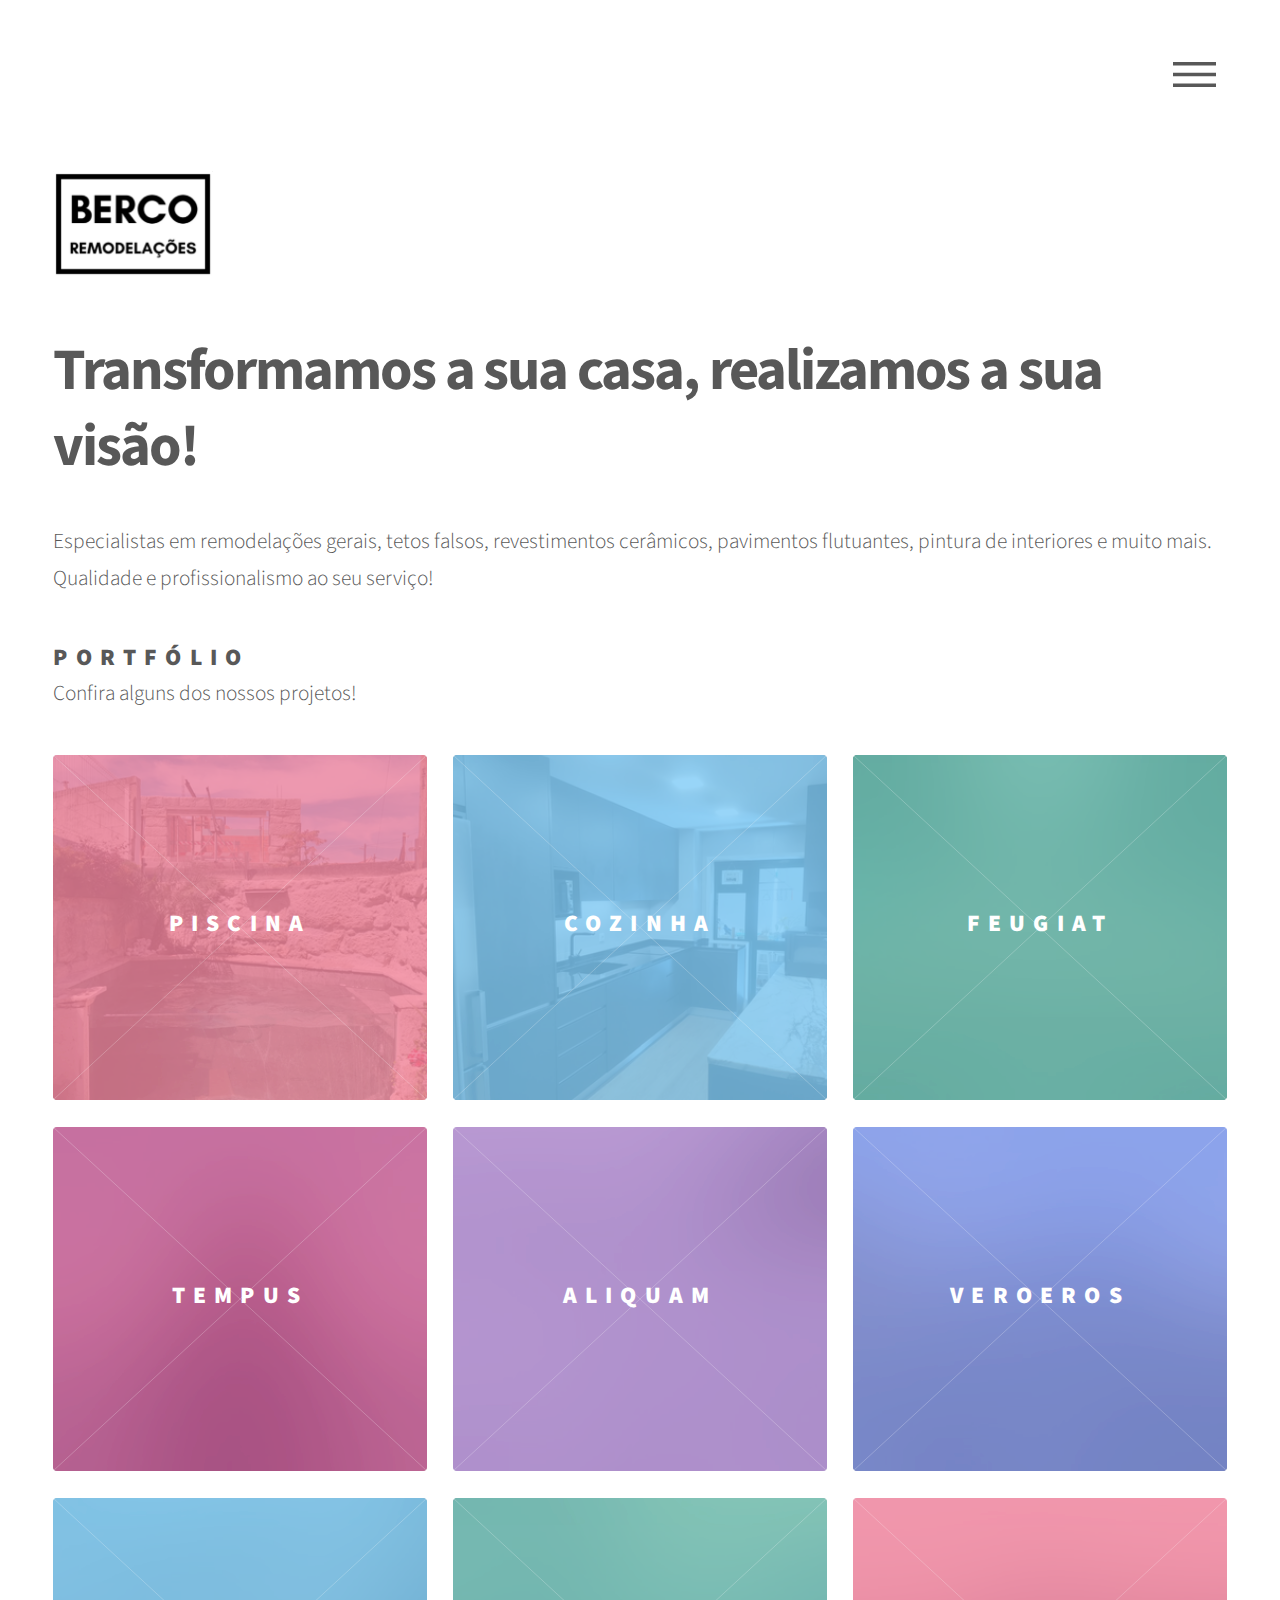
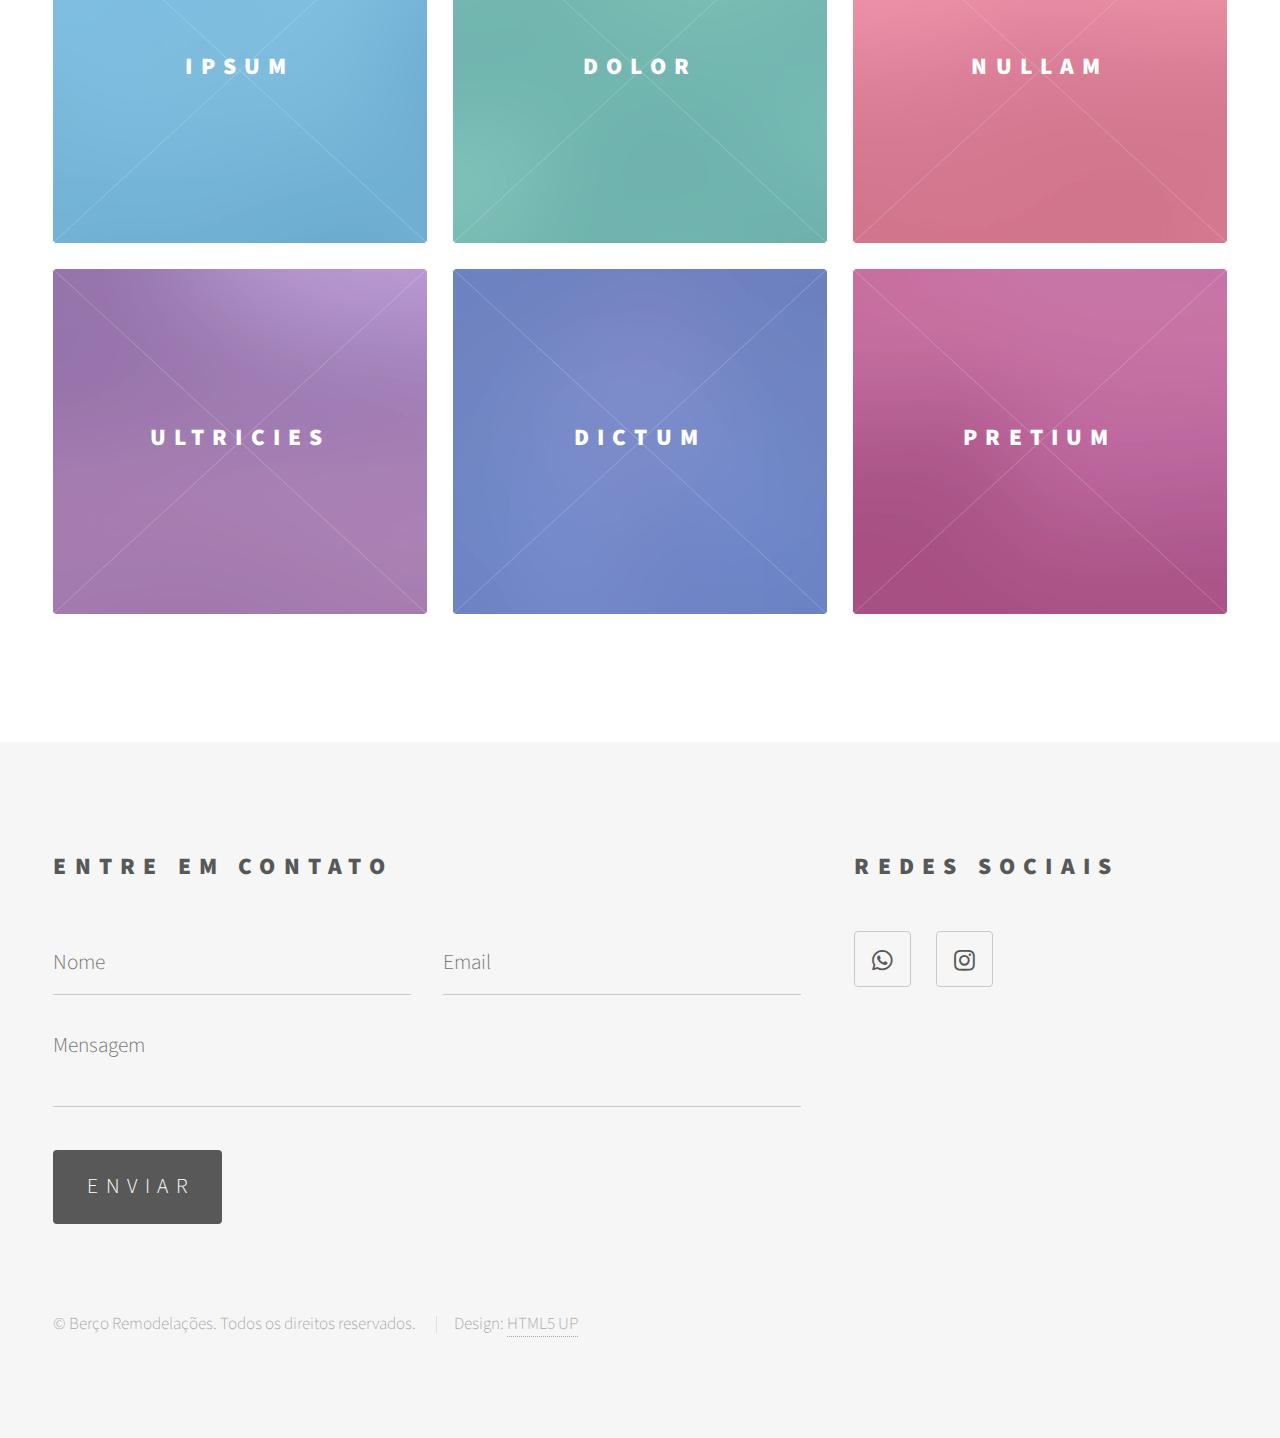
<file: index.html>
<!DOCTYPE HTML>
<!--
	Phantom by HTML5 UP
	html5up.net | @ajlkn
	Free for personal and commercial use under the CCA 3.0 license (html5up.net/license)
-->
<html>

<head>
	<title>Phantom by HTML5 UP</title>
	<meta charset="utf-8" />
	<meta name="viewport" content="width=device-width, initial-scale=1, user-scalable=no" />
	<link rel="stylesheet" href="assets/css/main.css" />
	<noscript>
		<link rel="stylesheet" href="assets/css/noscript.css" />
	</noscript>
</head>

<body class="is-preload">
	<!-- Wrapper -->
	<div id="wrapper">

		<!-- Header -->
		<header id="header">
			<div class="inner">

				<!-- Logo -->
				<a href="index.html" class="logo">
					<span class="symbol"><img src="images/logo-berco.png" alt="logo" />
				</a>

				<!-- Nav -->
				<nav>
					<ul>
						<li><a href="#menu">Menu</a></li>
					</ul>
				</nav>

			</div>
		</header>

		<!-- Menu -->
		<nav id="menu">
			<h2>Menu</h2>
			<ul>
				<li><a href="index.html">Home</a></li>
				<li><a href="sobre.html">Sobre nós</a></li>
				<li><a href="generic.html">Contactos</a></li>
				<li><a href="servicos.html">Servicos</a></li>
			</ul>
		</nav>

		<!-- Main -->
		<div id="main">
			<div class="inner">
				<header>
					<h1>Transformamos a sua casa, realizamos a sua visão!</h1>
					<p>Especialistas em remodelações gerais, tetos falsos, revestimentos cerâmicos, pavimentos
						flutuantes, pintura de interiores e muito mais. Qualidade e profissionalismo ao seu serviço!</p>
				</header>
				<h2 style=" margin-bottom: 0px !important;">Portfólio</h2>
							<p>Confira alguns dos nossos projetos!</p>

				<section class=" tiles">
					<article class="style1">
						<span class="image">
							<img src="redimensionadas/pool-after.png" alt="" />
						</span>
						<a href="piscina.html">
							<h2>Piscina</h2>
							<div class="content">
								<p>Instalação de cascata e pontos de luz</p>
							</div>
						</a>
					</article>
					<article class="style2">
						<span class="image">
							<img src="redimensionadas/cozinha-after.png" alt="" />
						</span>
						<a href="cozinha.html">
							<h2>Cozinha</h2>
							<div class="content">
								<p>Remodelações de cozinha após incêndio</p>
							</div>
						</a>
					</article>
					<article class="style3">
						<span class="image">
							<img src="images/pic03.jpg" alt="" />
						</span>
						<a href="generic.html">
							<h2>Feugiat</h2>
							<div class="content">
								<p>Sed nisl arcu euismod sit amet nisi lorem etiam dolor veroeros et feugiat.</p>
							</div>
						</a>
					</article>
					<article class="style4">
						<span class="image">
							<img src="images/pic04.jpg" alt="" />
						</span>
						<a href="generic.html">
							<h2>Tempus</h2>
							<div class="content">
								<p>Sed nisl arcu euismod sit amet nisi lorem etiam dolor veroeros et feugiat.</p>
							</div>
						</a>
					</article>
					<article class="style5">
						<span class="image">
							<img src="images/pic05.jpg" alt="" />
						</span>
						<a href="generic.html">
							<h2>Aliquam</h2>
							<div class="content">
								<p>Sed nisl arcu euismod sit amet nisi lorem etiam dolor veroeros et feugiat.</p>
							</div>
						</a>
					</article>
					<article class="style6">
						<span class="image">
							<img src="images/pic06.jpg" alt="" />
						</span>
						<a href="generic.html">
							<h2>Veroeros</h2>
							<div class="content">
								<p>Sed nisl arcu euismod sit amet nisi lorem etiam dolor veroeros et feugiat.</p>
							</div>
						</a>
					</article>
					<article class="style2">
						<span class="image">
							<img src="images/pic07.jpg" alt="" />
						</span>
						<a href="generic.html">
							<h2>Ipsum</h2>
							<div class="content">
								<p>Sed nisl arcu euismod sit amet nisi lorem etiam dolor veroeros et feugiat.</p>
							</div>
						</a>
					</article>
					<article class="style3">
						<span class="image">
							<img src="images/pic08.jpg" alt="" />
						</span>
						<a href="generic.html">
							<h2>Dolor</h2>
							<div class="content">
								<p>Sed nisl arcu euismod sit amet nisi lorem etiam dolor veroeros et feugiat.</p>
							</div>
						</a>
					</article>
					<article class="style1">
						<span class="image">
							<img src="images/pic09.jpg" alt="" />
						</span>
						<a href="generic.html">
							<h2>Nullam</h2>
							<div class="content">
								<p>Sed nisl arcu euismod sit amet nisi lorem etiam dolor veroeros et feugiat.</p>
							</div>
						</a>
					</article>
					<article class="style5">
						<span class="image">
							<img src="images/pic10.jpg" alt="" />
						</span>
						<a href="generic.html">
							<h2>Ultricies</h2>
							<div class="content">
								<p>Sed nisl arcu euismod sit amet nisi lorem etiam dolor veroeros et feugiat.</p>
							</div>
						</a>
					</article>
					<article class="style6">
						<span class="image">
							<img src="images/pic11.jpg" alt="" />
						</span>
						<a href="generic.html">
							<h2>Dictum</h2>
							<div class="content">
								<p>Sed nisl arcu euismod sit amet nisi lorem etiam dolor veroeros et feugiat.</p>
							</div>
						</a>
					</article>
					<article class="style4">
						<span class="image">
							<img src="images/pic12.jpg" alt="" />
						</span>
						<a href="generic.html">
							<h2>Pretium</h2>
							<div class="content">
								<p>Sed nisl arcu euismod sit amet nisi lorem etiam dolor veroeros et feugiat.</p>
							</div>
						</a>
					</article>
					</section>
			</div>
		</div>

		<!-- Footer -->
		<footer id="footer">
			<div class="inner">
				<section>
					<h2>Entre em contato</h2>
					<form method="post" action="#">
						<div class="fields">
							<div class="field half">
								<input type="text" name="name" id="name" placeholder="Nome" />
							</div>
							<div class="field half">
								<input type="email" name="email" id="email" placeholder="Email" />
							</div>
							<div class="field">
								<textarea name="message" id="message" placeholder="Mensagem"></textarea>
							</div>
						</div>
						<ul class="actions">
							<li><input type="submit" value="Enviar" class="primary" /></li>
						</ul>
					</form>
				</section>
				<section>
					<h2>Redes Sociais</h2>
					<ul class="icons">
						<li><a href="https://wa.me/351913347109" class="icon brands style2 fa-whatsapp"><span class="label">Whatsapp</span></a></li>
						<li><a href="https://www.instagram.com/berco_remodelacoes/" class="icon brands style2 fa-instagram"><span class="label">Instagram</span></a></li>
					</ul>
				</section>
				<ul class="copyright">
					<li>&copy; Berço Remodelações. Todos os direitos reservados.</li>
					<li>Design: <a href="http://html5up.net">HTML5 UP</a></li>
				</ul>
			</div>
		</footer>
		
	</div>

	<!-- Scripts -->
	<script src="assets/js/jquery.min.js"></script>
	<script src="assets/js/browser.min.js"></script>
	<script src="assets/js/breakpoints.min.js"></script>
	<script src="assets/js/util.js"></script>
	<script src="assets/js/main.js"></script>

</body>

</html>
</file>
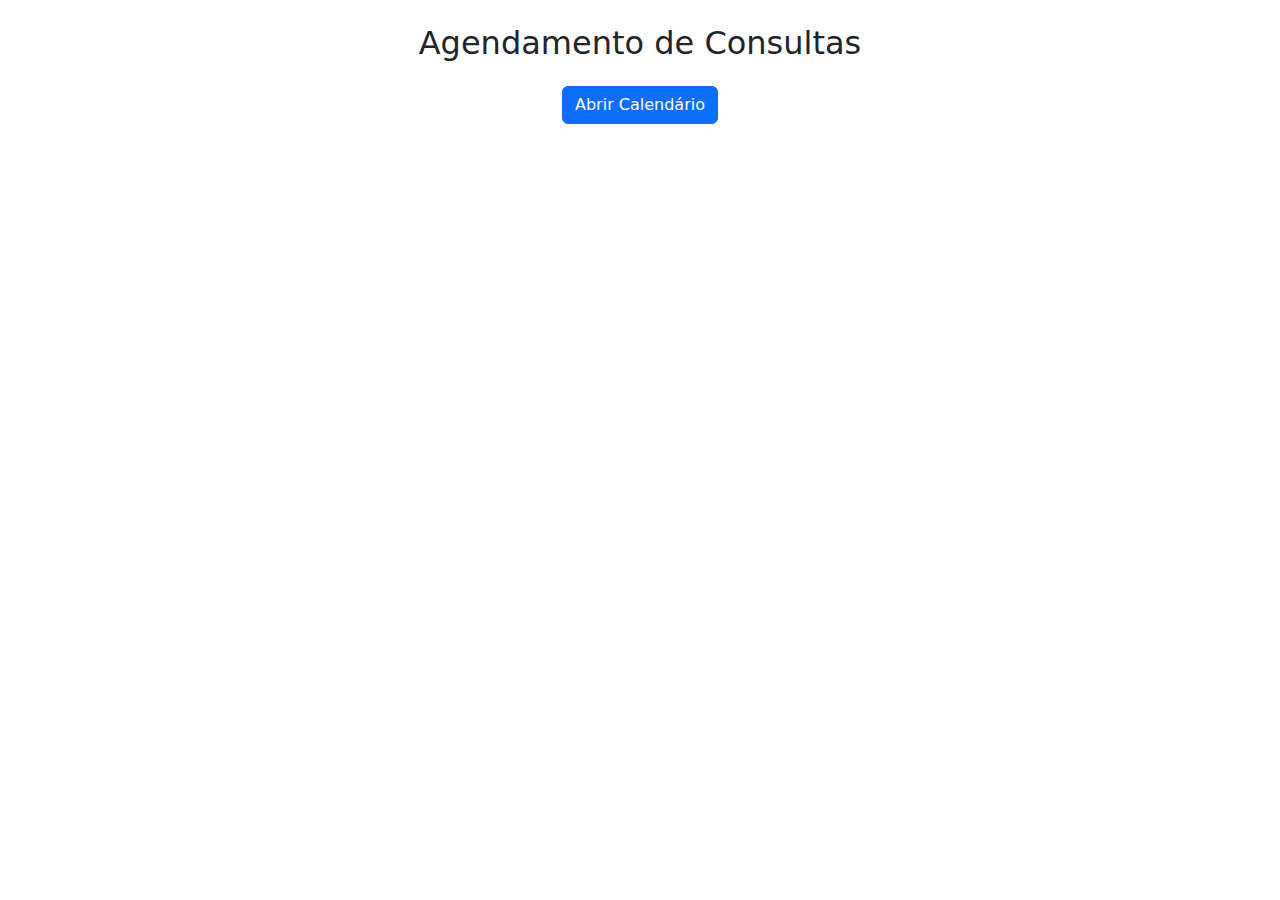
<file: agendar.html>
<!DOCTYPE html>
<html lang="pt">
<head>
    <meta charset="UTF-8">
    <meta name="viewport" content="width=device-width, initial-scale=1.0">
    <title>Agendamento</title>
    <link href="https://cdn.jsdelivr.net/npm/bootstrap@5.3.0/dist/css/bootstrap.min.css" rel="stylesheet">
</head>
<body>
    <div class="container mt-4 text-center">
        <h2>Agendamento de Consultas</h2>
        <button class="btn btn-primary mt-3" onclick="window.location.href='agendamento.html'">
            Abrir Calendário
        </button>
    </div>
</body>
</html>
</file>
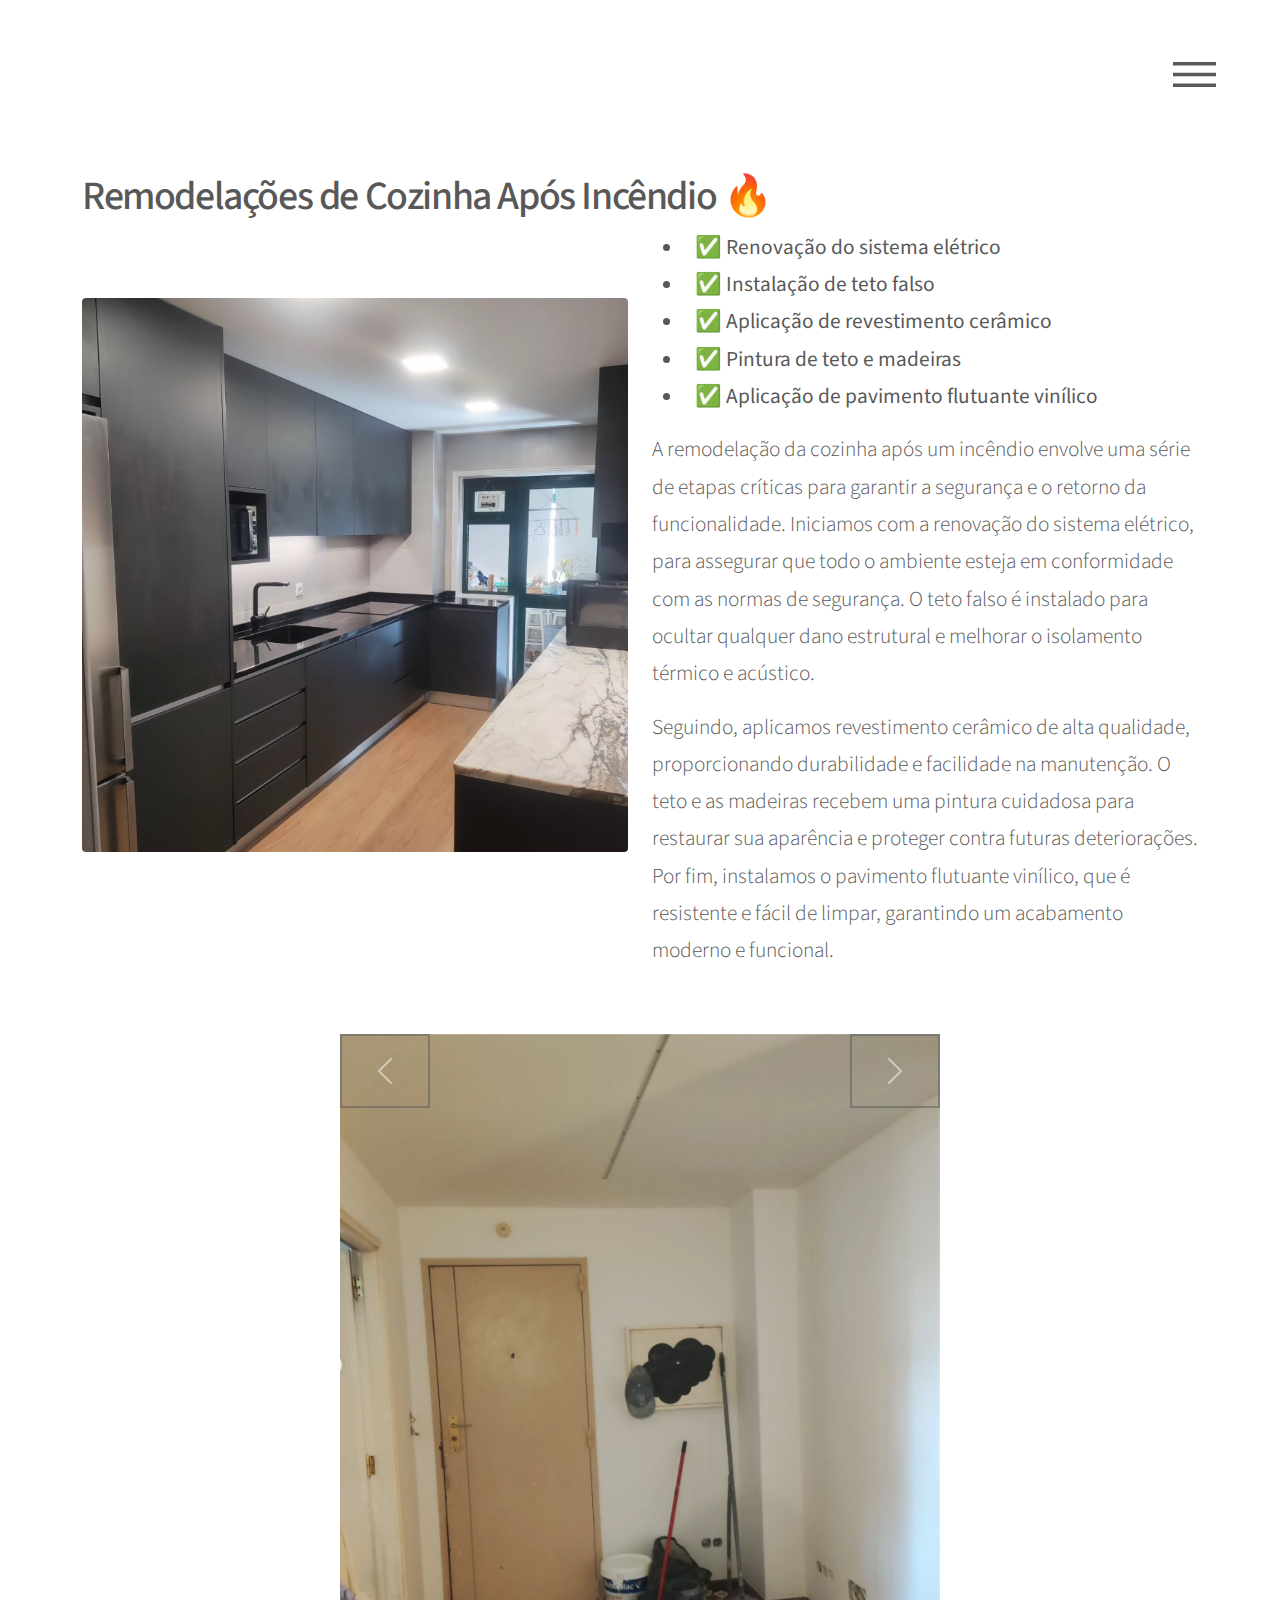
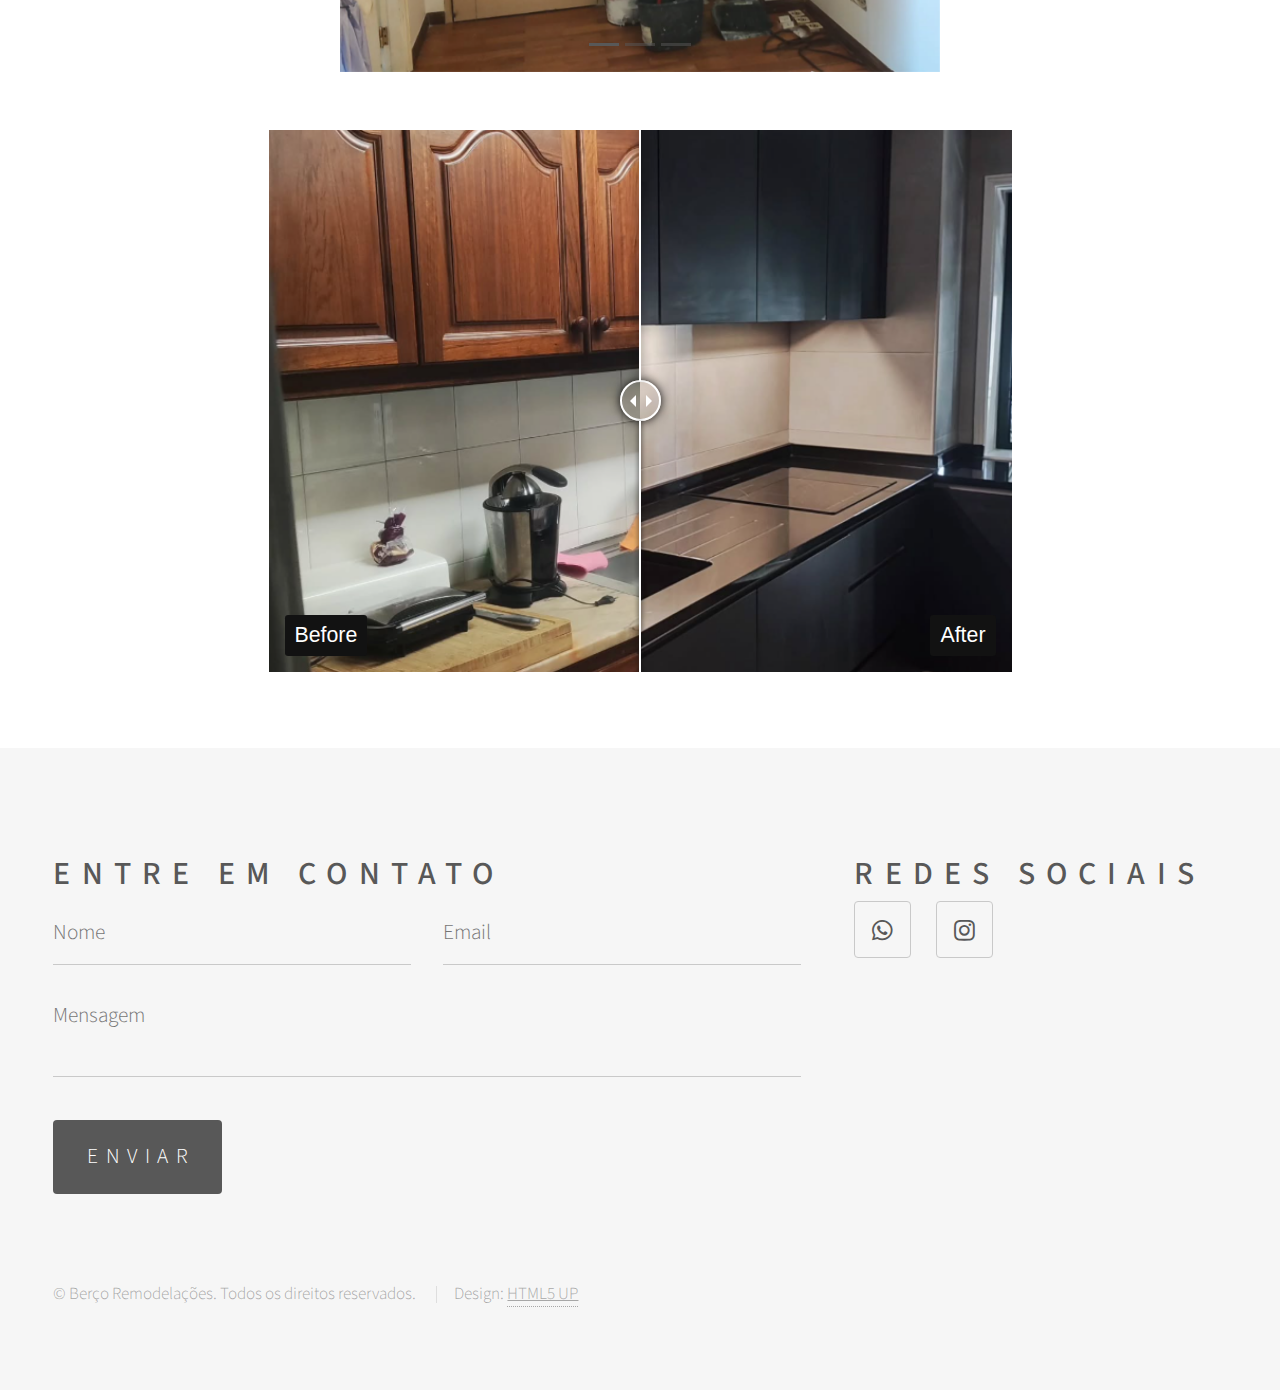
<file: cozinha.html>
<!DOCTYPE HTML>
<!--
	Phantom by HTML5 UP
	html5up.net | @ajlkn
	Free for personal and commercial use under the CCA 3.0 license (html5up.net/license)
-->
<html>
	<head>
		<title>Generic - Phantom by HTML5 UP</title>
		<meta charset="utf-8" />
		<meta name="viewport" content="width=device-width, initial-scale=1, user-scalable=no" />
		<link rel="stylesheet" href="assets/css/main.css" />
        <link rel="stylesheet" href="assets/css/before_after.css" />
		<link rel="stylesheet" href="assets/css/carousel.css" />
        <link href="https://cdn.jsdelivr.net/npm/bootstrap@5.3.0-alpha1/dist/css/bootstrap.min.css" rel="stylesheet">
		<noscript><link rel="stylesheet" href="assets/css/noscript.css" /></noscript>
	</head>
	<body class="is-preload">
		<!-- Wrapper -->
			<div id="wrapper">

				<!-- Header -->
					<header id="header">
						<div class="inner">
							<!-- Nav -->
								<nav>
									<ul>
										<li><a href="#menu">Menu</a></li>
									</ul>
								</nav>

						</div>
					</header>

				<!-- Menu -->
					<nav id="menu">
						<h2>Menu</h2>
						<ul>
							<li><a href="index.html">Início</a></li>
							<li><a href="sobre.html">Sobre Nós</a></li>
							<li><a href="servicos.html">Serviços</a></li>
							<li><a href="contactos.html">Contactos</a></li>
						</ul>
					</nav>

				<!-- Main -->
					<div id="main">
                        <div class="container">
                            <div class="row align-items-center">
                                <h1>Remodelações de Cozinha Após Incêndio 🔥</h1>
                                <div class="col-md-6">
                                    <span class="image main">
                                        <img src="images/cozinha-after.png" alt="Remodelação de cozinha após incêndio" class="img-fluid" />
                                    </span>
                                </div>
                                <div class="col-md-6">
                                    <ul>
                                        <li><strong>✅ Renovação do sistema elétrico</strong></li>
                                        <li><strong>✅ Instalação de teto falso</strong></li>
                                        <li><strong>✅ Aplicação de revestimento cerâmico</strong></li>
                                        <li><strong>✅ Pintura de teto e madeiras</strong></li>
                                        <li><strong>✅ Aplicação de pavimento flutuante vinílico</strong></li>
                                    </ul>
                                    <p>A remodelação da cozinha após um incêndio envolve uma série de etapas críticas para garantir a segurança e o retorno da funcionalidade. Iniciamos com a renovação do sistema elétrico, para assegurar que todo o ambiente esteja em conformidade com as normas de segurança. O teto falso é instalado para ocultar qualquer dano estrutural e melhorar o isolamento térmico e acústico.</p>
                                    <p>Seguindo, aplicamos revestimento cerâmico de alta qualidade, proporcionando durabilidade e facilidade na manutenção. O teto e as madeiras recebem uma pintura cuidadosa para restaurar sua aparência e proteger contra futuras deteriorações. Por fim, instalamos o pavimento flutuante vinílico, que é resistente e fácil de limpar, garantindo um acabamento moderno e funcional.</p>
                                </div>
                            </div>
                        </div>
						
						
						<!DOCTYPE html>
						<html lang="pt">
						<head>
							<meta charset="UTF-8">
							<meta name="viewport" content="width=device-width, initial-scale=1">
							<title>Carrossel Bootstrap</title>
							<link href="https://cdn.jsdelivr.net/npm/bootstrap@5.3.0/dist/css/bootstrap.min.css" rel="stylesheet">
						</head>
						<body>
						
						<div class="d-flex justify-content-center mt-5 mb-5">
							<div id="carouselExample" class="carousel slide" data-bs-ride="carousel">
							<!-- Indicadores (pontos abaixo das imagens) -->
							<div class="carousel-indicators">
								<button type="button" data-bs-target="#carouselExample" data-bs-slide-to="0" class="active"></button>
								<button type="button" data-bs-target="#carouselExample" data-bs-slide-to="1"></button>
								<button type="button" data-bs-target="#carouselExample" data-bs-slide-to="2"></button>
							</div>
						
							<!-- Slides -->
							<div class="carousel-inner">
								<div class="carousel-item active">
									<img src="images/hall-before.png" class="d-block w-100" alt="Natureza">
								</div>
								<div class="carousel-item">
									<img src="images/cozinha-after.png" class="d-block w-100" alt="Cidade">
								</div>
								<div class="carousel-item">
									<img src="images/cozinha-before.png" class="d-block w-100" alt="Tecnologia">
								</div>
							</div>
						
							<!-- Controles de navegação -->
							<button class="carousel-control-prev" type="button" data-bs-target="#carouselExample" data-bs-slide="prev">
								<span class="carousel-control-prev-icon"></span>
							</button>
							<button class="carousel-control-next" type="button" data-bs-target="#carouselExample" data-bs-slide="next">
								<span class="carousel-control-next-icon"></span>
							</button>
							</div>
						</div>


                        <div class="mainSection">
                            <div id="one" class="bal-container">
                                <div class="bal-after">
                                    <img src="images/cozinha-after2.png">
                                    <div class="bal-afterPosition afterLabel">
                                        After
                                    </div>
                                </div>
                        
                                <div class="bal-before">
                                    <div class="bal-before-inset">
                                        <img src="images/cozinha-before.png">
                                        <div class="bal-beforePosition beforeLabel">
                                            Before
                                        </div>
                                    </div>
                                </div>
                        
                                <div class="bal-handle">
                                    <span class=" handle-left-arrow"></span>
                                    <span class="handle-right-arrow"></span>
                                </div>
                            </div>
                        </div>
					</div>

				<!-- Footer -->
				<footer id="footer">
					<div class="inner">
						<section>
							<h2>Entre em contato</h2>
							<form method="post" action="#">
								<div class="fields">
									<div class="field half">
										<input type="text" name="name" id="name" placeholder="Nome" />
									</div>
									<div class="field half">
										<input type="email" name="email" id="email" placeholder="Email" />
									</div>
									<div class="field">
										<textarea name="message" id="message" placeholder="Mensagem"></textarea>
									</div>
								</div>
								<ul class="actions">
									<li><input type="submit" value="Enviar" class="primary" /></li>
								</ul>
							</form>
						</section>
						<section>
							<h2>Redes Sociais</h2>
							<ul class="icons">
								<li><a href="https://wa.me/351913347109" class="icon brands style2 fa-whatsapp"><span class="label">Whatsapp</span></a></li>
								<li><a href="https://www.instagram.com/berco_remodelacoes/" class="icon brands style2 fa-instagram"><span class="label">Instagram</span></a></li>
							</ul>
						</section>
						<ul class="copyright">
							<li>&copy; Berço Remodelações. Todos os direitos reservados.</li>
							<li>Design: <a href="http://html5up.net">HTML5 UP</a></li>
						</ul>
					</div>
				</footer>
				
			</div>

		<!-- Scripts -->

            <script src="https://cdn.jsdelivr.net/npm/bootstrap@5.3.0-alpha1/dist/js/bootstrap.bundle.min.js"></script>
			<script src="assets/js/jquery.min.js"></script>
			<script src="assets/js/browser.min.js"></script>
			<script src="assets/js/breakpoints.min.js"></script>
			<script src="assets/js/util.js"></script>
			<script src="assets/js/main.js"></script>
            <script src="assets/js/before_after.js"></script>
            <script>
                new BeforeAfter({
                    id: '#one'
                });
            </script>

	</body>
</html>
</file>
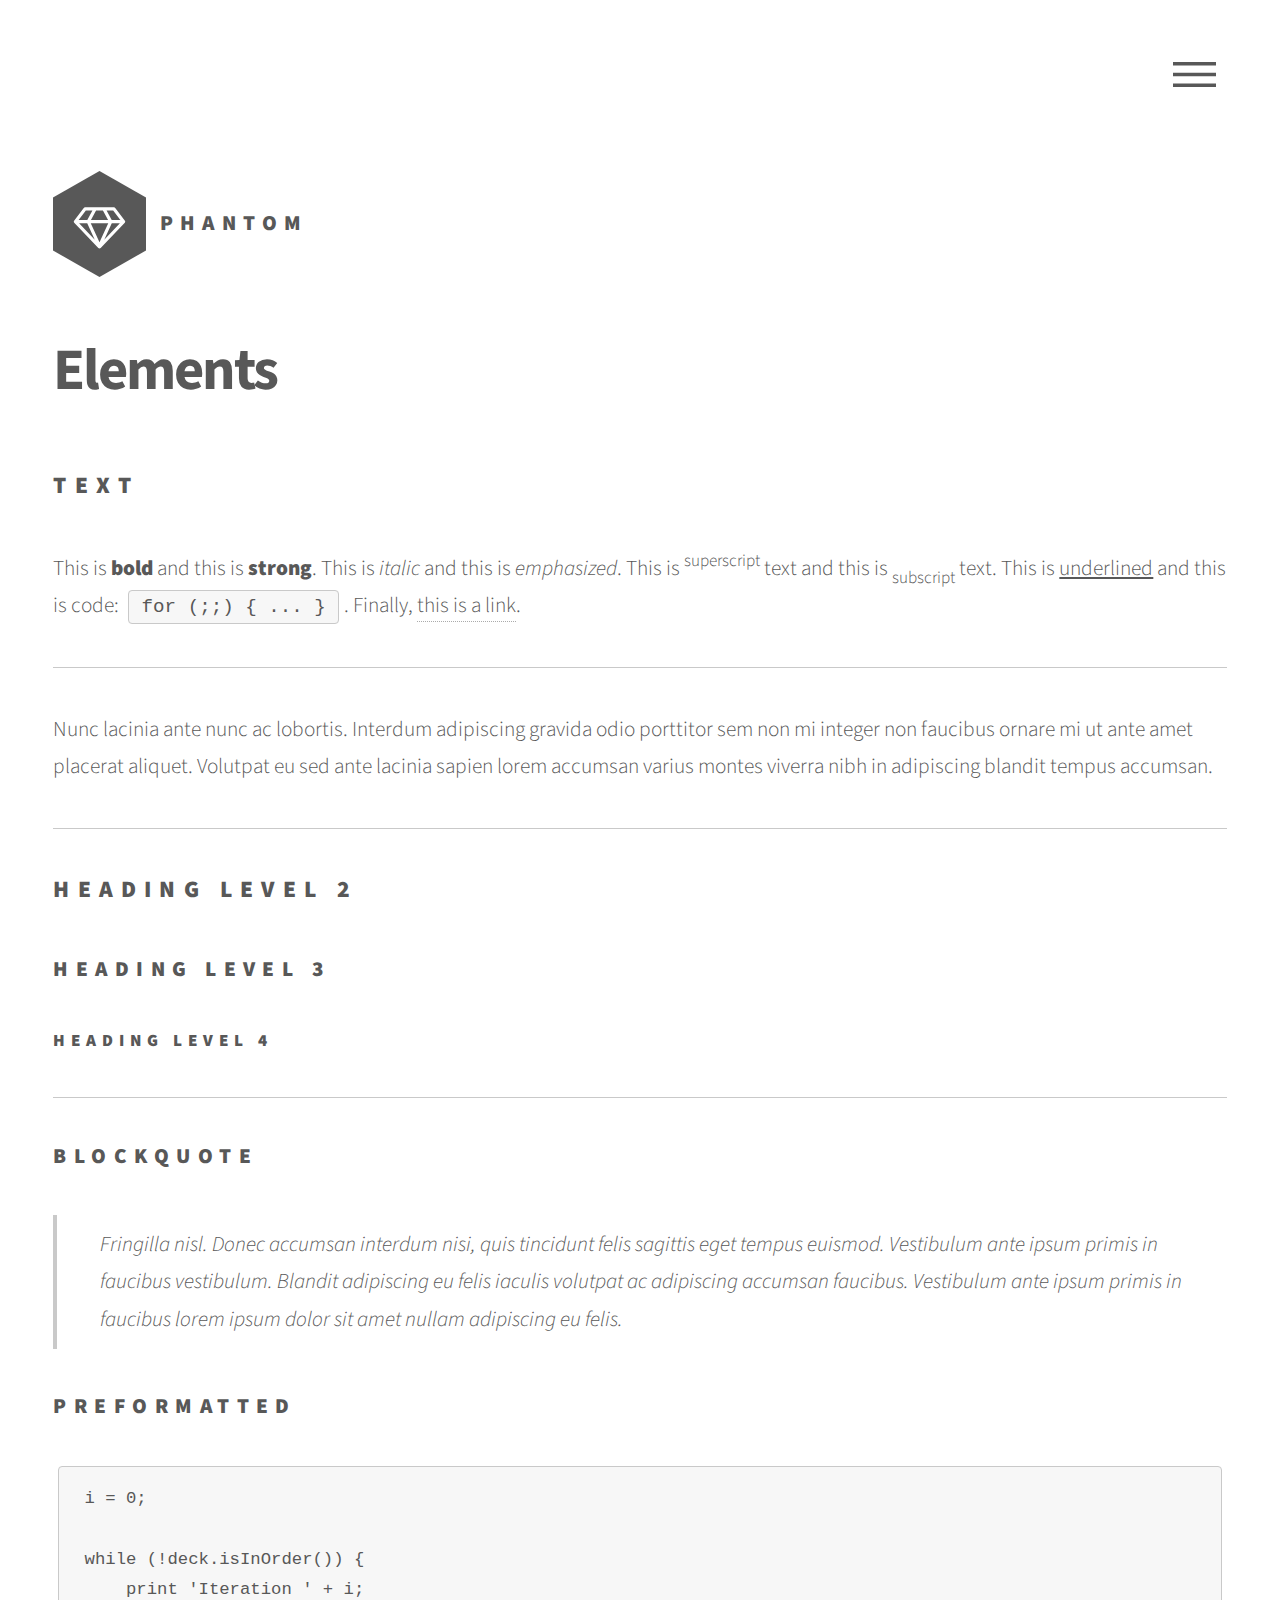
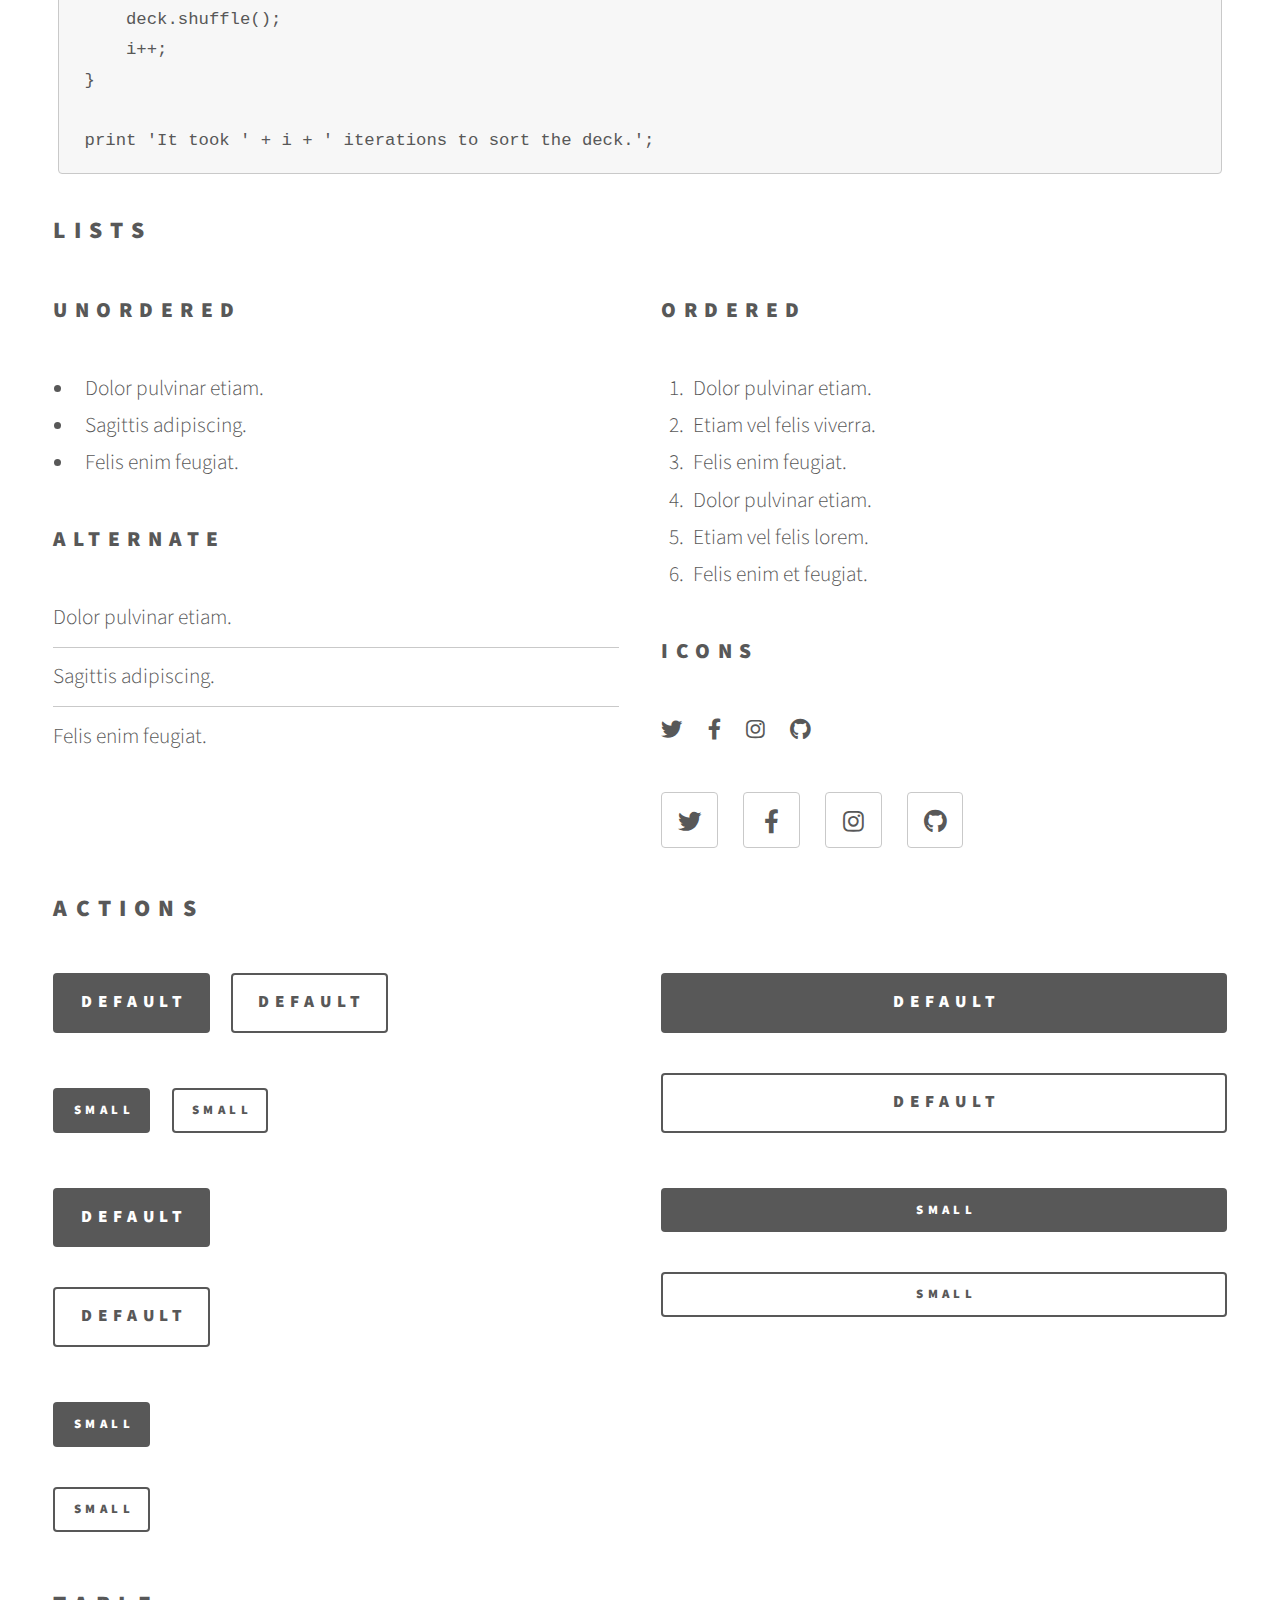
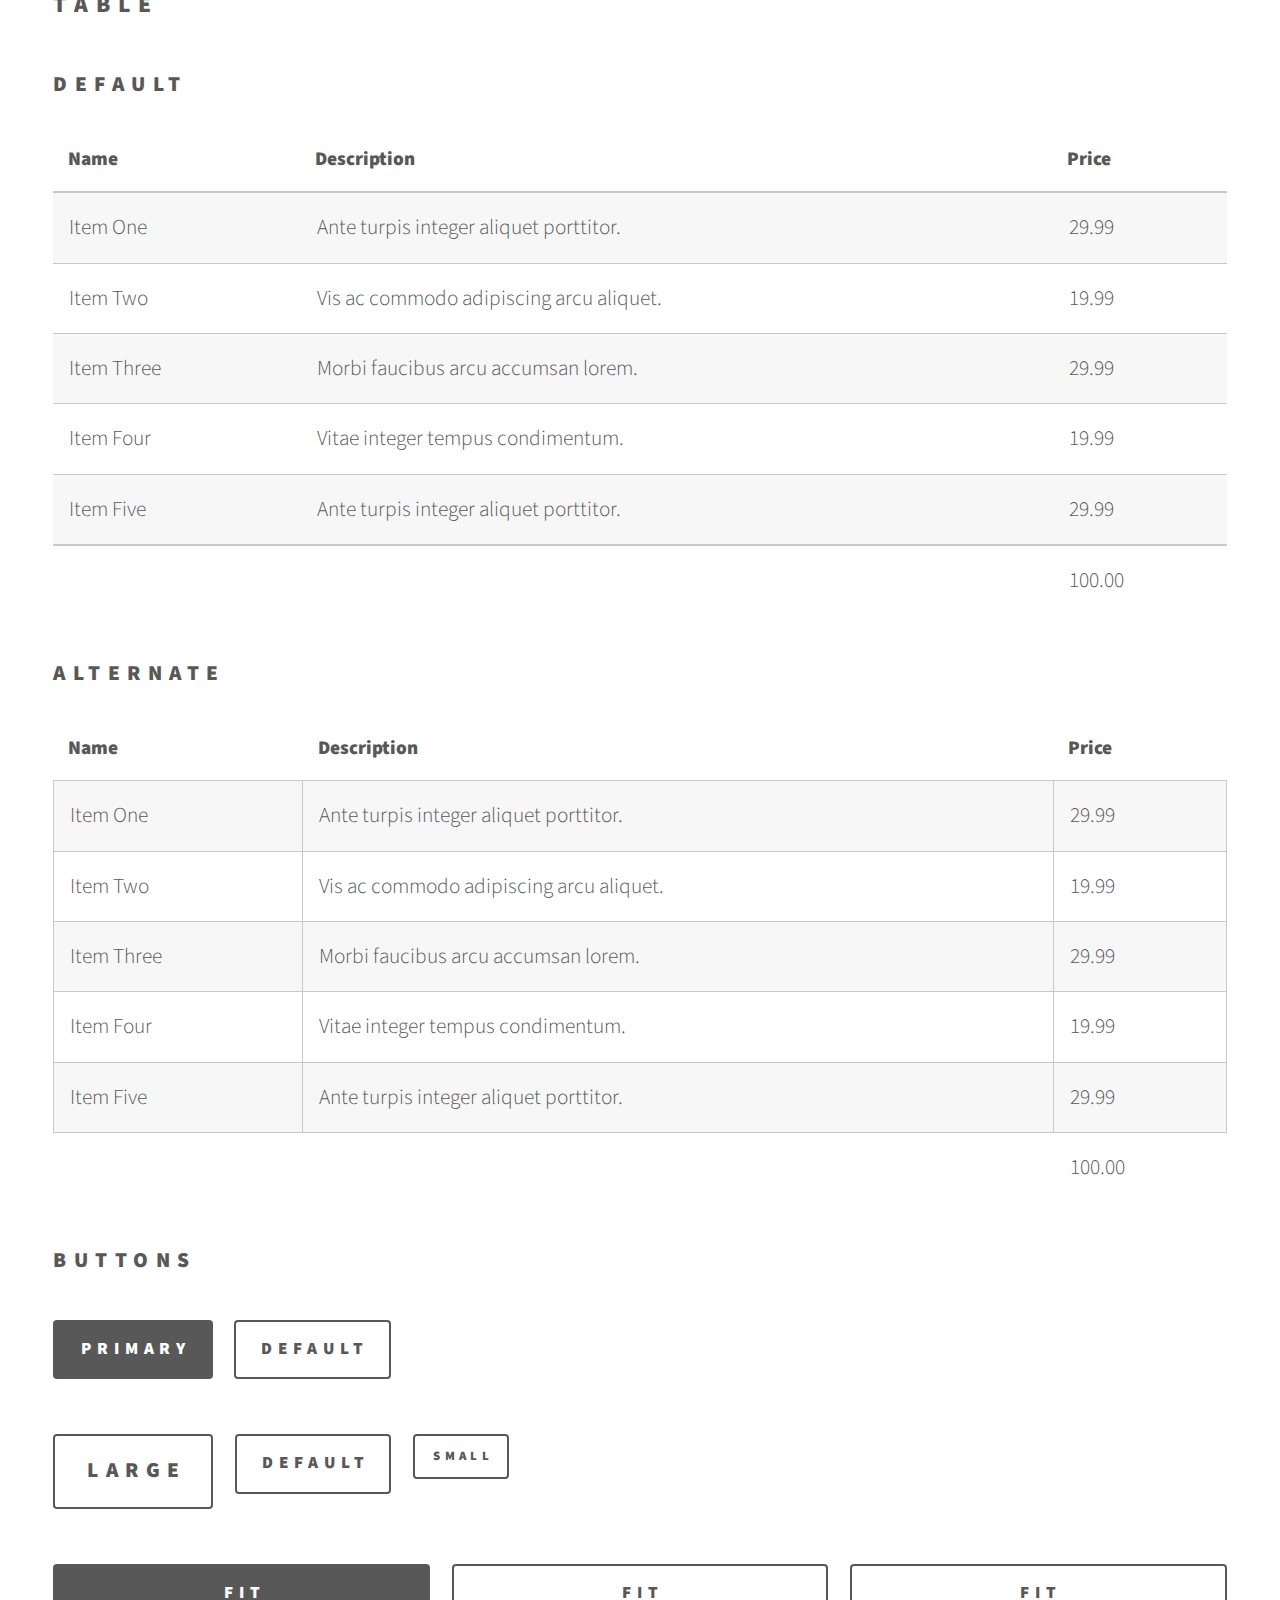
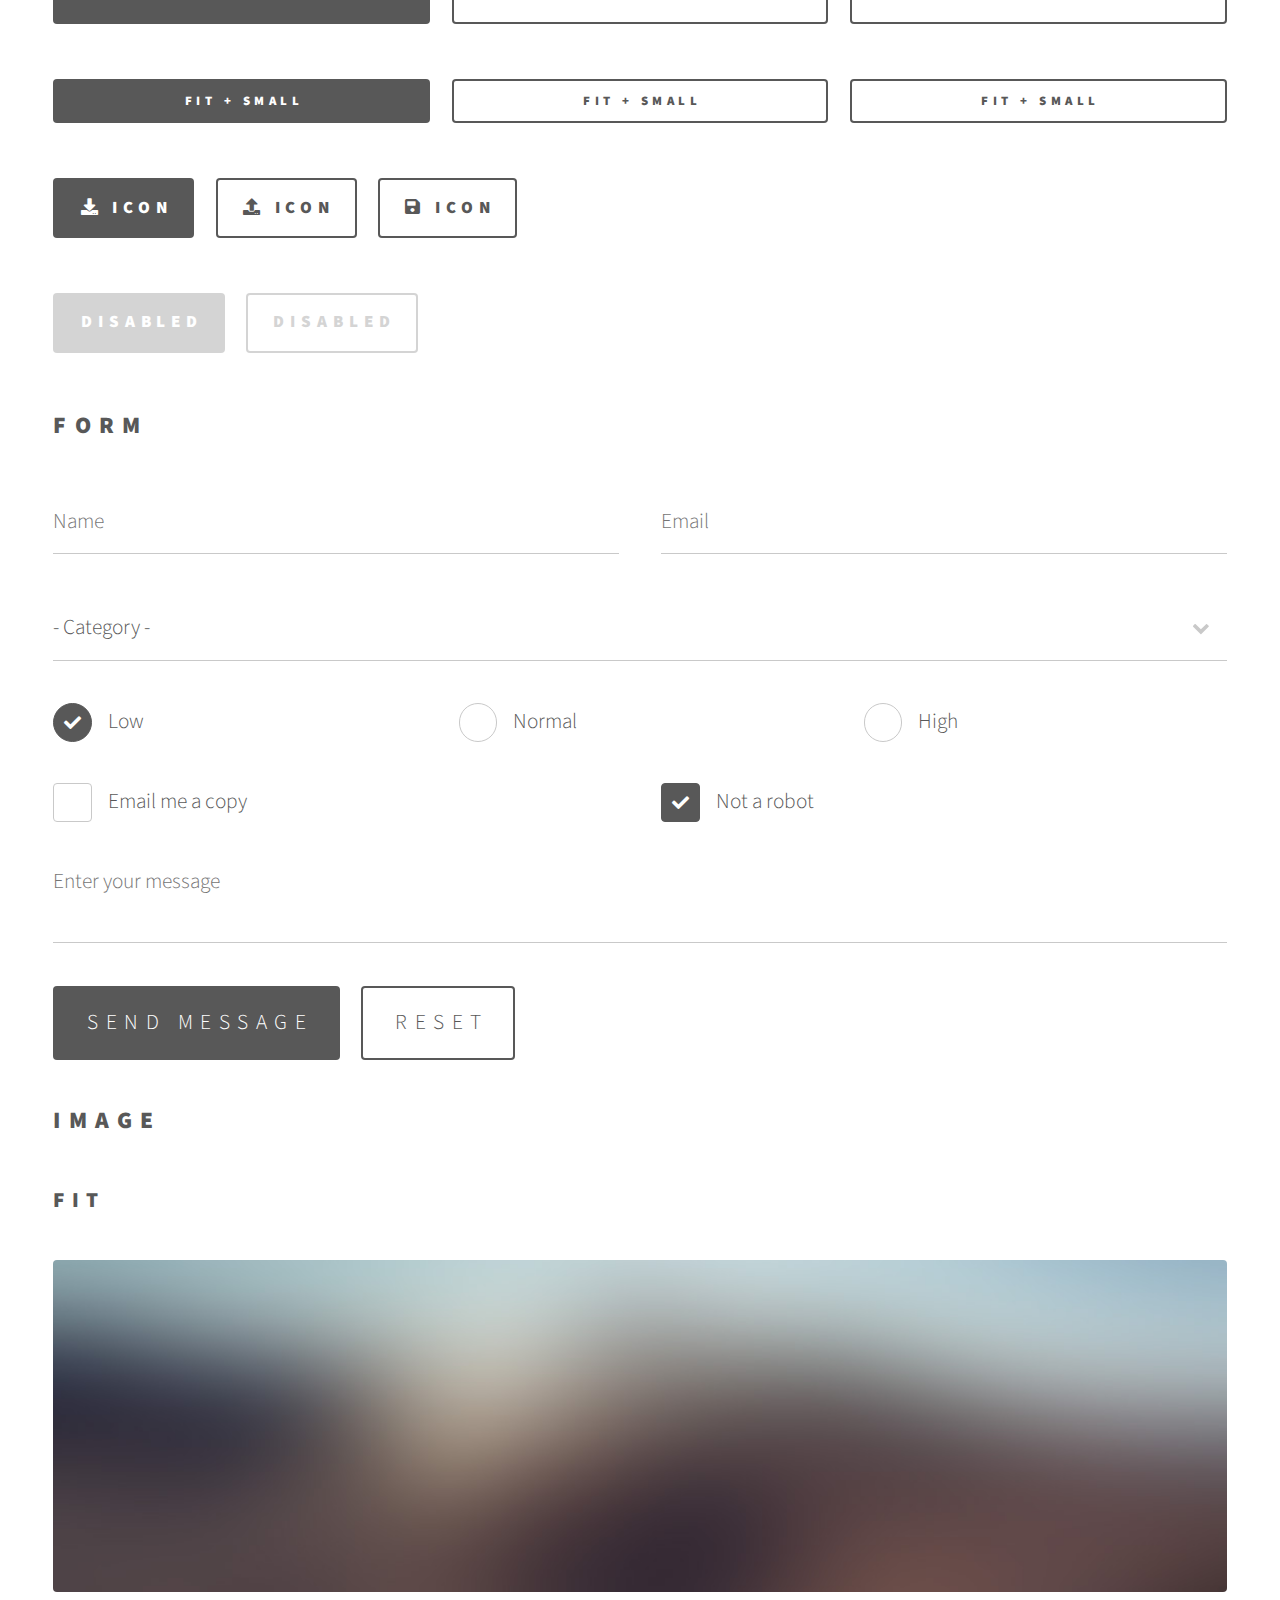
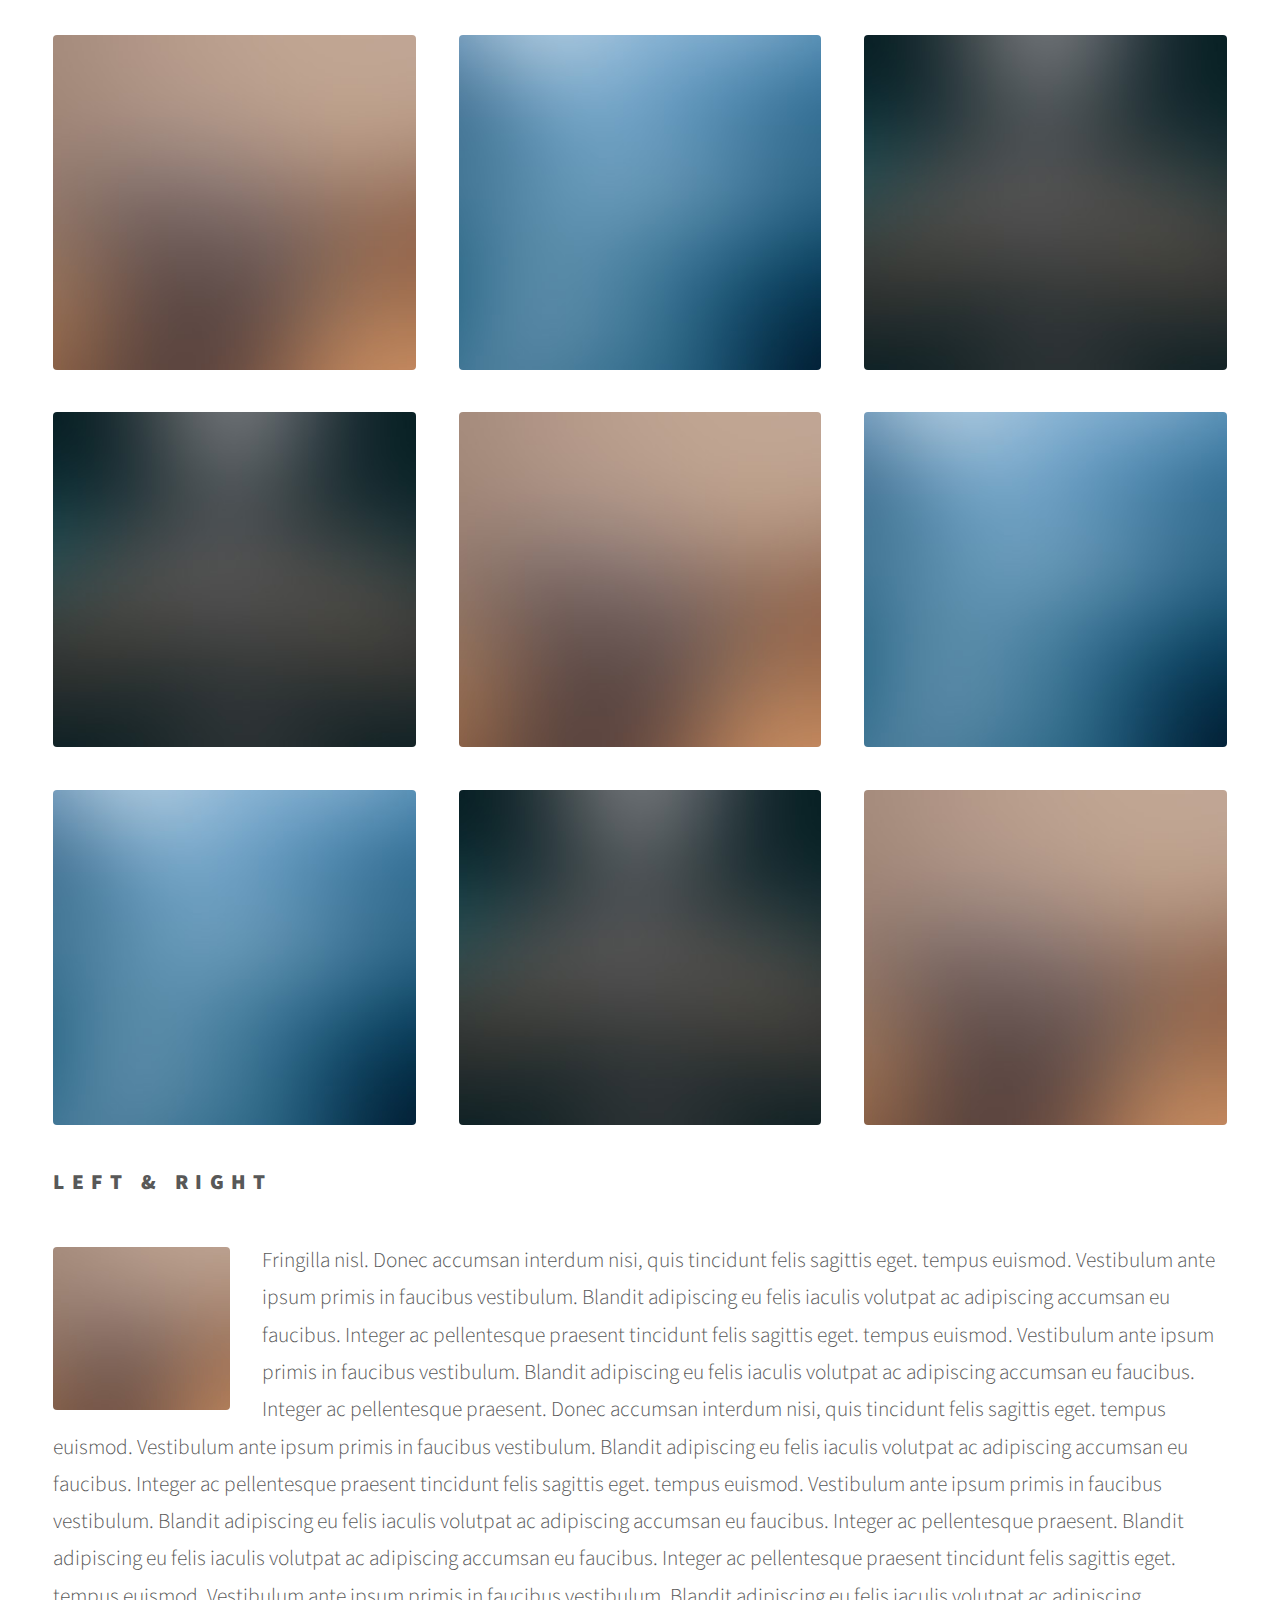
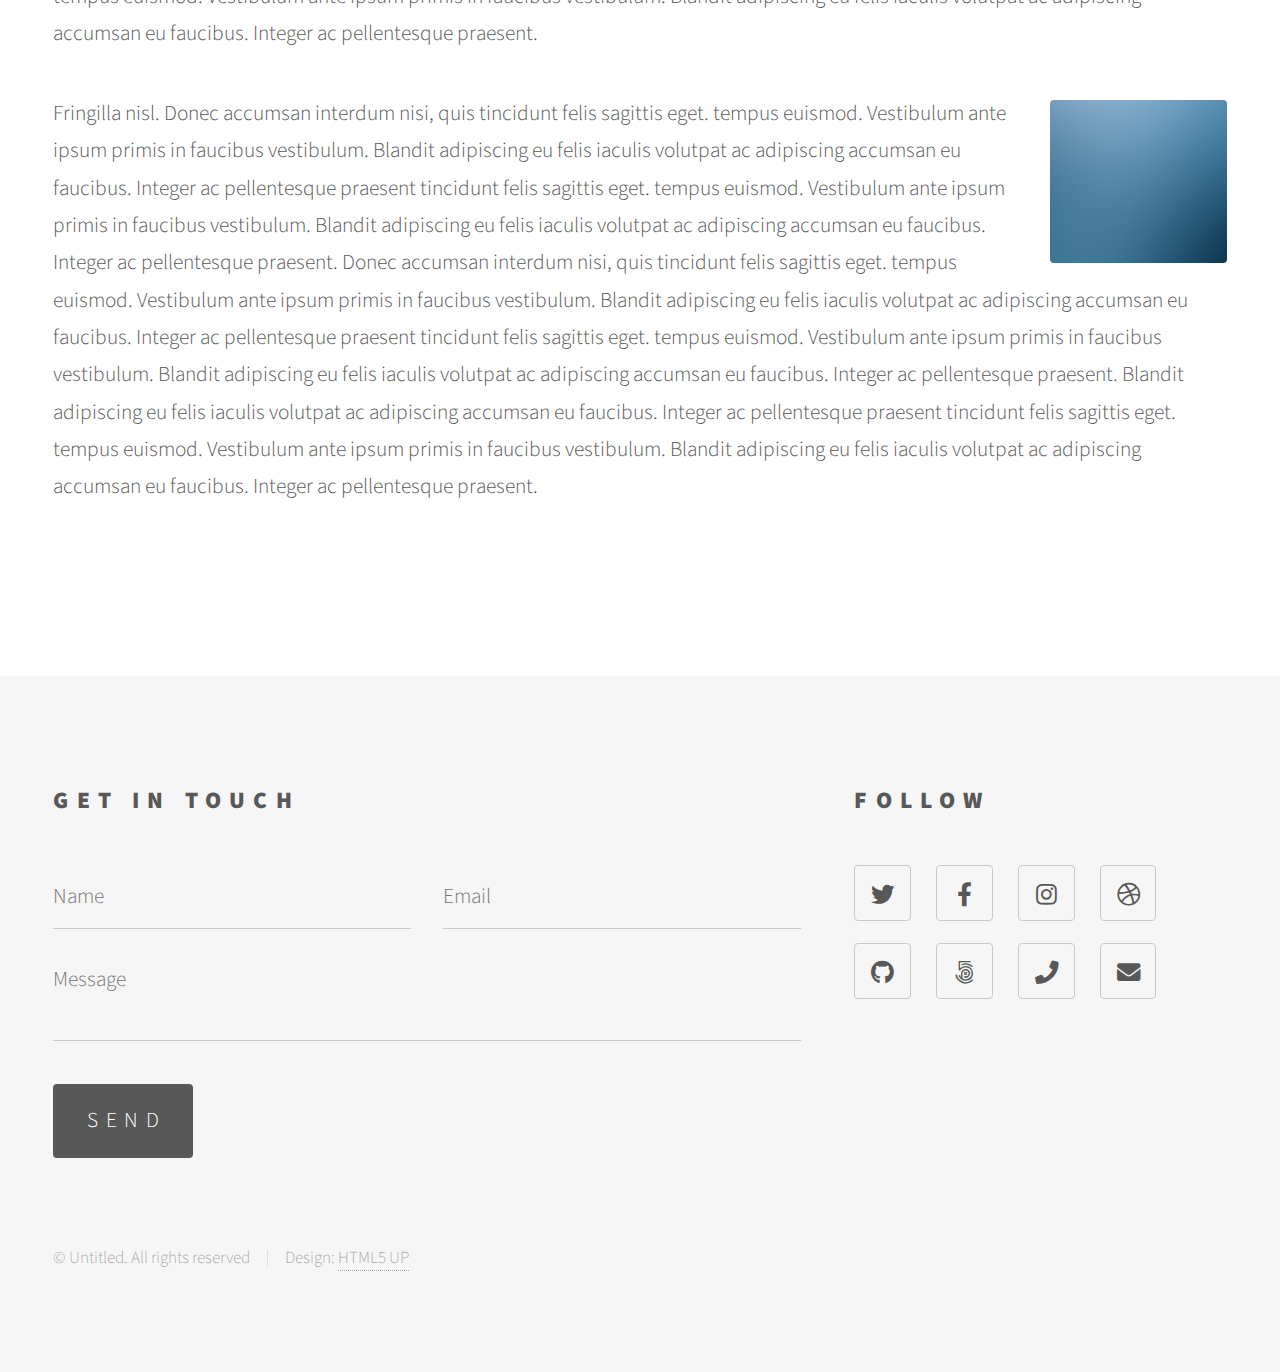
<file: elements.html>
<!DOCTYPE HTML>
<!--
	Phantom by HTML5 UP
	html5up.net | @ajlkn
	Free for personal and commercial use under the CCA 3.0 license (html5up.net/license)
-->
<html>
	<head>
		<title>Elements - Phantom by HTML5 UP</title>
		<meta charset="utf-8" />
		<meta name="viewport" content="width=device-width, initial-scale=1, user-scalable=no" />
		<link rel="stylesheet" href="assets/css/main.css" />
		<noscript><link rel="stylesheet" href="assets/css/noscript.css" /></noscript>
	</head>
	<body class="is-preload">
		<!-- Wrapper -->
			<div id="wrapper">

				<!-- Header -->
					<header id="header">
						<div class="inner">

							<!-- Logo -->
								<a href="index.html" class="logo">
									<span class="symbol"><img src="images/logo.svg" alt="" /></span><span class="title">Phantom</span>
								</a>

							<!-- Nav -->
								<nav>
									<ul>
										<li><a href="#menu">Menu</a></li>
									</ul>
								</nav>

						</div>
					</header>

				<!-- Menu -->
					<nav id="menu">
						<h2>Menu</h2>
						<ul>
							<li><a href="index.html">Home</a></li>
							<li><a href="generic.html">Sobre nós</a></li>
							<li><a href="generic.html">Contactos</a></li>
						</ul>
					</nav>

				<!-- Main -->
					<div id="main">
						<div class="inner">
							<h1>Elements</h1>

							<!-- Text -->
								<section>
									<h2>Text</h2>
									<p>This is <b>bold</b> and this is <strong>strong</strong>. This is <i>italic</i> and this is <em>emphasized</em>.
									This is <sup>superscript</sup> text and this is <sub>subscript</sub> text.
									This is <u>underlined</u> and this is code: <code>for (;;) { ... }</code>. Finally, <a href="#">this is a link</a>.</p>
									<hr />
									<p>Nunc lacinia ante nunc ac lobortis. Interdum adipiscing gravida odio porttitor sem non mi integer non faucibus ornare mi ut ante amet placerat aliquet. Volutpat eu sed ante lacinia sapien lorem accumsan varius montes viverra nibh in adipiscing blandit tempus accumsan.</p>
									<hr />
									<h2>Heading Level 2</h2>
									<h3>Heading Level 3</h3>
									<h4>Heading Level 4</h4>
									<hr />
									<h3>Blockquote</h3>
									<blockquote>Fringilla nisl. Donec accumsan interdum nisi, quis tincidunt felis sagittis eget tempus euismod. Vestibulum ante ipsum primis in faucibus vestibulum. Blandit adipiscing eu felis iaculis volutpat ac adipiscing accumsan faucibus. Vestibulum ante ipsum primis in faucibus lorem ipsum dolor sit amet nullam adipiscing eu felis.</blockquote>
									<h3>Preformatted</h3>
									<pre><code>i = 0;

while (!deck.isInOrder()) {
    print 'Iteration ' + i;
    deck.shuffle();
    i++;
}

print 'It took ' + i + ' iterations to sort the deck.';</code></pre>
								</section>

							<!-- Lists -->
								<section>
									<h2>Lists</h2>
									<div class="row">
										<div class="col-6 col-12-medium">
											<h3>Unordered</h3>
											<ul>
												<li>Dolor pulvinar etiam.</li>
												<li>Sagittis adipiscing.</li>
												<li>Felis enim feugiat.</li>
											</ul>
											<h3>Alternate</h3>
											<ul class="alt">
												<li>Dolor pulvinar etiam.</li>
												<li>Sagittis adipiscing.</li>
												<li>Felis enim feugiat.</li>
											</ul>
										</div>
										<div class="col-6 col-12-medium">
											<h3>Ordered</h3>
											<ol>
												<li>Dolor pulvinar etiam.</li>
												<li>Etiam vel felis viverra.</li>
												<li>Felis enim feugiat.</li>
												<li>Dolor pulvinar etiam.</li>
												<li>Etiam vel felis lorem.</li>
												<li>Felis enim et feugiat.</li>
											</ol>
											<h3>Icons</h3>
											<ul class="icons">
												<li><a href="#" class="icon brands style1 fa-twitter"><span class="label">Twitter</span></a></li>
												<li><a href="#" class="icon brands style1 fa-facebook-f"><span class="label">Facebook</span></a></li>
												<li><a href="#" class="icon brands style1 fa-instagram"><span class="label">Instagram</span></a></li>
												<li><a href="#" class="icon brands style1 fa-github"><span class="label">Github</span></a></li>
											</ul>
											<ul class="icons">
												<li><a href="#" class="icon brands style2 fa-twitter"><span class="label">Twitter</span></a></li>
												<li><a href="#" class="icon brands style2 fa-facebook-f"><span class="label">Facebook</span></a></li>
												<li><a href="#" class="icon brands style2 fa-instagram"><span class="label">Instagram</span></a></li>
												<li><a href="#" class="icon brands style2 fa-github"><span class="label">Github</span></a></li>
											</ul>
										</div>
									</div>
									<h2>Actions</h2>
									<div class="row">
										<div class="col-6 col-12-medium">
											<ul class="actions">
												<li><a href="#" class="button primary">Default</a></li>
												<li><a href="#" class="button">Default</a></li>
											</ul>
											<ul class="actions small">
												<li><a href="#" class="button primary small">Small</a></li>
												<li><a href="#" class="button small">Small</a></li>
											</ul>
											<ul class="actions stacked">
												<li><a href="#" class="button primary">Default</a></li>
												<li><a href="#" class="button">Default</a></li>
											</ul>
											<ul class="actions stacked">
												<li><a href="#" class="button primary small">Small</a></li>
												<li><a href="#" class="button small">Small</a></li>
											</ul>
										</div>
										<div class="col-6 col-12-medium">
											<ul class="actions stacked">
												<li><a href="#" class="button primary fit">Default</a></li>
												<li><a href="#" class="button fit">Default</a></li>
											</ul>
											<ul class="actions stacked">
												<li><a href="#" class="button primary small fit">Small</a></li>
												<li><a href="#" class="button small fit">Small</a></li>
											</ul>
										</div>
									</div>
								</section>

							<!-- Table -->
								<section>
									<h2>Table</h2>
									<h3>Default</h3>
									<div class="table-wrapper">
										<table>
											<thead>
												<tr>
													<th>Name</th>
													<th>Description</th>
													<th>Price</th>
												</tr>
											</thead>
											<tbody>
												<tr>
													<td>Item One</td>
													<td>Ante turpis integer aliquet porttitor.</td>
													<td>29.99</td>
												</tr>
												<tr>
													<td>Item Two</td>
													<td>Vis ac commodo adipiscing arcu aliquet.</td>
													<td>19.99</td>
												</tr>
												<tr>
													<td>Item Three</td>
													<td> Morbi faucibus arcu accumsan lorem.</td>
													<td>29.99</td>
												</tr>
												<tr>
													<td>Item Four</td>
													<td>Vitae integer tempus condimentum.</td>
													<td>19.99</td>
												</tr>
												<tr>
													<td>Item Five</td>
													<td>Ante turpis integer aliquet porttitor.</td>
													<td>29.99</td>
												</tr>
											</tbody>
											<tfoot>
												<tr>
													<td colspan="2"></td>
													<td>100.00</td>
												</tr>
											</tfoot>
										</table>
									</div>

									<h3>Alternate</h3>
									<div class="table-wrapper">
										<table class="alt">
											<thead>
												<tr>
													<th>Name</th>
													<th>Description</th>
													<th>Price</th>
												</tr>
											</thead>
											<tbody>
												<tr>
													<td>Item One</td>
													<td>Ante turpis integer aliquet porttitor.</td>
													<td>29.99</td>
												</tr>
												<tr>
													<td>Item Two</td>
													<td>Vis ac commodo adipiscing arcu aliquet.</td>
													<td>19.99</td>
												</tr>
												<tr>
													<td>Item Three</td>
													<td> Morbi faucibus arcu accumsan lorem.</td>
													<td>29.99</td>
												</tr>
												<tr>
													<td>Item Four</td>
													<td>Vitae integer tempus condimentum.</td>
													<td>19.99</td>
												</tr>
												<tr>
													<td>Item Five</td>
													<td>Ante turpis integer aliquet porttitor.</td>
													<td>29.99</td>
												</tr>
											</tbody>
											<tfoot>
												<tr>
													<td colspan="2"></td>
													<td>100.00</td>
												</tr>
											</tfoot>
										</table>
									</div>
								</section>

							<!-- Buttons -->
								<section>
									<h3>Buttons</h3>
									<ul class="actions">
										<li><a href="#" class="button primary">Primary</a></li>
										<li><a href="#" class="button">Default</a></li>
									</ul>
									<ul class="actions">
										<li><a href="#" class="button large">Large</a></li>
										<li><a href="#" class="button">Default</a></li>
										<li><a href="#" class="button small">Small</a></li>
									</ul>
									<ul class="actions fit">
										<li><a href="#" class="button primary fit">Fit</a></li>
										<li><a href="#" class="button fit">Fit</a></li>
										<li><a href="#" class="button fit">Fit</a></li>
									</ul>
									<ul class="actions fit small">
										<li><a href="#" class="button primary fit small">Fit + Small</a></li>
										<li><a href="#" class="button fit small">Fit + Small</a></li>
										<li><a href="#" class="button fit small">Fit + Small</a></li>
									</ul>
									<ul class="actions">
										<li><a href="#" class="button primary icon solid fa-download">Icon</a></li>
										<li><a href="#" class="button icon solid fa-upload">Icon</a></li>
										<li><a href="#" class="button icon solid fa-save">Icon</a></li>
									</ul>
									<ul class="actions">
										<li><span class="button primary disabled">Disabled</span></li>
										<li><span class="button disabled">Disabled</span></li>
									</ul>
								</section>

							<!-- Form -->
								<section>
									<h2>Form</h2>
									<form method="post" action="#">
										<div class="row gtr-uniform">
											<div class="col-6 col-12-xsmall">
												<input type="text" name="demo-name" id="demo-name" value="" placeholder="Name" />
											</div>
											<div class="col-6 col-12-xsmall">
												<input type="email" name="demo-email" id="demo-email" value="" placeholder="Email" />
											</div>
											<div class="col-12">
												<select name="demo-category" id="demo-category">
													<option value="">- Category -</option>
													<option value="1">Manufacturing</option>
													<option value="1">Shipping</option>
													<option value="1">Administration</option>
													<option value="1">Human Resources</option>
												</select>
											</div>
											<div class="col-4 col-12-small">
												<input type="radio" id="demo-priority-low" name="demo-priority" checked>
												<label for="demo-priority-low">Low</label>
											</div>
											<div class="col-4 col-12-small">
												<input type="radio" id="demo-priority-normal" name="demo-priority">
												<label for="demo-priority-normal">Normal</label>
											</div>
											<div class="col-4 col-12-small">
												<input type="radio" id="demo-priority-high" name="demo-priority">
												<label for="demo-priority-high">High</label>
											</div>
											<div class="col-6 col-12-small">
												<input type="checkbox" id="demo-copy" name="demo-copy">
												<label for="demo-copy">Email me a copy</label>
											</div>
											<div class="col-6 col-12-small">
												<input type="checkbox" id="demo-human" name="demo-human" checked>
												<label for="demo-human">Not a robot</label>
											</div>
											<div class="col-12">
												<textarea name="demo-message" id="demo-message" placeholder="Enter your message" rows="6"></textarea>
											</div>
											<div class="col-12">
												<ul class="actions">
													<li><input type="submit" value="Send Message" class="primary" /></li>
													<li><input type="reset" value="Reset" /></li>
												</ul>
											</div>
										</div>
									</form>
								</section>

							<!-- Image -->
								<section>
									<h2>Image</h2>
									<h3>Fit</h3>
									<div class="box alt">
										<div class="row gtr-uniform">
											<div class="col-12"><span class="image fit"><img src="images/pic13.jpg" alt="" /></span></div>
											<div class="col-4"><span class="image fit"><img src="images/pic01.jpg" alt="" /></span></div>
											<div class="col-4"><span class="image fit"><img src="images/pic02.jpg" alt="" /></span></div>
											<div class="col-4"><span class="image fit"><img src="images/pic03.jpg" alt="" /></span></div>
											<div class="col-4"><span class="image fit"><img src="images/pic03.jpg" alt="" /></span></div>
											<div class="col-4"><span class="image fit"><img src="images/pic01.jpg" alt="" /></span></div>
											<div class="col-4"><span class="image fit"><img src="images/pic02.jpg" alt="" /></span></div>
											<div class="col-4"><span class="image fit"><img src="images/pic02.jpg" alt="" /></span></div>
											<div class="col-4"><span class="image fit"><img src="images/pic03.jpg" alt="" /></span></div>
											<div class="col-4"><span class="image fit"><img src="images/pic01.jpg" alt="" /></span></div>
										</div>
									</div>
									<h3>Left &amp; Right</h3>
									<p><span class="image left"><img src="images/pic14.jpg" alt="" /></span>Fringilla nisl. Donec accumsan interdum nisi, quis tincidunt felis sagittis eget. tempus euismod. Vestibulum ante ipsum primis in faucibus vestibulum. Blandit adipiscing eu felis iaculis volutpat ac adipiscing accumsan eu faucibus. Integer ac pellentesque praesent tincidunt felis sagittis eget. tempus euismod. Vestibulum ante ipsum primis in faucibus vestibulum. Blandit adipiscing eu felis iaculis volutpat ac adipiscing accumsan eu faucibus. Integer ac pellentesque praesent. Donec accumsan interdum nisi, quis tincidunt felis sagittis eget. tempus euismod. Vestibulum ante ipsum primis in faucibus vestibulum. Blandit adipiscing eu felis iaculis volutpat ac adipiscing accumsan eu faucibus. Integer ac pellentesque praesent tincidunt felis sagittis eget. tempus euismod. Vestibulum ante ipsum primis in faucibus vestibulum. Blandit adipiscing eu felis iaculis volutpat ac adipiscing accumsan eu faucibus. Integer ac pellentesque praesent. Blandit adipiscing eu felis iaculis volutpat ac adipiscing accumsan eu faucibus. Integer ac pellentesque praesent tincidunt felis sagittis eget. tempus euismod. Vestibulum ante ipsum primis in faucibus vestibulum. Blandit adipiscing eu felis iaculis volutpat ac adipiscing accumsan eu faucibus. Integer ac pellentesque praesent.</p>
									<p><span class="image right"><img src="images/pic15.jpg" alt="" /></span>Fringilla nisl. Donec accumsan interdum nisi, quis tincidunt felis sagittis eget. tempus euismod. Vestibulum ante ipsum primis in faucibus vestibulum. Blandit adipiscing eu felis iaculis volutpat ac adipiscing accumsan eu faucibus. Integer ac pellentesque praesent tincidunt felis sagittis eget. tempus euismod. Vestibulum ante ipsum primis in faucibus vestibulum. Blandit adipiscing eu felis iaculis volutpat ac adipiscing accumsan eu faucibus. Integer ac pellentesque praesent. Donec accumsan interdum nisi, quis tincidunt felis sagittis eget. tempus euismod. Vestibulum ante ipsum primis in faucibus vestibulum. Blandit adipiscing eu felis iaculis volutpat ac adipiscing accumsan eu faucibus. Integer ac pellentesque praesent tincidunt felis sagittis eget. tempus euismod. Vestibulum ante ipsum primis in faucibus vestibulum. Blandit adipiscing eu felis iaculis volutpat ac adipiscing accumsan eu faucibus. Integer ac pellentesque praesent. Blandit adipiscing eu felis iaculis volutpat ac adipiscing accumsan eu faucibus. Integer ac pellentesque praesent tincidunt felis sagittis eget. tempus euismod. Vestibulum ante ipsum primis in faucibus vestibulum. Blandit adipiscing eu felis iaculis volutpat ac adipiscing accumsan eu faucibus. Integer ac pellentesque praesent.</p>
								</section>

						</div>
					</div>

				<!-- Footer -->
					<footer id="footer">
						<div class="inner">
							<section>
								<h2>Get in touch</h2>
								<form method="post" action="#">
									<div class="fields">
										<div class="field half">
											<input type="text" name="name" id="name" placeholder="Name" />
										</div>
										<div class="field half">
											<input type="email" name="email" id="email" placeholder="Email" />
										</div>
										<div class="field">
											<textarea name="message" id="message" placeholder="Message"></textarea>
										</div>
									</div>
									<ul class="actions">
										<li><input type="submit" value="Send" class="primary" /></li>
									</ul>
								</form>
							</section>
							<section>
								<h2>Follow</h2>
								<ul class="icons">
									<li><a href="#" class="icon brands style2 fa-twitter"><span class="label">Twitter</span></a></li>
									<li><a href="#" class="icon brands style2 fa-facebook-f"><span class="label">Facebook</span></a></li>
									<li><a href="#" class="icon brands style2 fa-instagram"><span class="label">Instagram</span></a></li>
									<li><a href="#" class="icon brands style2 fa-dribbble"><span class="label">Dribbble</span></a></li>
									<li><a href="#" class="icon brands style2 fa-github"><span class="label">GitHub</span></a></li>
									<li><a href="#" class="icon brands style2 fa-500px"><span class="label">500px</span></a></li>
									<li><a href="#" class="icon solid style2 fa-phone"><span class="label">Phone</span></a></li>
									<li><a href="#" class="icon solid style2 fa-envelope"><span class="label">Email</span></a></li>
								</ul>
							</section>
							<ul class="copyright">
								<li>&copy; Untitled. All rights reserved</li><li>Design: <a href="http://html5up.net">HTML5 UP</a></li>
							</ul>
						</div>
					</footer>

			</div>

		<!-- Scripts -->
			<script src="assets/js/jquery.min.js"></script>
			<script src="assets/js/browser.min.js"></script>
			<script src="assets/js/breakpoints.min.js"></script>
			<script src="assets/js/util.js"></script>
			<script src="assets/js/main.js"></script>

	</body>
</html>
</file>
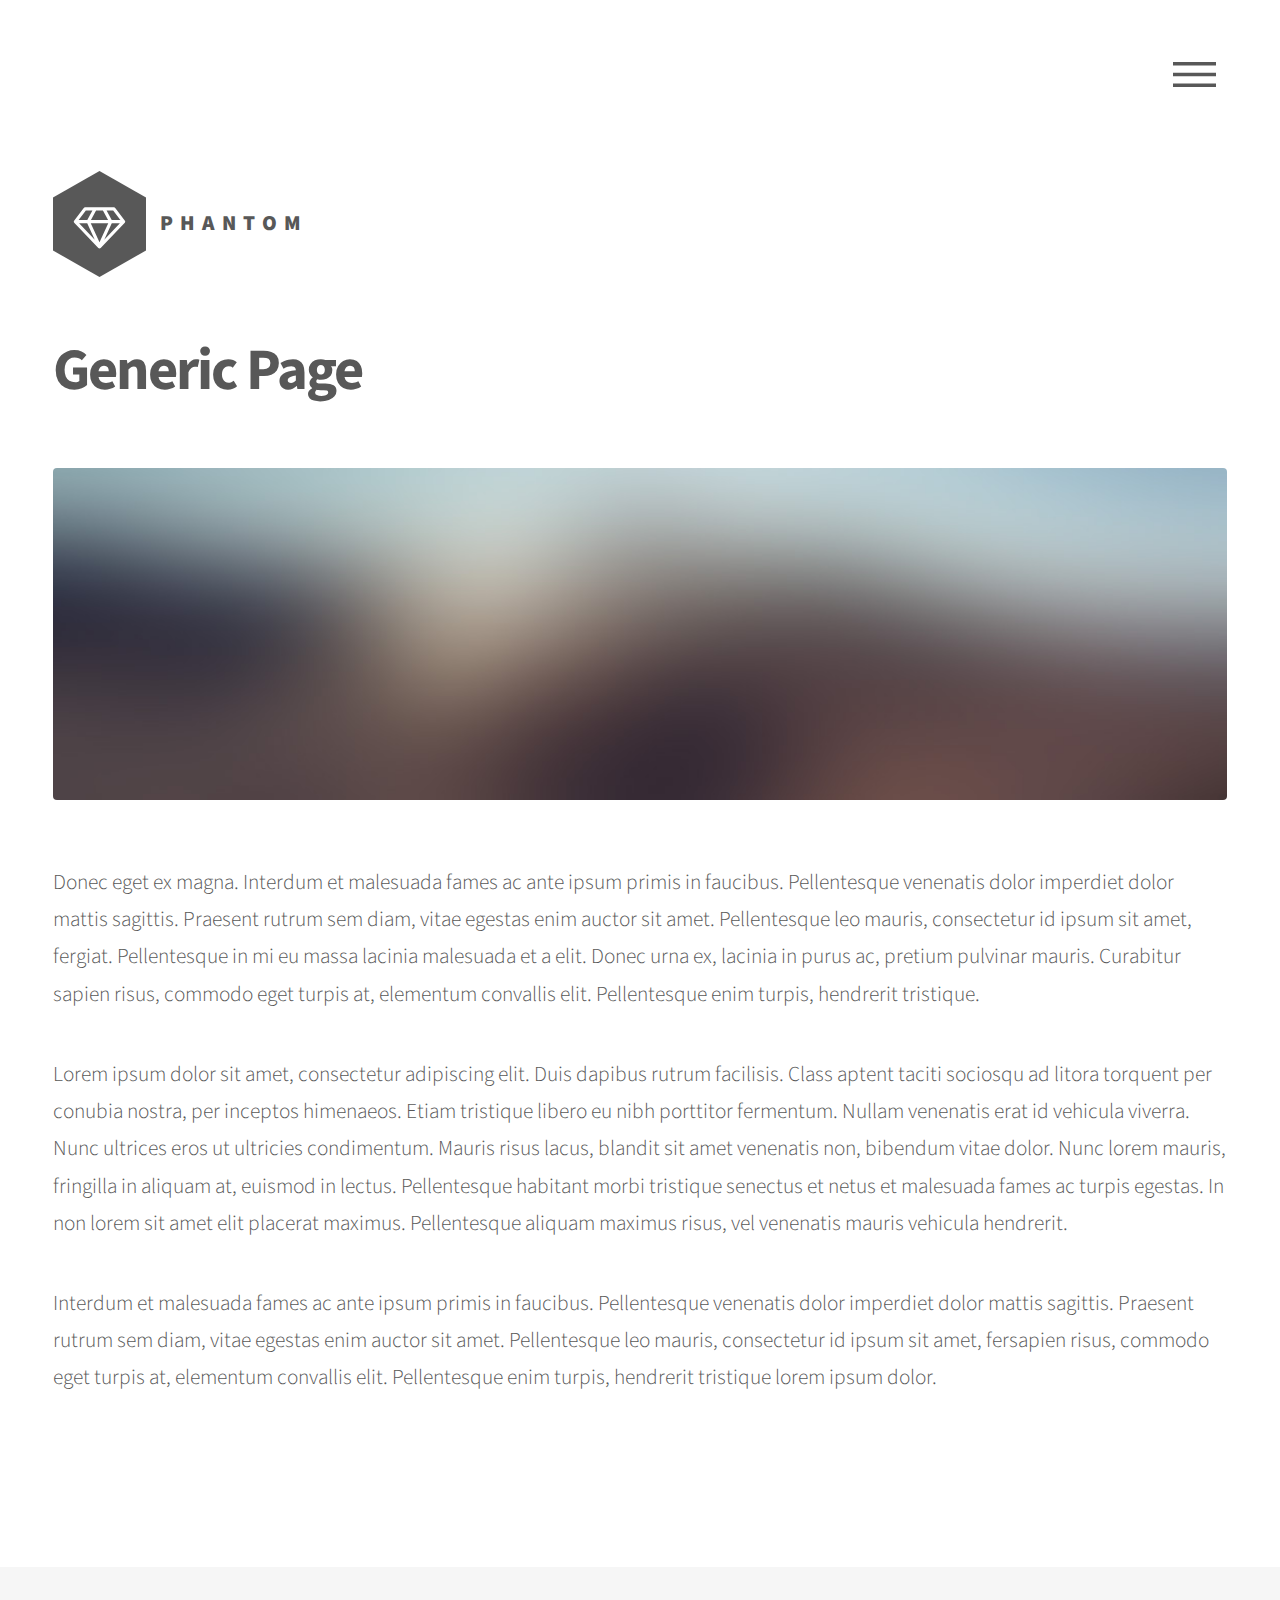
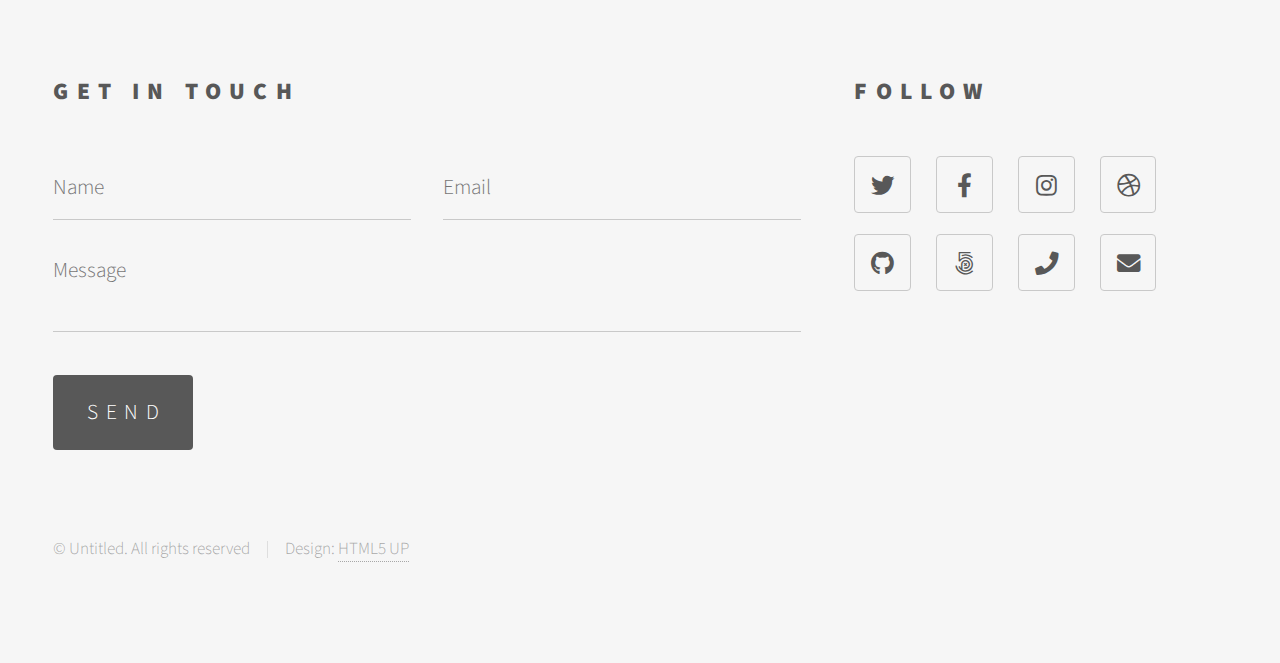
<file: generic.html>
<!DOCTYPE HTML>
<!--
	Phantom by HTML5 UP
	html5up.net | @ajlkn
	Free for personal and commercial use under the CCA 3.0 license (html5up.net/license)
-->
<html>
	<head>
		<title>Generic - Phantom by HTML5 UP</title>
		<meta charset="utf-8" />
		<meta name="viewport" content="width=device-width, initial-scale=1, user-scalable=no" />
		<link rel="stylesheet" href="assets/css/main.css" />
		<noscript><link rel="stylesheet" href="assets/css/noscript.css" /></noscript>
	</head>
	<body class="is-preload">
		<!-- Wrapper -->
			<div id="wrapper">

				<!-- Header -->
					<header id="header">
						<div class="inner">

							<!-- Logo -->
								<a href="index.html" class="logo">
									<span class="symbol"><img src="images/logo.svg" alt="" /></span><span class="title">Phantom</span>
								</a>

							<!-- Nav -->
								<nav>
									<ul>
										<li><a href="#menu">Menu</a></li>
									</ul>
								</nav>

						</div>
					</header>

				<!-- Menu -->
					<nav id="menu">
						<h2>Menu</h2>
						<ul>
							<li><a href="index.html">Home</a></li>
							<li><a href="generic.html">Ipsum veroeros</a></li>
							<li><a href="generic.html">Tempus etiam</a></li>
							<li><a href="generic.html">Consequat dolor</a></li>
							<li><a href="elements.html">Elements</a></li>
						</ul>
					</nav>

				<!-- Main -->
					<div id="main">
						<div class="inner">
							<h1>Generic Page</h1>
							<span class="image main"><img src="images/pic13.jpg" alt="" /></span>
							<p>Donec eget ex magna. Interdum et malesuada fames ac ante ipsum primis in faucibus. Pellentesque venenatis dolor imperdiet dolor mattis sagittis. Praesent rutrum sem diam, vitae egestas enim auctor sit amet. Pellentesque leo mauris, consectetur id ipsum sit amet, fergiat. Pellentesque in mi eu massa lacinia malesuada et a elit. Donec urna ex, lacinia in purus ac, pretium pulvinar mauris. Curabitur sapien risus, commodo eget turpis at, elementum convallis elit. Pellentesque enim turpis, hendrerit tristique.</p>
							<p>Lorem ipsum dolor sit amet, consectetur adipiscing elit. Duis dapibus rutrum facilisis. Class aptent taciti sociosqu ad litora torquent per conubia nostra, per inceptos himenaeos. Etiam tristique libero eu nibh porttitor fermentum. Nullam venenatis erat id vehicula viverra. Nunc ultrices eros ut ultricies condimentum. Mauris risus lacus, blandit sit amet venenatis non, bibendum vitae dolor. Nunc lorem mauris, fringilla in aliquam at, euismod in lectus. Pellentesque habitant morbi tristique senectus et netus et malesuada fames ac turpis egestas. In non lorem sit amet elit placerat maximus. Pellentesque aliquam maximus risus, vel venenatis mauris vehicula hendrerit.</p>
							<p>Interdum et malesuada fames ac ante ipsum primis in faucibus. Pellentesque venenatis dolor imperdiet dolor mattis sagittis. Praesent rutrum sem diam, vitae egestas enim auctor sit amet. Pellentesque leo mauris, consectetur id ipsum sit amet, fersapien risus, commodo eget turpis at, elementum convallis elit. Pellentesque enim turpis, hendrerit tristique lorem ipsum dolor.</p>
						</div>
					</div>

				<!-- Footer -->
					<footer id="footer">
						<div class="inner">
							<section>
								<h2>Get in touch</h2>
								<form method="post" action="#">
									<div class="fields">
										<div class="field half">
											<input type="text" name="name" id="name" placeholder="Name" />
										</div>
										<div class="field half">
											<input type="email" name="email" id="email" placeholder="Email" />
										</div>
										<div class="field">
											<textarea name="message" id="message" placeholder="Message"></textarea>
										</div>
									</div>
									<ul class="actions">
										<li><input type="submit" value="Send" class="primary" /></li>
									</ul>
								</form>
							</section>
							<section>
								<h2>Follow</h2>
								<ul class="icons">
									<li><a href="#" class="icon brands style2 fa-twitter"><span class="label">Twitter</span></a></li>
									<li><a href="#" class="icon brands style2 fa-facebook-f"><span class="label">Facebook</span></a></li>
									<li><a href="#" class="icon brands style2 fa-instagram"><span class="label">Instagram</span></a></li>
									<li><a href="#" class="icon brands style2 fa-dribbble"><span class="label">Dribbble</span></a></li>
									<li><a href="#" class="icon brands style2 fa-github"><span class="label">GitHub</span></a></li>
									<li><a href="#" class="icon brands style2 fa-500px"><span class="label">500px</span></a></li>
									<li><a href="#" class="icon solid style2 fa-phone"><span class="label">Phone</span></a></li>
									<li><a href="#" class="icon solid style2 fa-envelope"><span class="label">Email</span></a></li>
								</ul>
							</section>
							<ul class="copyright">
								<li>&copy; Untitled. All rights reserved</li><li>Design: <a href="http://html5up.net">HTML5 UP</a></li>
							</ul>
						</div>
					</footer>

			</div>

		<!-- Scripts -->
			<script src="assets/js/jquery.min.js"></script>
			<script src="assets/js/browser.min.js"></script>
			<script src="assets/js/breakpoints.min.js"></script>
			<script src="assets/js/util.js"></script>
			<script src="assets/js/main.js"></script>

	</body>
</html>
</file>
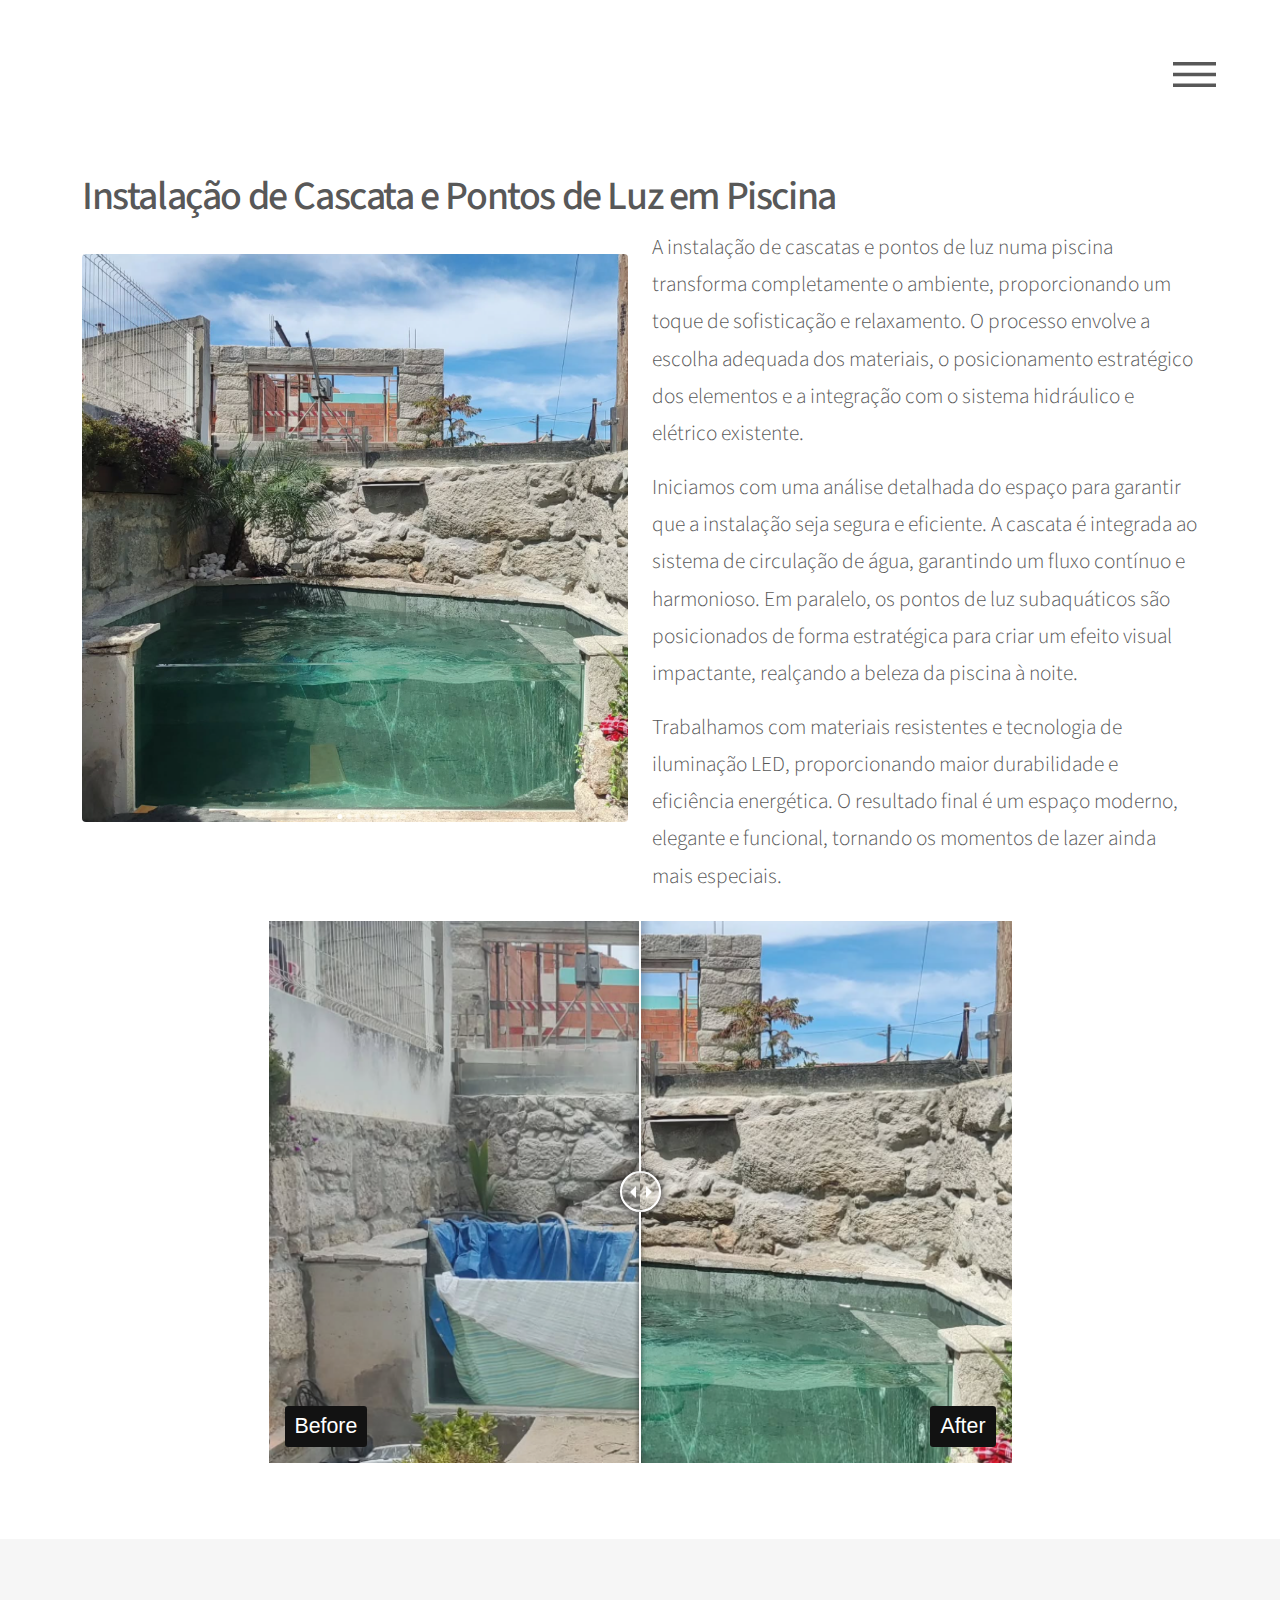
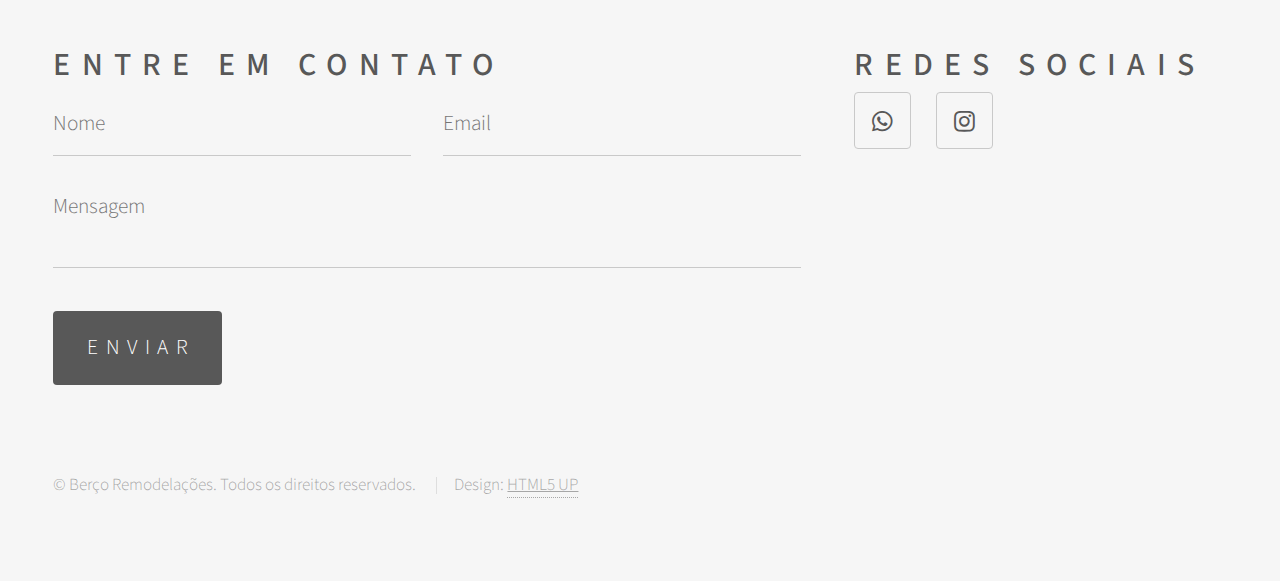
<file: piscina.html>
<!DOCTYPE HTML>
<!--
	Phantom by HTML5 UP
	html5up.net | @ajlkn
	Free for personal and commercial use under the CCA 3.0 license (html5up.net/license)
-->
<html>
	<head>
		<title>Generic - Phantom by HTML5 UP</title>
		<meta charset="utf-8" />
		<meta name="viewport" content="width=device-width, initial-scale=1, user-scalable=no" />
		<link rel="stylesheet" href="assets/css/main.css" />
        <link rel="stylesheet" href="assets/css/before_after.css" />
        <link href="https://cdn.jsdelivr.net/npm/bootstrap@5.3.0-alpha1/dist/css/bootstrap.min.css" rel="stylesheet">
		<noscript><link rel="stylesheet" href="assets/css/noscript.css" /></noscript>
	</head>
	<body class="is-preload">
		<!-- Wrapper -->
			<div id="wrapper">

				<!-- Header -->
					<header id="header">
						<div class="inner">
							<!-- Nav -->
								<nav>
									<ul>
										<li><a href="#menu">Menu</a></li>
									</ul>
								</nav>

						</div>
					</header>

				<!-- Menu -->
					<nav id="menu">
						<h2>Menu</h2>
						<ul>
							<li><a href="index.html">Início</a></li>
							<li><a href="sobre.html">Sobre Nós</a></li>
							<li><a href="servicos.html">Serviços</a></li>
							<li><a href="contactos.html">Contactos</a></li>
						</ul>
					</nav>

				<!-- Main -->
					<div id="main">
                        <div class="container">
                            <div class="row align-items-center">
                                <h1>Instalação de Cascata e Pontos de Luz em Piscina</h1>
                              <div class="col-md-6">
                                <span class="image main">
                                  <img src="images/pool-after.png" alt="Instalação de cascata e iluminação em piscina" class="img-fluid" />
                                </span>
                              </div>
                              <div class="col-md-6">
                                <p>A instalação de cascatas e pontos de luz numa piscina transforma completamente o ambiente, proporcionando um toque de sofisticação e relaxamento. O processo envolve a escolha adequada dos materiais, o posicionamento estratégico dos elementos e a integração com o sistema hidráulico e elétrico existente.</p>
                                <p>Iniciamos com uma análise detalhada do espaço para garantir que a instalação seja segura e eficiente. A cascata é integrada ao sistema de circulação de água, garantindo um fluxo contínuo e harmonioso. Em paralelo, os pontos de luz subaquáticos são posicionados de forma estratégica para criar um efeito visual impactante, realçando a beleza da piscina à noite.</p>
                                <p>Trabalhamos com materiais resistentes e tecnologia de iluminação LED, proporcionando maior durabilidade e eficiência energética. O resultado final é um espaço moderno, elegante e funcional, tornando os momentos de lazer ainda mais especiais.</p>
                              </div>
                            </div>
                        </div>
                        <div class="mainSection">
                            <div id="one" class="bal-container">
                                <div class="bal-after">
                                    <img src="images/pool-after.png">
                                    <div class="bal-afterPosition afterLabel">
                                        After
                                    </div>
                                </div>
                        
                                <div class="bal-before">
                                    <div class="bal-before-inset">
                                        <img src="images/pool-before.png">
                                        <div class="bal-beforePosition beforeLabel">
                                            Before
                                        </div>
                                    </div>
                                </div>
                        
                                <div class="bal-handle">
                                    <span class=" handle-left-arrow"></span>
                                    <span class="handle-right-arrow"></span>
                                </div>
                            </div>
                        </div>
					</div>

				<!-- Footer -->
				<footer id="footer">
					<div class="inner">
						<section>
							<h2>Entre em contato</h2>
							<form method="post" action="#">
								<div class="fields">
									<div class="field half">
										<input type="text" name="name" id="name" placeholder="Nome" />
									</div>
									<div class="field half">
										<input type="email" name="email" id="email" placeholder="Email" />
									</div>
									<div class="field">
										<textarea name="message" id="message" placeholder="Mensagem"></textarea>
									</div>
								</div>
								<ul class="actions">
									<li><input type="submit" value="Enviar" class="primary" /></li>
								</ul>
							</form>
						</section>
						<section>
							<h2>Redes Sociais</h2>
							<ul class="icons">
								<li><a href="https://wa.me/351913347109" class="icon brands style2 fa-whatsapp"><span class="label">Whatsapp</span></a></li>
								<li><a href="https://www.instagram.com/berco_remodelacoes/" class="icon brands style2 fa-instagram"><span class="label">Instagram</span></a></li>
							</ul>
						</section>
						<ul class="copyright">
							<li>&copy; Berço Remodelações. Todos os direitos reservados.</li>
							<li>Design: <a href="http://html5up.net">HTML5 UP</a></li>
						</ul>
					</div>
				</footer>
				
			</div>

		<!-- Scripts -->

            <script src="https://cdn.jsdelivr.net/npm/bootstrap@5.3.0-alpha1/dist/js/bootstrap.bundle.min.js"></script>
			<script src="assets/js/jquery.min.js"></script>
			<script src="assets/js/browser.min.js"></script>
			<script src="assets/js/breakpoints.min.js"></script>
			<script src="assets/js/util.js"></script>
			<script src="assets/js/main.js"></script>
            <script src="assets/js/before_after.js"></script>
            <script>
                new BeforeAfter({
                    id: '#one'
                });
            </script>

	</body>
</html>
</file>
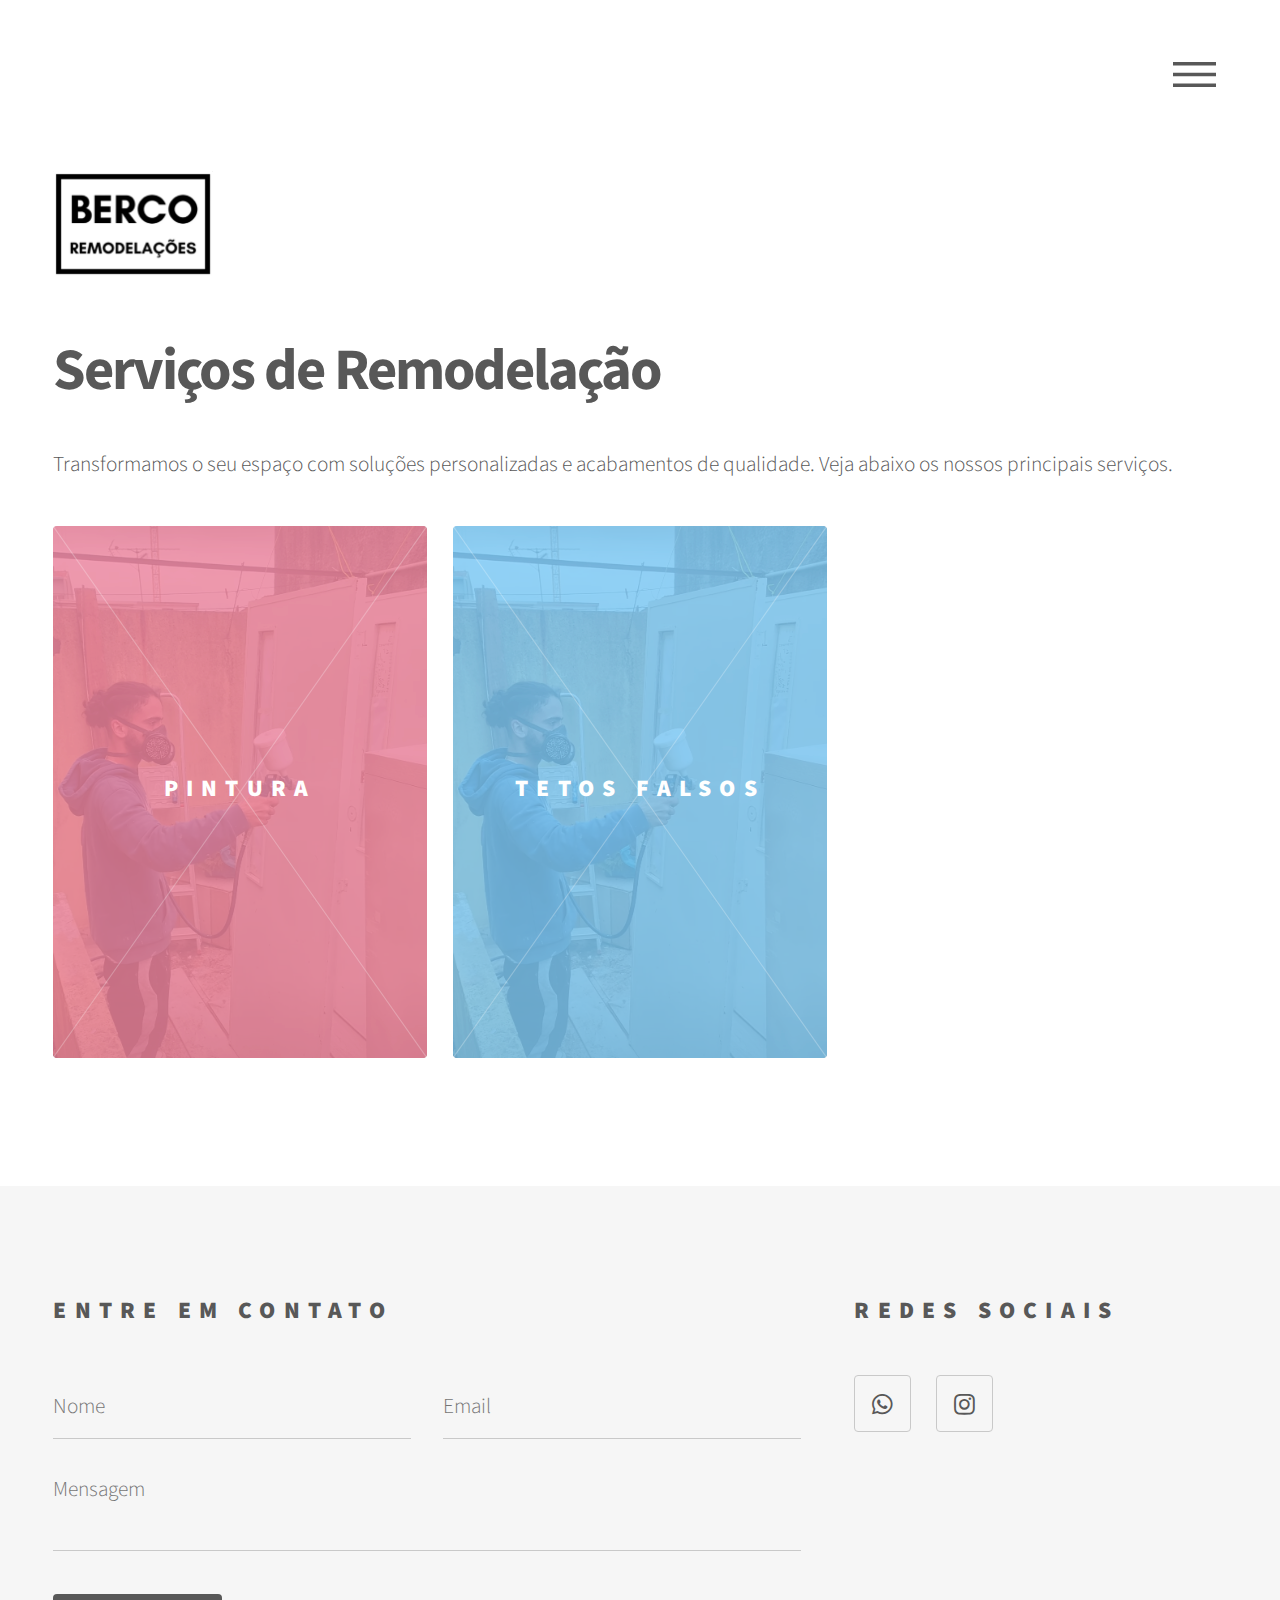
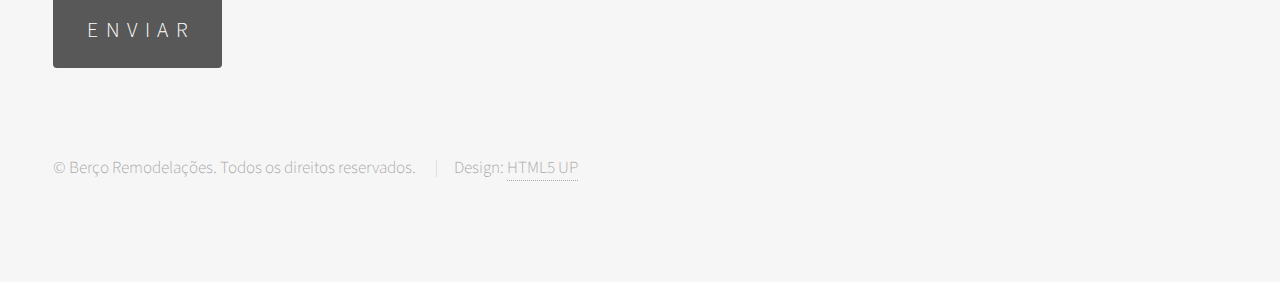
<file: servicos.html>
<!DOCTYPE HTML>
<html>

<head>
	<title>Serviços | Berço Remodelações</title>
	<meta charset="utf-8" />
	<meta name="viewport" content="width=device-width, initial-scale=1, user-scalable=no" />
	<link rel="stylesheet" href="assets/css/main.css" />
	<noscript>
		<link rel="stylesheet" href="assets/css/noscript.css" />
	</noscript>
</head>

<body class="is-preload">
	<div id="wrapper">
		<header id="header">
			<div class="inner">
				<a href="index.html" class="logo">
					<span class="symbol"><img src="images/logo-berco.png" alt="logo" /></span>
				</a>
				<nav>
					<ul>
						<li><a href="#menu">Menu</a></li>
					</ul>
				</nav>
			</div>
		</header>

		<nav id="menu">
			<h2>Menu</h2>
			<ul>
				<li><a href="index.html">Home</a></li>
				<li><a href="sobre.html">Sobre nós</a></li>
				<li><a href="contactos.html">Contactos</a></li>
			</ul>
		</nav>

		<div id="main">
			<div class="inner">
				<header>
					<h1>Serviços de Remodelação</h1>
					<p>Transformamos o seu espaço com soluções personalizadas e acabamentos de qualidade. Veja abaixo os nossos principais serviços.</p>
				</header>

				<section class="tiles">
					<article class="style1">
						<span class="image">
							<img src="images/pintura.png" alt="Pintura de interiores e exteriores" />
						</span>
						<a href="pintura.html">
							<h2>Pintura</h2>
							<div class="content">
								<p>Renovamos a sua casa com pintura de alta qualidade, interiores e exteriores.</p>
							</div>
						</a>
					</article>
					<article class="style2">
						<span class="image">
							<img src="images/pintura.png" alt="Tetos falsos em gesso cartonado" />
						</span>
						<a href="tetos.html">
							<h2>Tetos Falsos</h2>
							<div class="content">
								<p>Instalação de tetos falsos modernos para isolamento térmico e acústico.</p>
							</div>
						</a>
					</article>
					
				</section>
			</div>
		</div>

		<footer id="footer">
			<div class="inner">
				<section>
					<h2>Entre em contato</h2>
					<form method="post" action="#">
						<div class="fields">
							<div class="field half">
								<input type="text" name="name" id="name" placeholder="Nome" />
							</div>
							<div class="field half">
								<input type="email" name="email" id="email" placeholder="Email" />
							</div>
							<div class="field">
								<textarea name="message" id="message" placeholder="Mensagem"></textarea>
							</div>
						</div>
						<ul class="actions">
							<li><input type="submit" value="Enviar" class="primary" /></li>
						</ul>
					</form>
				</section>
				<section>
					<h2>Redes Sociais</h2>
					<ul class="icons">
						<li><a href="https://wa.me/351913347109" class="icon brands style2 fa-whatsapp"><span class="label">Whatsapp</span></a></li>
						<li><a href="https://www.instagram.com/berco_remodelacoes/" class="icon brands style2 fa-instagram"><span class="label">Instagram</span></a></li>
					</ul>
				</section>
				<ul class="copyright">
					<li>&copy; Berço Remodelações. Todos os direitos reservados.</li>
					<li>Design: <a href="http://html5up.net">HTML5 UP</a></li>
				</ul>
			</div>
		</footer>
	</div>

	<script src="assets/js/jquery.min.js"></script>
	<script src="assets/js/browser.min.js"></script>
	<script src="assets/js/breakpoints.min.js"></script>
	<script src="assets/js/util.js"></script>
	<script src="assets/js/main.js"></script>
</body>

</html>
</file>
<file: assets/css/noscript.css>
/*
	Phantom by HTML5 UP
	html5up.net | @ajlkn
	Free for personal and commercial use under the CCA 3.0 license (html5up.net/license)
*/

/* Tiles */

	body.is-preload .tiles article {
		-moz-transform: none;
		-webkit-transform: none;
		-ms-transform: none;
		transform: none;
		opacity: 1;
	}
</file>
<file: assets/css/before_after.css>
.top-title {
    text-align: center;
    font-family: Arial, Helvetica, sans-serif;
    margin: 1rem 0.5rem;
}

.top-title span {
    font-style: italic;
    font-size: 1.5rem;
}

@media all and (max-width: 479px) {  /* max-width: 479px */
    .mainSection {
        display: flex;
        flex-direction: column;
        flex-wrap: nowrap;
        justify-content: space-around;
        align-items: stretch;
        align-content: stretch;
        width: 100%;
        height: 450px;;
        padding: 10px;
    }
    .bal-container {
        margin: 10px 0;
    }
}

@media all and (max-width: 599px) {
    .mainSection {
        display: flex;
        flex-direction: column;
        flex-wrap: nowrap;
        justify-content: space-around;
        align-items: stretch;
        align-content: stretch;
        width: 100%;
        height: 440px;
        padding: 10px;
    }
    .bal-container {
        margin: 10px 0;
    }
}

@media all and (min-width: 480px) and (max-width: 768px) {
    .mainSection {
        display: flex;
        flex-direction: column;
        flex-wrap: nowrap;
        justify-content: space-around;
        align-items: stretch;
        align-content: stretch;
        width: 100%;
        height: 450px;
        padding: 10px;
    }
    .bal-container {
        margin: 10px 0;
    }
}

@media all and (min-width: 768px) and (max-width: 959px) {
    .mainSection {
        display: flex;
        flex-direction: column;
        flex-wrap: nowrap;
        justify-content: space-around;
        align-items: stretch;
        align-content: stretch;
        width: 100%;
        height: 450px;
        padding: 10px;
    }
    .bal-container {
        margin: 10px 0;
    }
}

@media all and (min-width: 960px) and (max-width: 1199px) {
    .mainSection {
        display: flex;
        flex-direction: row;
        flex-wrap: nowrap;
        justify-content: space-around;
        align-items: stretch;
        align-content: stretch;
        width: 100%;
        height: 500px;
        padding: 10px;
    }
    .bal-container {
        margin: 0 10px;
    }
}

@media all and (min-width: 1199px) {
    .mainSection {
        display: flex;
        flex-direction: row;
        flex-wrap: nowrap;
        justify-content: space-around;
        align-items: stretch;
        align-content: stretch;
        width: 100%;
        height: 500px;
        padding: 10px;
    }
    .bal-container {
        margin: 0 10px;
    }
}


/* Before After Container */

.bal-container {
    position: relative;
    width: 100%;
    height: 100%;
    cursor: grab;
    overflow: hidden;
    font-family: 'Segoe UI', Tahoma, Geneva, Verdana, sans-serif;
}

@media (min-width: 1200px) {
    .bal-container {
        width: 743px;
        height: 113%;
    }
}

.bal-after {
    display: block;
    position: absolute;
    top: 0;
    right: 0;
    bottom: 0;
    left: 0;
    width: 100%;
    height: 100%;
    overflow: hidden;
}

.bal-before {
    display: block;
    position: absolute;
    top: 0;
    /* right: 0; */
    bottom: 0;
    left: 0;
    width: 100%;
    height: 100%;
    z-index: 15;
    overflow: hidden;
}

.bal-before-inset {
    position: absolute;
    top: 0;
    bottom: 0;
    left: 0;
}

.bal-after img,
.bal-before img {
    object-fit: cover;
    position: absolute;
    width: 100%;
    height: 100%;
    object-position: 50% 50%;
    top: 0;
    bottom: 0;
    left: 0;
    -webkit-user-select: none;
    -khtml-user-select: none;
    -moz-user-select: none;
    -o-user-select: none;
    user-select: none;
}

.bal-beforePosition {
    background: #121212;
    color: #fff;
    left: 0;
    pointer-events: none;
    border-radius: 0.2rem;
    padding: 2px 10px;
}

.bal-afterPosition {
    background: #121212;
    color: #fff;
    right: 0;
    pointer-events: none;
    border-radius: 0.2rem;
    padding: 2px 10px;
}

.beforeLabel {
    position: absolute;
    bottom: 0;
    margin: 1rem;
    font-size: 1em;
    -webkit-user-select: none;
    -khtml-user-select: none;
    -moz-user-select: none;
    -o-user-select: none;
    user-select: none;
}

.afterLabel {
    position: absolute;
    bottom: 0;
    margin: 1rem;
    font-size: 1em;
    -webkit-user-select: none;
    -khtml-user-select: none;
    -moz-user-select: none;
    -o-user-select: none;
    user-select: none;
}


/* handle and arrow */

.bal-handle {
    height: 41px;
    width: 41px;
    position: absolute;
    left: 50%;
    top: 50%;
    margin-left: -20px;
    margin-top: -21px;
    border: 2px solid #fff;
    border-radius: 1000px;
    z-index: 20;
    pointer-events: none;
    box-shadow: 0 0 10px rgb(12, 12, 12);
}

.handle-left-arrow,
.handle-right-arrow {
    width: 0;
    height: 0;
    border: 6px inset transparent;
    position: absolute;
    top: 50%;
    margin-top: -6px;
}

.handle-left-arrow {
    border-right: 6px solid #fff;
    left: 50%;
    margin-left: -17px;
}

.handle-right-arrow {
    border-left: 6px solid #fff;
    right: 50%;
    margin-right: -17px;
}

.bal-handle::before {
    bottom: 50%;
    margin-bottom: 20px;
    box-shadow: 0 0 10px rgb(12, 12, 12);
}

.bal-handle::after {
    top: 50%;
    margin-top: 20.5px;
    box-shadow: 0 0 5px rgb(12, 12, 12);
}

.bal-handle::before,
.bal-handle::after {
    content: " ";
    display: block;
    width: 2px;
    background: #fff;
    height: 9999px;
    position: absolute;
    left: 50%;
    margin-left: -1.5px;
}
</file>
<file: assets/css/carousel.css>
/* Para telas grandes (Desktop) */
@media (min-width: 1200px) {
    .carousel-inner {
        width: 600px !important; /* Ajuste para desktops grandes */
    }
}

/* Para telas médias (Tablets) */
@media (max-width: 1199px) and (min-width: 768px) {
    .carousel-inner {
        width: 500px !important; /* Ajuste para tablets */
    }
}

/* Para telas pequenas (Celulares grandes) */
@media (max-width: 767px) and (min-width: 480px) {
    .carousel-inner {
        width: 400px !important; /* Ajuste para celulares grandes */
    }
}

/* Para telas muito pequenas (Celulares pequenos) */
@media (max-width: 479px) {
    .carousel-inner {
        width: 100% !important; /* Ocupa toda a largura da tela */
    }
}
</file>
<file: assets/css/main.css>
@import url(fontawesome-all.min.css);
@import url("https://fonts.googleapis.com/css?family=Source+Sans+Pro:300,700,900");

/*
	Phantom by HTML5 UP
	html5up.net | @ajlkn
	Free for personal and commercial use under the CCA 3.0 license (html5up.net/license)
*/

html, body, div, span, applet, object,
iframe, h1, h2, h3, h4, h5, h6, p, blockquote,
pre, a, abbr, acronym, address, big, cite,
code, del, dfn, em, img, ins, kbd, q, s, samp,
small, strike, strong, sub, sup, tt, var, b,
u, i, center, dl, dt, dd, ol, ul, li, fieldset,
form, label, legend, table, caption, tbody,
tfoot, thead, tr, th, td, article, aside,
canvas, details, embed, figure, figcaption,
footer, header, hgroup, menu, nav, output, ruby,
section, summary, time, mark, audio, video {
	margin: 0;
	padding: 0;
	border: 0;
	font-size: 100%;
	font: inherit;
	vertical-align: baseline;}

article, aside, details, figcaption, figure,
footer, header, hgroup, menu, nav, section {
	display: block;}

body {
	line-height: 1;
}

ol, ul {
	list-style: none;
}

blockquote, q {
	quotes: none;
}

	blockquote:before, blockquote:after, q:before, q:after {
		content: '';
		content: none;
	}

table {
	border-collapse: collapse;
	border-spacing: 0;
}

body {
	-webkit-text-size-adjust: none;
}

mark {
	background-color: transparent;
	color: inherit;
}

input::-moz-focus-inner {
	border: 0;
	padding: 0;
}

input, select, textarea {
	-moz-appearance: none;
	-webkit-appearance: none;
	-ms-appearance: none;
	appearance: none;
}

/* Basic */

	@-ms-viewport {
		width: device-width;
	}

	body {
		-ms-overflow-style: scrollbar;
	}

	@media screen and (max-width: 480px) {

		html, body {
			min-width: 320px;
		}

	}

	html {
		box-sizing: border-box;
	}

	*, *:before, *:after {
		box-sizing: inherit;
	}

	body {
		background: #ffffff;
	}

		body.is-preload *, body.is-preload *:before, body.is-preload *:after {
			-moz-animation: none !important;
			-webkit-animation: none !important;
			-ms-animation: none !important;
			animation: none !important;
			-moz-transition: none !important;
			-webkit-transition: none !important;
			-ms-transition: none !important;
			transition: none !important;
		}

/* Type */

	body, input, select, textarea {
		color: #585858 !important;
		font-family: "Source Sans Pro", Helvetica, sans-serif !important;
		font-size: 16pt !important;
		font-weight: 300 !important;
		line-height: 1.75 !important;
	}

		@media screen and (max-width: 1680px) {

			body, input, select, textarea {
				font-size: 14pt;
			}

		}

		@media screen and (max-width: 1280px) {

			body, input, select, textarea {
				font-size: 12pt;
			}

		}

	a {
		-moz-transition: border-bottom-color 0.2s ease, color 0.2s ease;
		-webkit-transition: border-bottom-color 0.2s ease, color 0.2s ease;
		-ms-transition: border-bottom-color 0.2s ease, color 0.2s ease;
		transition: border-bottom-color 0.2s ease, color 0.2s ease;
		text-decoration: none;
		color: #585858;
		border-bottom: dotted 1px rgba(88, 88, 88, 0.5);
	}

		a:hover {
			border-bottom-color: transparent;
			color: #f2849e !important;
		}

	strong, b {
		font-weight: 900;
	}

	em, i {
		font-style: italic;
	}

	p {
		margin: 0 0 2em 0;
	}

	h1 {
		font-size: 2.75em;
		font-weight: 700;
		line-height: 1.3;
		margin: 0 0 1em 0;
		letter-spacing: -0.035em;
	}

		h1 a {
			color: inherit;
		}

		@media screen and (max-width: 736px) {

			h1 {
				font-size: 2em;
				margin: 0 0 1em 0;
			}

		}

		@media screen and (max-width: 360px) {

			h1 {
				font-size: 1.75em;
			}

		}

	h2, h3, h4, h5, h6 {
		font-weight: 900;
		line-height: 1.5;
		margin: 0 0 2em 0;
		text-transform: uppercase;
		letter-spacing: 0.35em;
	}

		h2 a, h3 a, h4 a, h5 a, h6 a {
			color: inherit;
		}

	h2 {
		font-size: 1.1em;
	}

	h3 {
		font-size: 1em;
	}

	h4 {
		font-size: 0.8em;
	}

	h5 {
		font-size: 0.8em;
	}

	h6 {
		font-size: 0.8em;
	}

	@media screen and (max-width: 980px) {

		h1 br, h2 br, h3 br, h4 br, h5 br, h6 br {
			display: none;
		}

	}

	@media screen and (max-width: 736px) {

		h2 {
			font-size: 1em;
		}

		h3 {
			font-size: 0.8em;
		}

	}

	sub {
		font-size: 0.8em;
		position: relative;
		top: 0.5em;
	}

	sup {
		font-size: 0.8em;
		position: relative;
		top: -0.5em;
	}

	blockquote {
		border-left: solid 4px #c9c9c9;
		font-style: italic;
		margin: 0 0 2em 0;
		padding: 0.5em 0 0.5em 2em;
	}

	code {
		background: rgba(144, 144, 144, 0.075);
		border-radius: 4px;
		border: solid 1px #c9c9c9;
		font-family: "Courier New", monospace;
		font-size: 0.9em;
		margin: 0 0.25em;
		padding: 0.25em 0.65em;
	}

	pre {
		-webkit-overflow-scrolling: touch;
		font-family: "Courier New", monospace;
		font-size: 0.9em;
		margin: 0 0 2em 0;
	}

		pre code {
			display: block;
			line-height: 1.75;
			padding: 1em 1.5em;
			overflow-x: auto;
		}

	hr {
		border: 0;
		border-bottom: solid 1px #c9c9c9;
		margin: 2em 0;
	}

		hr.major {
			margin: 3em 0;
		}

	.align-left {
		text-align: left;
	}

	.align-center {
		text-align: center;
	}

	.align-right {
		text-align: right;
	}

/* Row */

	.row {
		display: flex;
		flex-wrap: wrap;
		box-sizing: border-box;
		align-items: stretch;
	}

		.row > * {
			box-sizing: border-box;
		}

		.row.gtr-uniform > * > :last-child {
			margin-bottom: 0;
		}

		.row.aln-left {
			justify-content: flex-start;
		}

		.row.aln-center {
			justify-content: center;
		}

		.row.aln-right {
			justify-content: flex-end;
		}

		.row.aln-top {
			align-items: flex-start;
		}

		.row.aln-middle {
			align-items: center;
		}

		.row.aln-bottom {
			align-items: flex-end;
		}

		.row > .imp {
			order: -1;
		}

		.row > .col-1 {
			width: 8.33333%;
		}

		.row > .off-1 {
			margin-left: 8.33333%;
		}

		.row > .col-2 {
			width: 16.66667%;
		}

		.row > .off-2 {
			margin-left: 16.66667%;
		}

		.row > .col-3 {
			width: 25%;
		}

		.row > .off-3 {
			margin-left: 25%;
		}

		.row > .col-4 {
			width: 33.33333%;
		}

		.row > .off-4 {
			margin-left: 33.33333%;
		}

		.row > .col-5 {
			width: 41.66667%;
		}

		.row > .off-5 {
			margin-left: 41.66667%;
		}

		.row > .col-6 {
			width: 50%;
		}

		.row > .off-6 {
			margin-left: 50%;
		}

		.row > .col-7 {
			width: 58.33333%;
		}

		.row > .off-7 {
			margin-left: 58.33333%;
		}

		.row > .col-8 {
			width: 66.66667%;
		}

		.row > .off-8 {
			margin-left: 66.66667%;
		}

		.row > .col-9 {
			width: 75%;
		}

		.row > .off-9 {
			margin-left: 75%;
		}

		.row > .col-10 {
			width: 83.33333%;
		}

		.row > .off-10 {
			margin-left: 83.33333%;
		}

		.row > .col-11 {
			width: 91.66667%;
		}

		.row > .off-11 {
			margin-left: 91.66667%;
		}

		.row > .col-12 {
			width: 100%;
		}

		.row > .off-12 {
			margin-left: 100%;
		}

		.row.gtr-0 {
			margin-top: 0;
			margin-left: 0em;
		}

			.row.gtr-0 > * {
				padding: 0 0 0 0em;
			}

			.row.gtr-0.gtr-uniform {
				margin-top: 0em;
			}

				.row.gtr-0.gtr-uniform > * {
					padding-top: 0em;
				}

		.row.gtr-25 {
			margin-top: 0;
			margin-left: -0.5em;
		}

			.row.gtr-25 > * {
				padding: 0 0 0 0.5em;
			}

			.row.gtr-25.gtr-uniform {
				margin-top: -0.5em;
			}

				.row.gtr-25.gtr-uniform > * {
					padding-top: 0.5em;
				}

		.row.gtr-50 {
			margin-top: 0;
			margin-left: -1em;
		}

			.row.gtr-50 > * {
				padding: 0 0 0 1em;
			}

			.row.gtr-50.gtr-uniform {
				margin-top: -1em;
			}

				.row.gtr-50.gtr-uniform > * {
					padding-top: 1em;
				}

		.row {
			margin-top: 0;
			margin-left: -2em;
		}

			.row > * {
				padding: 0 0 0 2em;
			}

			.row.gtr-uniform {
				margin-top: -2em;
			}

				.row.gtr-uniform > * {
					padding-top: 2em;
				}

		.row.gtr-150 {
			margin-top: 0;
			margin-left: -3em;
		}

			.row.gtr-150 > * {
				padding: 0 0 0 3em;
			}

			.row.gtr-150.gtr-uniform {
				margin-top: -3em;
			}

				.row.gtr-150.gtr-uniform > * {
					padding-top: 3em;
				}

		.row.gtr-200 {
			margin-top: 0;
			margin-left: -4em;
		}

			.row.gtr-200 > * {
				padding: 0 0 0 4em;
			}

			.row.gtr-200.gtr-uniform {
				margin-top: -4em;
			}

				.row.gtr-200.gtr-uniform > * {
					padding-top: 4em;
				}

		@media screen and (max-width: 1680px) {

			.row {
				display: flex;
				flex-wrap: wrap;
				box-sizing: border-box;
				align-items: stretch;
			}

				.row > * {
					box-sizing: border-box;
				}

				.row.gtr-uniform > * > :last-child {
					margin-bottom: 0;
				}

				.row.aln-left {
					justify-content: flex-start;
				}

				.row.aln-center {
					justify-content: center;
				}

				.row.aln-right {
					justify-content: flex-end;
				}

				.row.aln-top {
					align-items: flex-start;
				}

				.row.aln-middle {
					align-items: center;
				}

				.row.aln-bottom {
					align-items: flex-end;
				}

				.row > .imp-xlarge {
					order: -1;
				}

				.row > .col-1-xlarge {
					width: 8.33333%;
				}

				.row > .off-1-xlarge {
					margin-left: 8.33333%;
				}

				.row > .col-2-xlarge {
					width: 16.66667%;
				}

				.row > .off-2-xlarge {
					margin-left: 16.66667%;
				}

				.row > .col-3-xlarge {
					width: 25%;
				}

				.row > .off-3-xlarge {
					margin-left: 25%;
				}

				.row > .col-4-xlarge {
					width: 33.33333%;
				}

				.row > .off-4-xlarge {
					margin-left: 33.33333%;
				}

				.row > .col-5-xlarge {
					width: 41.66667%;
				}

				.row > .off-5-xlarge {
					margin-left: 41.66667%;
				}

				.row > .col-6-xlarge {
					width: 50%;
				}

				.row > .off-6-xlarge {
					margin-left: 50%;
				}

				.row > .col-7-xlarge {
					width: 58.33333%;
				}

				.row > .off-7-xlarge {
					margin-left: 58.33333%;
				}

				.row > .col-8-xlarge {
					width: 66.66667%;
				}

				.row > .off-8-xlarge {
					margin-left: 66.66667%;
				}

				.row > .col-9-xlarge {
					width: 75%;
				}

				.row > .off-9-xlarge {
					margin-left: 75%;
				}

				.row > .col-10-xlarge {
					width: 83.33333%;
				}

				.row > .off-10-xlarge {
					margin-left: 83.33333%;
				}

				.row > .col-11-xlarge {
					width: 91.66667%;
				}

				.row > .off-11-xlarge {
					margin-left: 91.66667%;
				}

				.row > .col-12-xlarge {
					width: 100%;
				}

				.row > .off-12-xlarge {
					margin-left: 100%;
				}

				.row.gtr-0 {
					margin-top: 0;
					margin-left: 0em;
				}

					.row.gtr-0 > * {
						padding: 0 0 0 0em;
					}

					.row.gtr-0.gtr-uniform {
						margin-top: 0em;
					}

						.row.gtr-0.gtr-uniform > * {
							padding-top: 0em;
						}

				.row.gtr-25 {
					margin-top: 0;
					margin-left: -0.5em;
				}

					.row.gtr-25 > * {
						padding: 0 0 0 0.5em;
					}

					.row.gtr-25.gtr-uniform {
						margin-top: -0.5em;
					}

						.row.gtr-25.gtr-uniform > * {
							padding-top: 0.5em;
						}

				.row.gtr-50 {
					margin-top: 0;
					margin-left: -1em;
				}

					.row.gtr-50 > * {
						padding: 0 0 0 1em;
					}

					.row.gtr-50.gtr-uniform {
						margin-top: -1em;
					}

						.row.gtr-50.gtr-uniform > * {
							padding-top: 1em;
						}

				.row {
					margin-top: 0;
					margin-left: -2em;
				}

					.row > * {
						padding: 0 0 0 2em;
					}

					.row.gtr-uniform {
						margin-top: -2em;
					}

						.row.gtr-uniform > * {
							padding-top: 2em;
						}

				.row.gtr-150 {
					margin-top: 0;
					margin-left: -3em;
				}

					.row.gtr-150 > * {
						padding: 0 0 0 3em;
					}

					.row.gtr-150.gtr-uniform {
						margin-top: -3em;
					}

						.row.gtr-150.gtr-uniform > * {
							padding-top: 3em;
						}

				.row.gtr-200 {
					margin-top: 0;
					margin-left: -4em;
				}

					.row.gtr-200 > * {
						padding: 0 0 0 4em;
					}

					.row.gtr-200.gtr-uniform {
						margin-top: -4em;
					}

						.row.gtr-200.gtr-uniform > * {
							padding-top: 4em;
						}

		}

		@media screen and (max-width: 1280px) {

			.row {
				display: flex;
				flex-wrap: wrap;
				box-sizing: border-box;
				align-items: stretch;
			}

				.row > * {
					box-sizing: border-box;
				}

				.row.gtr-uniform > * > :last-child {
					margin-bottom: 0;
				}

				.row.aln-left {
					justify-content: flex-start;
				}

				.row.aln-center {
					justify-content: center;
				}

				.row.aln-right {
					justify-content: flex-end;
				}

				.row.aln-top {
					align-items: flex-start;
				}

				.row.aln-middle {
					align-items: center;
				}

				.row.aln-bottom {
					align-items: flex-end;
				}

				.row > .imp-large {
					order: -1;
				}

				.row > .col-1-large {
					width: 8.33333%;
				}

				.row > .off-1-large {
					margin-left: 8.33333%;
				}

				.row > .col-2-large {
					width: 16.66667%;
				}

				.row > .off-2-large {
					margin-left: 16.66667%;
				}

				.row > .col-3-large {
					width: 25%;
				}

				.row > .off-3-large {
					margin-left: 25%;
				}

				.row > .col-4-large {
					width: 33.33333%;
				}

				.row > .off-4-large {
					margin-left: 33.33333%;
				}

				.row > .col-5-large {
					width: 41.66667%;
				}

				.row > .off-5-large {
					margin-left: 41.66667%;
				}

				.row > .col-6-large {
					width: 50%;
				}

				.row > .off-6-large {
					margin-left: 50%;
				}

				.row > .col-7-large {
					width: 58.33333%;
				}

				.row > .off-7-large {
					margin-left: 58.33333%;
				}

				.row > .col-8-large {
					width: 66.66667%;
				}

				.row > .off-8-large {
					margin-left: 66.66667%;
				}

				.row > .col-9-large {
					width: 75%;
				}

				.row > .off-9-large {
					margin-left: 75%;
				}

				.row > .col-10-large {
					width: 83.33333%;
				}

				.row > .off-10-large {
					margin-left: 83.33333%;
				}

				.row > .col-11-large {
					width: 91.66667%;
				}

				.row > .off-11-large {
					margin-left: 91.66667%;
				}

				.row > .col-12-large {
					width: 100%;
				}

				.row > .off-12-large {
					margin-left: 100%;
				}

				.row.gtr-0 {
					margin-top: 0;
					margin-left: 0em;
				}

					.row.gtr-0 > * {
						padding: 0 0 0 0em;
					}

					.row.gtr-0.gtr-uniform {
						margin-top: 0em;
					}

						.row.gtr-0.gtr-uniform > * {
							padding-top: 0em;
						}

				.row.gtr-25 {
					margin-top: 0;
					margin-left: -0.5em;
				}

					.row.gtr-25 > * {
						padding: 0 0 0 0.5em;
					}

					.row.gtr-25.gtr-uniform {
						margin-top: -0.5em;
					}

						.row.gtr-25.gtr-uniform > * {
							padding-top: 0.5em;
						}

				.row.gtr-50 {
					margin-top: 0;
					margin-left: -1em;
				}

					.row.gtr-50 > * {
						padding: 0 0 0 1em;
					}

					.row.gtr-50.gtr-uniform {
						margin-top: -1em;
					}

						.row.gtr-50.gtr-uniform > * {
							padding-top: 1em;
						}

				.row {
					margin-top: 0;
					margin-left: -2em;
				}

					.row > * {
						padding: 0 0 0 2em;
					}

					.row.gtr-uniform {
						margin-top: -2em;
					}

						.row.gtr-uniform > * {
							padding-top: 2em;
						}

				.row.gtr-150 {
					margin-top: 0;
					margin-left: -3em;
				}

					.row.gtr-150 > * {
						padding: 0 0 0 3em;
					}

					.row.gtr-150.gtr-uniform {
						margin-top: -3em;
					}

						.row.gtr-150.gtr-uniform > * {
							padding-top: 3em;
						}

				.row.gtr-200 {
					margin-top: 0;
					margin-left: -4em;
				}

					.row.gtr-200 > * {
						padding: 0 0 0 4em;
					}

					.row.gtr-200.gtr-uniform {
						margin-top: -4em;
					}

						.row.gtr-200.gtr-uniform > * {
							padding-top: 4em;
						}

		}

		@media screen and (max-width: 980px) {

			.row {
				display: flex;
				flex-wrap: wrap;
				box-sizing: border-box;
				align-items: stretch;
			}

				.row > * {
					box-sizing: border-box;
				}

				.row.gtr-uniform > * > :last-child {
					margin-bottom: 0;
				}

				.row.aln-left {
					justify-content: flex-start;
				}

				.row.aln-center {
					justify-content: center;
				}

				.row.aln-right {
					justify-content: flex-end;
				}

				.row.aln-top {
					align-items: flex-start;
				}

				.row.aln-middle {
					align-items: center;
				}

				.row.aln-bottom {
					align-items: flex-end;
				}

				.row > .imp-medium {
					order: -1;
				}

				.row > .col-1-medium {
					width: 8.33333%;
				}

				.row > .off-1-medium {
					margin-left: 8.33333%;
				}

				.row > .col-2-medium {
					width: 16.66667%;
				}

				.row > .off-2-medium {
					margin-left: 16.66667%;
				}

				.row > .col-3-medium {
					width: 25%;
				}

				.row > .off-3-medium {
					margin-left: 25%;
				}

				.row > .col-4-medium {
					width: 33.33333%;
				}

				.row > .off-4-medium {
					margin-left: 33.33333%;
				}

				.row > .col-5-medium {
					width: 41.66667%;
				}

				.row > .off-5-medium {
					margin-left: 41.66667%;
				}

				.row > .col-6-medium {
					width: 50%;
				}

				.row > .off-6-medium {
					margin-left: 50%;
				}

				.row > .col-7-medium {
					width: 58.33333%;
				}

				.row > .off-7-medium {
					margin-left: 58.33333%;
				}

				.row > .col-8-medium {
					width: 66.66667%;
				}

				.row > .off-8-medium {
					margin-left: 66.66667%;
				}

				.row > .col-9-medium {
					width: 75%;
				}

				.row > .off-9-medium {
					margin-left: 75%;
				}

				.row > .col-10-medium {
					width: 83.33333%;
				}

				.row > .off-10-medium {
					margin-left: 83.33333%;
				}

				.row > .col-11-medium {
					width: 91.66667%;
				}

				.row > .off-11-medium {
					margin-left: 91.66667%;
				}

				.row > .col-12-medium {
					width: 100%;
				}

				.row > .off-12-medium {
					margin-left: 100%;
				}

				.row.gtr-0 {
					margin-top: 0;
					margin-left: 0em;
				}

					.row.gtr-0 > * {
						padding: 0 0 0 0em;
					}

					.row.gtr-0.gtr-uniform {
						margin-top: 0em;
					}

						.row.gtr-0.gtr-uniform > * {
							padding-top: 0em;
						}

				.row.gtr-25 {
					margin-top: 0;
					margin-left: -0.375em;
				}

					.row.gtr-25 > * {
						padding: 0 0 0 0.375em;
					}

					.row.gtr-25.gtr-uniform {
						margin-top: -0.375em;
					}

						.row.gtr-25.gtr-uniform > * {
							padding-top: 0.375em;
						}

				.row.gtr-50 {
					margin-top: 0;
					margin-left: -0.75em;
				}

					.row.gtr-50 > * {
						padding: 0 0 0 0.75em;
					}

					.row.gtr-50.gtr-uniform {
						margin-top: -0.75em;
					}

						.row.gtr-50.gtr-uniform > * {
							padding-top: 0.75em;
						}

				.row {
					margin-top: 0;
					margin-left: -1.5em;
				}

					.row > * {
						padding: 0 0 0 1.5em;
					}

					.row.gtr-uniform {
						margin-top: -1.5em;
					}

						.row.gtr-uniform > * {
							padding-top: 1.5em;
						}

				.row.gtr-150 {
					margin-top: 0;
					margin-left: -2.25em;
				}

					.row.gtr-150 > * {
						padding: 0 0 0 2.25em;
					}

					.row.gtr-150.gtr-uniform {
						margin-top: -2.25em;
					}

						.row.gtr-150.gtr-uniform > * {
							padding-top: 2.25em;
						}

				.row.gtr-200 {
					margin-top: 0;
					margin-left: -3em;
				}

					.row.gtr-200 > * {
						padding: 0 0 0 3em;
					}

					.row.gtr-200.gtr-uniform {
						margin-top: -3em;
					}

						.row.gtr-200.gtr-uniform > * {
							padding-top: 3em;
						}

		}

		@media screen and (max-width: 736px) {

			.row {
				display: flex;
				flex-wrap: wrap;
				box-sizing: border-box;
				align-items: stretch;
			}

				.row > * {
					box-sizing: border-box;
				}

				.row.gtr-uniform > * > :last-child {
					margin-bottom: 0;
				}

				.row.aln-left {
					justify-content: flex-start;
				}

				.row.aln-center {
					justify-content: center;
				}

				.row.aln-right {
					justify-content: flex-end;
				}

				.row.aln-top {
					align-items: flex-start;
				}

				.row.aln-middle {
					align-items: center;
				}

				.row.aln-bottom {
					align-items: flex-end;
				}

				.row > .imp-small {
					order: -1;
				}

				.row > .col-1-small {
					width: 8.33333%;
				}

				.row > .off-1-small {
					margin-left: 8.33333%;
				}

				.row > .col-2-small {
					width: 16.66667%;
				}

				.row > .off-2-small {
					margin-left: 16.66667%;
				}

				.row > .col-3-small {
					width: 25%;
				}

				.row > .off-3-small {
					margin-left: 25%;
				}

				.row > .col-4-small {
					width: 33.33333%;
				}

				.row > .off-4-small {
					margin-left: 33.33333%;
				}

				.row > .col-5-small {
					width: 41.66667%;
				}

				.row > .off-5-small {
					margin-left: 41.66667%;
				}

				.row > .col-6-small {
					width: 50%;
				}

				.row > .off-6-small {
					margin-left: 50%;
				}

				.row > .col-7-small {
					width: 58.33333%;
				}

				.row > .off-7-small {
					margin-left: 58.33333%;
				}

				.row > .col-8-small {
					width: 66.66667%;
				}

				.row > .off-8-small {
					margin-left: 66.66667%;
				}

				.row > .col-9-small {
					width: 75%;
				}

				.row > .off-9-small {
					margin-left: 75%;
				}

				.row > .col-10-small {
					width: 83.33333%;
				}

				.row > .off-10-small {
					margin-left: 83.33333%;
				}

				.row > .col-11-small {
					width: 91.66667%;
				}

				.row > .off-11-small {
					margin-left: 91.66667%;
				}

				.row > .col-12-small {
					width: 100%;
				}

				.row > .off-12-small {
					margin-left: 100%;
				}

				.row.gtr-0 {
					margin-top: 0;
					margin-left: 0em;
				}

					.row.gtr-0 > * {
						padding: 0 0 0 0em;
					}

					.row.gtr-0.gtr-uniform {
						margin-top: 0em;
					}

						.row.gtr-0.gtr-uniform > * {
							padding-top: 0em;
						}

				.row.gtr-25 {
					margin-top: 0;
					margin-left: -0.25em;
				}

					.row.gtr-25 > * {
						padding: 0 0 0 0.25em;
					}

					.row.gtr-25.gtr-uniform {
						margin-top: -0.25em;
					}

						.row.gtr-25.gtr-uniform > * {
							padding-top: 0.25em;
						}

				.row.gtr-50 {
					margin-top: 0;
					margin-left: -0.5em;
				}

					.row.gtr-50 > * {
						padding: 0 0 0 0.5em;
					}

					.row.gtr-50.gtr-uniform {
						margin-top: -0.5em;
					}

						.row.gtr-50.gtr-uniform > * {
							padding-top: 0.5em;
						}

				.row {
					margin-top: 0;
					margin-left: -1em;
				}

					.row > * {
						padding: 0 0 0 1em;
					}

					.row.gtr-uniform {
						margin-top: -1em;
					}

						.row.gtr-uniform > * {
							padding-top: 1em;
						}

				.row.gtr-150 {
					margin-top: 0;
					margin-left: -1.5em;
				}

					.row.gtr-150 > * {
						padding: 0 0 0 1.5em;
					}

					.row.gtr-150.gtr-uniform {
						margin-top: -1.5em;
					}

						.row.gtr-150.gtr-uniform > * {
							padding-top: 1.5em;
						}

				.row.gtr-200 {
					margin-top: 0;
					margin-left: -2em;
				}

					.row.gtr-200 > * {
						padding: 0 0 0 2em;
					}

					.row.gtr-200.gtr-uniform {
						margin-top: -2em;
					}

						.row.gtr-200.gtr-uniform > * {
							padding-top: 2em;
						}

		}

		@media screen and (max-width: 480px) {

			.row {
				display: flex;
				flex-wrap: wrap;
				box-sizing: border-box;
				align-items: stretch;
			}

				.row > * {
					box-sizing: border-box;
				}

				.row.gtr-uniform > * > :last-child {
					margin-bottom: 0;
				}

				.row.aln-left {
					justify-content: flex-start;
				}

				.row.aln-center {
					justify-content: center;
				}

				.row.aln-right {
					justify-content: flex-end;
				}

				.row.aln-top {
					align-items: flex-start;
				}

				.row.aln-middle {
					align-items: center;
				}

				.row.aln-bottom {
					align-items: flex-end;
				}

				.row > .imp-xsmall {
					order: -1;
				}

				.row > .col-1-xsmall {
					width: 8.33333%;
				}

				.row > .off-1-xsmall {
					margin-left: 8.33333%;
				}

				.row > .col-2-xsmall {
					width: 16.66667%;
				}

				.row > .off-2-xsmall {
					margin-left: 16.66667%;
				}

				.row > .col-3-xsmall {
					width: 25%;
				}

				.row > .off-3-xsmall {
					margin-left: 25%;
				}

				.row > .col-4-xsmall {
					width: 33.33333%;
				}

				.row > .off-4-xsmall {
					margin-left: 33.33333%;
				}

				.row > .col-5-xsmall {
					width: 41.66667%;
				}

				.row > .off-5-xsmall {
					margin-left: 41.66667%;
				}

				.row > .col-6-xsmall {
					width: 50%;
				}

				.row > .off-6-xsmall {
					margin-left: 50%;
				}

				.row > .col-7-xsmall {
					width: 58.33333%;
				}

				.row > .off-7-xsmall {
					margin-left: 58.33333%;
				}

				.row > .col-8-xsmall {
					width: 66.66667%;
				}

				.row > .off-8-xsmall {
					margin-left: 66.66667%;
				}

				.row > .col-9-xsmall {
					width: 75%;
				}

				.row > .off-9-xsmall {
					margin-left: 75%;
				}

				.row > .col-10-xsmall {
					width: 83.33333%;
				}

				.row > .off-10-xsmall {
					margin-left: 83.33333%;
				}

				.row > .col-11-xsmall {
					width: 91.66667%;
				}

				.row > .off-11-xsmall {
					margin-left: 91.66667%;
				}

				.row > .col-12-xsmall {
					width: 100%;
				}

				.row > .off-12-xsmall {
					margin-left: 100%;
				}

				.row.gtr-0 {
					margin-top: 0;
					margin-left: 0em;
				}

					.row.gtr-0 > * {
						padding: 0 0 0 0em;
					}

					.row.gtr-0.gtr-uniform {
						margin-top: 0em;
					}

						.row.gtr-0.gtr-uniform > * {
							padding-top: 0em;
						}

				.row.gtr-25 {
					margin-top: 0;
					margin-left: -0.25em;
				}

					.row.gtr-25 > * {
						padding: 0 0 0 0.25em;
					}

					.row.gtr-25.gtr-uniform {
						margin-top: -0.25em;
					}

						.row.gtr-25.gtr-uniform > * {
							padding-top: 0.25em;
						}

				.row.gtr-50 {
					margin-top: 0;
					margin-left: -0.5em;
				}

					.row.gtr-50 > * {
						padding: 0 0 0 0.5em;
					}

					.row.gtr-50.gtr-uniform {
						margin-top: -0.5em;
					}

						.row.gtr-50.gtr-uniform > * {
							padding-top: 0.5em;
						}

				.row {
					margin-top: 0;
					margin-left: -1em;
				}

					.row > * {
						padding: 0 0 0 1em;
					}

					.row.gtr-uniform {
						margin-top: -1em;
					}

						.row.gtr-uniform > * {
							padding-top: 1em;
						}

				.row.gtr-150 {
					margin-top: 0;
					margin-left: -1.5em;
				}

					.row.gtr-150 > * {
						padding: 0 0 0 1.5em;
					}

					.row.gtr-150.gtr-uniform {
						margin-top: -1.5em;
					}

						.row.gtr-150.gtr-uniform > * {
							padding-top: 1.5em;
						}

				.row.gtr-200 {
					margin-top: 0;
					margin-left: -2em;
				}

					.row.gtr-200 > * {
						padding: 0 0 0 2em;
					}

					.row.gtr-200.gtr-uniform {
						margin-top: -2em;
					}

						.row.gtr-200.gtr-uniform > * {
							padding-top: 2em;
						}

		}

/* Section/Article */

	section.special, article.special {
		text-align: center;
	}

	header p {
		margin-top: -1em;
	}

	@media screen and (max-width: 736px) {

		header p {
			margin-top: 0;
		}

	}

/* Icon */

	.icon {
		text-decoration: none;
		border-bottom: none;
		position: relative;
	}

		.icon:before {
			-moz-osx-font-smoothing: grayscale;
			-webkit-font-smoothing: antialiased;
			display: inline-block;
			font-style: normal;
			font-variant: normal;
			text-rendering: auto;
			line-height: 1;
			text-transform: none !important;
			font-family: 'Font Awesome 5 Free';
			font-weight: 400;
		}

		.icon > .label {
			display: none;
		}

		.icon:before {
			line-height: inherit;
		}

		.icon.solid:before {
			font-weight: 900;
		}

		.icon.brands:before {
			font-family: 'Font Awesome 5 Brands';
		}

		.icon.style2 {
			-moz-transition: background-color 0.2s ease-in-out, color 0.2s ease-in-out, border-color 0.2s ease-in-out;
			-webkit-transition: background-color 0.2s ease-in-out, color 0.2s ease-in-out, border-color 0.2s ease-in-out;
			-ms-transition: background-color 0.2s ease-in-out, color 0.2s ease-in-out, border-color 0.2s ease-in-out;
			transition: background-color 0.2s ease-in-out, color 0.2s ease-in-out, border-color 0.2s ease-in-out;
			background-color: transparent;
			border: solid 1px #c9c9c9;
			border-radius: 4px;
			width: 2.65em;
			height: 2.65em;
			display: inline-block;
			text-align: center;
			line-height: 2.65em;
			color: inherit;
		}

			.icon.style2:before {
				font-size: 1.1em;
			}

			.icon.style2:hover {
				color: #f2849e;
				border-color: #f2849e;
			}

			.icon.style2:active {
				background-color: rgba(242, 132, 158, 0.1);
			}

/* List */

	ol {
		list-style: decimal;
		margin: 0 0 2em 0;
		padding-left: 1.25em;
	}

		ol li {
			padding-left: 0.25em;
		}

	ul {
		list-style: disc;
		margin: 0 0 2em 0;
		padding-left: 1em;
	}

		ul li {
			padding-left: 0.5em;
		}

		ul.alt {
			list-style: none;
			padding-left: 0;
		}

			ul.alt li {
				border-top: solid 1px #c9c9c9;
				padding: 0.5em 0;
			}

				ul.alt li:first-child {
					border-top: 0;
					padding-top: 0;
				}

	dl {
		margin: 0 0 2em 0;
	}

		dl dt {
			display: block;
			font-weight: 900;
			margin: 0 0 1em 0;
		}

		dl dd {
			margin-left: 2em;
		}

/* Actions */

	ul.actions {
		display: -moz-flex;
		display: -webkit-flex;
		display: -ms-flex;
		display: flex;
		cursor: default;
		list-style: none;
		margin-left: -1em;
		padding-left: 0;
	}

		ul.actions li {
			padding: 0 0 0 1em;
			vertical-align: middle;
		}

		ul.actions.special {
			-moz-justify-content: center;
			-webkit-justify-content: center;
			-ms-justify-content: center;
			justify-content: center;
			width: 100%;
			margin-left: 0;
		}

			ul.actions.special li:first-child {
				padding-left: 0;
			}

		ul.actions.stacked {
			-moz-flex-direction: column;
			-webkit-flex-direction: column;
			-ms-flex-direction: column;
			flex-direction: column;
			margin-left: 0;
		}

			ul.actions.stacked li {
				padding: 1.3em 0 0 0;
			}

				ul.actions.stacked li:first-child {
					padding-top: 0;
				}

		ul.actions.fit {
			width: calc(100% + 1em);
		}

			ul.actions.fit li {
				-moz-flex-grow: 1;
				-webkit-flex-grow: 1;
				-ms-flex-grow: 1;
				flex-grow: 1;
				-moz-flex-shrink: 1;
				-webkit-flex-shrink: 1;
				-ms-flex-shrink: 1;
				flex-shrink: 1;
				width: 100%;
			}

				ul.actions.fit li > * {
					width: 100%;
				}

			ul.actions.fit.stacked {
				width: 100%;
			}

		@media screen and (max-width: 480px) {

			ul.actions:not(.fixed) {
				-moz-flex-direction: column;
				-webkit-flex-direction: column;
				-ms-flex-direction: column;
				flex-direction: column;
				margin-left: 0;
				width: 100% !important;
			}

				ul.actions:not(.fixed) li {
					-moz-flex-grow: 1;
					-webkit-flex-grow: 1;
					-ms-flex-grow: 1;
					flex-grow: 1;
					-moz-flex-shrink: 1;
					-webkit-flex-shrink: 1;
					-ms-flex-shrink: 1;
					flex-shrink: 1;
					padding: 1em 0 0 0;
					text-align: center;
					width: 100%;
				}

					ul.actions:not(.fixed) li > * {
						width: 100%;
					}

					ul.actions:not(.fixed) li:first-child {
						padding-top: 0;
					}

					ul.actions:not(.fixed) li input[type="submit"],
					ul.actions:not(.fixed) li input[type="reset"],
					ul.actions:not(.fixed) li input[type="button"],
					ul.actions:not(.fixed) li button,
					ul.actions:not(.fixed) li .button {
						width: 100%;
					}

						ul.actions:not(.fixed) li input[type="submit"].icon:before,
						ul.actions:not(.fixed) li input[type="reset"].icon:before,
						ul.actions:not(.fixed) li input[type="button"].icon:before,
						ul.actions:not(.fixed) li button.icon:before,
						ul.actions:not(.fixed) li .button.icon:before {
							margin-left: -0.5rem;
						}

		}

/* Icons */

	ul.icons {
		cursor: default;
		list-style: none;
		padding-left: 0;
		margin: -1em 0 2em -1em;
	}

		ul.icons li {
			display: inline-block;
			padding: 1em 0 0 1em;
		}

/* Form */

	form {
		margin: 0 0 2em 0;
		overflow-x: hidden;
	}

		form > :last-child {
			margin-bottom: 0;
		}

		form > .fields {
			display: -moz-flex;
			display: -webkit-flex;
			display: -ms-flex;
			display: flex;
			-moz-flex-wrap: wrap;
			-webkit-flex-wrap: wrap;
			-ms-flex-wrap: wrap;
			flex-wrap: wrap;
			width: calc(100% + 3em);
			margin: -1.5em 0 2em -1.5em;
		}

			form > .fields > .field {
				-moz-flex-grow: 0;
				-webkit-flex-grow: 0;
				-ms-flex-grow: 0;
				flex-grow: 0;
				-moz-flex-shrink: 0;
				-webkit-flex-shrink: 0;
				-ms-flex-shrink: 0;
				flex-shrink: 0;
				padding: 1.5em 0 0 1.5em;
				width: calc(100% - 1.5em);
			}

				form > .fields > .field.half {
					width: calc(50% - 0.75em);
				}

				form > .fields > .field.third {
					width: calc(100%/3 - 0.5em);
				}

				form > .fields > .field.quarter {
					width: calc(25% - 0.375em);
				}

		@media screen and (max-width: 480px) {

			form > .fields {
				width: calc(100% + 3em);
				margin: -1.5em 0 2em -1.5em;
			}

				form > .fields > .field {
					padding: 1.5em 0 0 1.5em;
					width: calc(100% - 1.5em);
				}

					form > .fields > .field.half {
						width: calc(100% - 1.5em);
					}

					form > .fields > .field.third {
						width: calc(100% - 1.5em);
					}

					form > .fields > .field.quarter {
						width: calc(100% - 1.5em);
					}

		}

	label {
		display: block;
		font-size: 0.9em;
		font-weight: 900;
		margin: 0 0 1em 0;
	}

	input[type="text"],
	input[type="password"],
	input[type="email"],
	input[type="tel"],
	select,
	textarea {
		-moz-appearance: none;
		-webkit-appearance: none;
		-ms-appearance: none;
		appearance: none;
		background-color: transparent;
		border: none;
		border-radius: 0;
		border-bottom: solid 1px #c9c9c9;
		color: inherit;
		display: block;
		outline: 0;
		padding: 0;
		text-decoration: none;
		width: 100%;
	}

		input[type="text"]:invalid,
		input[type="password"]:invalid,
		input[type="email"]:invalid,
		input[type="tel"]:invalid,
		select:invalid,
		textarea:invalid {
			box-shadow: none;
		}

		input[type="text"]:focus,
		input[type="password"]:focus,
		input[type="email"]:focus,
		input[type="tel"]:focus,
		select:focus,
		textarea:focus {
			border-bottom-color: #f2849e;
			box-shadow: inset 0 -1px 0 0 #f2849e;
		}

	select {
		background-image: url("data:image/svg+xml;charset=utf8,%3Csvg xmlns='http://www.w3.org/2000/svg' width='40' height='40' preserveAspectRatio='none' viewBox='0 0 40 40'%3E%3Cpath d='M9.4,12.3l10.4,10.4l10.4-10.4c0.2-0.2,0.5-0.4,0.9-0.4c0.3,0,0.6,0.1,0.9,0.4l3.3,3.3c0.2,0.2,0.4,0.5,0.4,0.9 c0,0.4-0.1,0.6-0.4,0.9L20.7,31.9c-0.2,0.2-0.5,0.4-0.9,0.4c-0.3,0-0.6-0.1-0.9-0.4L4.3,17.3c-0.2-0.2-0.4-0.5-0.4-0.9 c0-0.4,0.1-0.6,0.4-0.9l3.3-3.3c0.2-0.2,0.5-0.4,0.9-0.4S9.1,12.1,9.4,12.3z' fill='%23c9c9c9' /%3E%3C/svg%3E");
		background-size: 1.25rem;
		background-repeat: no-repeat;
		background-position: calc(100% - 1rem) center;
		height: 3em;
		padding-right: 3em;
		text-overflow: ellipsis;
	}

		select option {
			background: #ffffff;
		}

		select:focus::-ms-value {
			background-color: transparent;
		}

		select::-ms-expand {
			display: none;
		}

	input[type="text"],
	input[type="password"],
	input[type="email"],
	select {
		height: 3em;
	}

	textarea {
		padding: 0;
		min-height: 3.75em;
	}

	input[type="checkbox"],
	input[type="radio"] {
		-moz-appearance: none;
		-webkit-appearance: none;
		-ms-appearance: none;
		appearance: none;
		display: block;
		float: left;
		margin-right: -2em;
		opacity: 0;
		width: 1em;
		z-index: -1;
	}

		input[type="checkbox"] + label,
		input[type="radio"] + label {
			text-decoration: none;
			color: #585858;
			cursor: pointer;
			display: inline-block;
			font-size: 1em;
			font-weight: 300;
			padding-left: 2.55em;
			padding-right: 0.75em;
			position: relative;
		}

			input[type="checkbox"] + label:before,
			input[type="radio"] + label:before {
				-moz-osx-font-smoothing: grayscale;
				-webkit-font-smoothing: antialiased;
				display: inline-block;
				font-style: normal;
				font-variant: normal;
				text-rendering: auto;
				line-height: 1;
				text-transform: none !important;
				font-family: 'Font Awesome 5 Free';
				font-weight: 900;
			}

			input[type="checkbox"] + label:before,
			input[type="radio"] + label:before {
				border-radius: 4px;
				border: solid 1px #c9c9c9;
				content: '';
				display: inline-block;
				font-size: 0.8em;
				height: 2.25em;
				left: 0;
				line-height: 2.25em;
				position: absolute;
				text-align: center;
				top: 0;
				width: 2.25em;
			}

		input[type="checkbox"]:checked + label:before,
		input[type="radio"]:checked + label:before {
			background: #585858;
			border-color: #585858;
			color: #ffffff;
			content: '\f00c';
		}

		input[type="checkbox"]:focus + label:before,
		input[type="radio"]:focus + label:before {
			border-color: #f2849e;
			box-shadow: 0 0 0 1px #f2849e;
		}

	input[type="checkbox"] + label:before {
		border-radius: 4px;
	}

	input[type="radio"] + label:before {
		border-radius: 100%;
	}

/* Box */

	.box {
		border-radius: 4px;
		border: solid 1px #c9c9c9;
		margin-bottom: 2em;
		padding: 1.5em;
	}

		.box > :last-child,
		.box > :last-child > :last-child,
		.box > :last-child > :last-child > :last-child {
			margin-bottom: 0;
		}

		.box.alt {
			border: 0;
			border-radius: 0;
			padding: 0;
		}

/* Image */

	.image {
		border-radius: 4px;
		border: 0;
		display: inline-block;
		position: relative;
	}

		.image img {
			border-radius: 4px;
			display: block;
		}

		.image.left, .image.right {
			max-width: 40%;
		}

			.image.left img, .image.right img {
				width: 100%;
			}

		.image.left {
			float: left;
			padding: 0 1.5em 1em 0;
			top: 0.25em;
		}

		.image.right {
			float: right;
			padding: 0 0 1em 1.5em;
			top: 0.25em;
		}

		.image.fit {
			display: block;
			margin: 0 0 2em 0;
			width: 100%;
		}

			.image.fit img {
				width: 100%;
			}

		.image.main {
			display: block;
			margin: 0 0 3em 0;
			width: 100%;
		}

			.image.main img {
				width: 100%;
			}

			@media screen and (max-width: 736px) {

				.image.main {
					margin: 0 0 2em 0;
				}

			}

/* Table */

	.table-wrapper {
		-webkit-overflow-scrolling: touch;
		overflow-x: auto;
	}

	table {
		margin: 0 0 2em 0;
		width: 100%;
	}

		table tbody tr {
			border: solid 1px #c9c9c9;
			border-left: 0;
			border-right: 0;
		}

			table tbody tr:nth-child(2n + 1) {
				background-color: rgba(144, 144, 144, 0.075);
			}

		table td {
			padding: 0.75em 0.75em;
		}

		table th {
			font-size: 0.9em;
			font-weight: 900;
			padding: 0 0.75em 0.75em 0.75em;
			text-align: left;
		}

		table thead {
			border-bottom: solid 2px #c9c9c9;
		}

		table tfoot {
			border-top: solid 2px #c9c9c9;
		}

		table.alt {
			border-collapse: separate;
		}

			table.alt tbody tr td {
				border: solid 1px #c9c9c9;
				border-left-width: 0;
				border-top-width: 0;
			}

				table.alt tbody tr td:first-child {
					border-left-width: 1px;
				}

			table.alt tbody tr:first-child td {
				border-top-width: 1px;
			}

			table.alt thead {
				border-bottom: 0;
			}

			table.alt tfoot {
				border-top: 0;
			}

/* Button */

	input[type="submit"],
	input[type="reset"],
	input[type="button"],
	button,
	.button {
		-moz-appearance: none;
		-webkit-appearance: none;
		-ms-appearance: none;
		appearance: none;
		-moz-transition: background-color 0.2s ease-in-out, color 0.2s ease-in-out, box-shadow 0.2s ease-in-out;
		-webkit-transition: background-color 0.2s ease-in-out, color 0.2s ease-in-out, box-shadow 0.2s ease-in-out;
		-ms-transition: background-color 0.2s ease-in-out, color 0.2s ease-in-out, box-shadow 0.2s ease-in-out;
		transition: background-color 0.2s ease-in-out, color 0.2s ease-in-out, box-shadow 0.2s ease-in-out;
		background-color: transparent;
		border-radius: 4px;
		border: 0;
		box-shadow: inset 0 0 0 2px #585858;
		color: #585858 !important;
		cursor: pointer;
		display: inline-block;
		font-size: 0.8em;
		font-weight: 900;
		height: 3.5em;
		letter-spacing: 0.35em;
		line-height: 3.45em;
		overflow: hidden;
		padding: 0 1.25em 0 1.6em;
		text-align: center;
		text-decoration: none;
		text-overflow: ellipsis;
		text-transform: uppercase;
		white-space: nowrap;
	}

		input[type="submit"].icon:before,
		input[type="reset"].icon:before,
		input[type="button"].icon:before,
		button.icon:before,
		.button.icon:before {
			margin-right: 0.5em;
		}

		input[type="submit"].fit,
		input[type="reset"].fit,
		input[type="button"].fit,
		button.fit,
		.button.fit {
			width: 100%;
		}

		input[type="submit"]:hover,
		input[type="reset"]:hover,
		input[type="button"]:hover,
		button:hover,
		.button:hover {
			color: #f2849e !important;
			box-shadow: inset 0 0 0 2px #f2849e;
		}

		input[type="submit"]:active,
		input[type="reset"]:active,
		input[type="button"]:active,
		button:active,
		.button:active {
			background-color: rgba(242, 132, 158, 0.1);
		}

		input[type="submit"].small,
		input[type="reset"].small,
		input[type="button"].small,
		button.small,
		.button.small {
			font-size: 0.6em;
		}

		input[type="submit"].large,
		input[type="reset"].large,
		input[type="button"].large,
		button.large,
		.button.large {
			font-size: 1em;
		}

		input[type="submit"].primary,
		input[type="reset"].primary,
		input[type="button"].primary,
		button.primary,
		.button.primary {
			box-shadow: none;
			background-color: #585858;
			color: #ffffff !important;
		}

			input[type="submit"].primary:hover,
			input[type="reset"].primary:hover,
			input[type="button"].primary:hover,
			button.primary:hover,
			.button.primary:hover {
				background-color: #f2849e;
			}

			input[type="submit"].primary:active,
			input[type="reset"].primary:active,
			input[type="button"].primary:active,
			button.primary:active,
			.button.primary:active {
				background-color: #ee5f81;
			}

		input[type="submit"].disabled, input[type="submit"]:disabled,
		input[type="reset"].disabled,
		input[type="reset"]:disabled,
		input[type="button"].disabled,
		input[type="button"]:disabled,
		button.disabled,
		button:disabled,
		.button.disabled,
		.button:disabled {
			pointer-events: none;
			opacity: 0.25;
		}

/* Tiles */

	.tiles {
		display: -moz-flex;
		display: -webkit-flex;
		display: -ms-flex;
		display: flex;
		-moz-flex-wrap: wrap;
		-webkit-flex-wrap: wrap;
		-ms-flex-wrap: wrap;
		flex-wrap: wrap;
		postiion: relative;
		margin: -2.5em 0 0 -2.5em;
	}

		.tiles article {
			-moz-transition: -moz-transform 0.5s ease, opacity 0.5s ease;
			-webkit-transition: -webkit-transform 0.5s ease, opacity 0.5s ease;
			-ms-transition: -ms-transform 0.5s ease, opacity 0.5s ease;
			transition: transform 0.5s ease, opacity 0.5s ease;
			position: relative;
			width: calc(33.33333% - 2.5em);
			margin: 2.5em 0 0 2.5em;
		}

			.tiles article > .image {
				-moz-transition: -moz-transform 0.5s ease;
				-webkit-transition: -webkit-transform 0.5s ease;
				-ms-transition: -ms-transform 0.5s ease;
				transition: transform 0.5s ease;
				position: relative;
				display: block;
				width: 100%;
				border-radius: 4px;
				overflow: hidden;
			}

				.tiles article > .image img {
					display: block;
					width: 100%;
				}

				.tiles article > .image:before {
					pointer-events: none;
					-moz-transition: background-color 0.5s ease, opacity 0.5s ease;
					-webkit-transition: background-color 0.5s ease, opacity 0.5s ease;
					-ms-transition: background-color 0.5s ease, opacity 0.5s ease;
					transition: background-color 0.5s ease, opacity 0.5s ease;
					content: '';
					display: block;
					position: absolute;
					top: 0;
					left: 0;
					width: 100%;
					height: 100%;
					opacity: 1.0;
					z-index: 1;
					opacity: 0.8;
				}

				.tiles article > .image:after {
					pointer-events: none;
					-moz-transition: opacity 0.5s ease;
					-webkit-transition: opacity 0.5s ease;
					-ms-transition: opacity 0.5s ease;
					transition: opacity 0.5s ease;
					content: '';
					display: block;
					position: absolute;
					top: 0;
					left: 0;
					width: 100%;
					height: 100%;
					background-image: url("data:image/svg+xml;charset=utf8,%3Csvg xmlns='http://www.w3.org/2000/svg' width='100' height='100' viewBox='0 0 100 100' preserveAspectRatio='none'%3E%3Cstyle%3Eline %7B stroke-width: 0.25px%3B stroke: %23ffffff%3B %7D%3C/style%3E%3Cline x1='0' y1='0' x2='100' y2='100' /%3E%3Cline x1='100' y1='0' x2='0' y2='100' /%3E%3C/svg%3E");
					background-position: center;
					background-repeat: no-repeat;
					background-size: 100% 100%;
					opacity: 0.25;
					z-index: 2;
				}

			.tiles article > a {
				display: -moz-flex;
				display: -webkit-flex;
				display: -ms-flex;
				display: flex;
				-moz-flex-direction: column;
				-webkit-flex-direction: column;
				-ms-flex-direction: column;
				flex-direction: column;
				-moz-align-items: center;
				-webkit-align-items: center;
				-ms-align-items: center;
				align-items: center;
				-moz-justify-content: center;
				-webkit-justify-content: center;
				-ms-justify-content: center;
				justify-content: center;
				-moz-transition: background-color 0.5s ease, -moz-transform 0.5s ease;
				-webkit-transition: background-color 0.5s ease, -webkit-transform 0.5s ease;
				-ms-transition: background-color 0.5s ease, -ms-transform 0.5s ease;
				transition: background-color 0.5s ease, transform 0.5s ease;
				position: absolute;
				top: 0;
				left: 0;
				width: 100%;
				height: 100%;
				padding: 1em;
				border-radius: 4px;
				border-bottom: 0;
				color: #ffffff;
				text-align: center;
				text-decoration: none;
				z-index: 3;
			}

				.tiles article > a > :last-child {
					margin: 0;
				}

				.tiles article > a:hover {
					color: #ffffff !important;
				}

				.tiles article > a h2 {
					margin: 0;
				}

				.tiles article > a .content {
					-moz-transition: max-height 0.5s ease, opacity 0.5s ease;
					-webkit-transition: max-height 0.5s ease, opacity 0.5s ease;
					-ms-transition: max-height 0.5s ease, opacity 0.5s ease;
					transition: max-height 0.5s ease, opacity 0.5s ease;
					width: 100%;
					max-height: 0;
					line-height: 1.5;
					margin-top: 0.35em;
					opacity: 0;
				}

					.tiles article > a .content > :last-child {
						margin-bottom: 0;
					}

			.tiles article.style1 > .image:before {
				background-color: #f2849e;
			}

			.tiles article.style2 > .image:before {
				background-color: #7ecaf6;
			}

			.tiles article.style3 > .image:before {
				background-color: #7bd0c1;
			}

			.tiles article.style4 > .image:before {
				background-color: #c75b9b;
			}

			.tiles article.style5 > .image:before {
				background-color: #ae85ca;
			}

			.tiles article.style6 > .image:before {
				background-color: #8499e7;
			}

			body:not(.is-touch) .tiles article:hover > .image {
				-moz-transform: scale(1.1);
				-webkit-transform: scale(1.1);
				-ms-transform: scale(1.1);
				transform: scale(1.1);
			}

				body:not(.is-touch) .tiles article:hover > .image:before {
					background-color: #333333;
					opacity: 0.35;
				}

				body:not(.is-touch) .tiles article:hover > .image:after {
					opacity: 0;
				}

			body:not(.is-touch) .tiles article:hover .content {
				max-height: 15em;
				opacity: 1;
			}

		* + .tiles {
			margin-top: 2em;
		}

		body.is-preload .tiles article {
			-moz-transform: scale(0.9);
			-webkit-transform: scale(0.9);
			-ms-transform: scale(0.9);
			transform: scale(0.9);
			opacity: 0;
		}

		body.is-touch .tiles article .content {
			max-height: 15em;
			opacity: 1;
		}

		@media screen and (max-width: 1280px) {

			.tiles {
				margin: -1.25em 0 0 -1.25em;
			}

				.tiles article {
					width: calc(33.33333% - 1.25em);
					margin: 1.25em 0 0 1.25em;
				}

		}

		@media screen and (max-width: 980px) {

			.tiles {
				margin: -2.5em 0 0 -2.5em;
			}

				.tiles article {
					width: calc(50% - 2.5em);
					margin: 2.5em 0 0 2.5em;
				}

		}

		@media screen and (max-width: 736px) {

			.tiles {
				margin: -1.25em 0 0 -1.25em;
			}

				.tiles article {
					width: calc(50% - 1.25em);
					margin: 1.25em 0 0 1.25em;
				}

					.tiles article:hover > .image {
						-moz-transform: scale(1.0);
						-webkit-transform: scale(1.0);
						-ms-transform: scale(1.0);
						transform: scale(1.0);
					}

		}

		@media screen and (max-width: 480px) {

			.tiles {
				margin: 0;
			}

				.tiles article {
					width: 100%;
					margin: 1.25em 0 0 0;
				}

		}

/* Header */

	#header {
		padding: 8em 0 0.1em 0 ;
	}

		#header .logo {
			display: block;
			border-bottom: 0;
			color: inherit;
			font-weight: 900;
			letter-spacing: 0.35em;
			margin: 0 0 2.5em 0;
			text-decoration: none;
			text-transform: uppercase;
			display: inline-block;
		}

			#header .logo > * {
				display: inline-block;
				vertical-align: middle;
			}

			#header .logo .symbol {
				margin-right: 0.65em;
			}

				#header .logo .symbol img {
					display: block;
					height: 5em;
				}

		#header nav {
			position: fixed;
			right: 2em;
			top: 2em;
			z-index: 10000;
		}

			#header nav ul {
				display: -moz-flex;
				display: -webkit-flex;
				display: -ms-flex;
				display: flex;
				-moz-align-items: center;
				-webkit-align-items: center;
				-ms-align-items: center;
				align-items: center;
				list-style: none;
				margin: 0;
				padding: 0;
			}

				#header nav ul li {
					display: block;
					padding: 0;
				}

					#header nav ul li a {
						display: block;
						position: relative;
						height: 3em;
						line-height: 3em;
						padding: 0 1.5em;
						background-color: rgba(255, 255, 255, 0.5);
						border-radius: 4px;
						border: 0;
						font-size: 0.8em;
						font-weight: 900;
						letter-spacing: 0.35em;
						text-transform: uppercase;
					}

					#header nav ul li a[href="#menu"] {
						-webkit-tap-highlight-color: transparent;
						width: 4em;
						text-indent: 4em;
						font-size: 1em;
						overflow: hidden;
						padding: 0;
						white-space: nowrap;
					}

						#header nav ul li a[href="#menu"]:before, #header nav ul li a[href="#menu"]:after {
							-moz-transition: opacity 0.2s ease;
							-webkit-transition: opacity 0.2s ease;
							-ms-transition: opacity 0.2s ease;
							transition: opacity 0.2s ease;
							content: '';
							display: block;
							position: absolute;
							top: 0;
							left: 0;
							width: 100%;
							height: 100%;
							background-position: center;
							background-repeat: no-repeat;
							background-size: 2em 2em;
						}

						#header nav ul li a[href="#menu"]:before {
							background-image: url("data:image/svg+xml;charset=utf8,%3Csvg xmlns='http://www.w3.org/2000/svg' width='100' height='100' viewBox='0 0 100 100' preserveAspectRatio='none'%3E%3Cstyle%3Eline %7B stroke-width: 8px%3B stroke: %23f2849e%3B %7D%3C/style%3E%3Cline x1='0' y1='25' x2='100' y2='25' /%3E%3Cline x1='0' y1='50' x2='100' y2='50' /%3E%3Cline x1='0' y1='75' x2='100' y2='75' /%3E%3C/svg%3E");
							opacity: 0;
						}

						#header nav ul li a[href="#menu"]:after {
							background-image: url("data:image/svg+xml;charset=utf8,%3Csvg xmlns='http://www.w3.org/2000/svg' width='100' height='100' viewBox='0 0 100 100' preserveAspectRatio='none'%3E%3Cstyle%3Eline %7B stroke-width: 8px%3B stroke: %23585858%3B %7D%3C/style%3E%3Cline x1='0' y1='25' x2='100' y2='25' /%3E%3Cline x1='0' y1='50' x2='100' y2='50' /%3E%3Cline x1='0' y1='75' x2='100' y2='75' /%3E%3C/svg%3E");
							opacity: 1;
						}

						#header nav ul li a[href="#menu"]:hover:before {
							opacity: 1;
						}

						#header nav ul li a[href="#menu"]:hover:after {
							opacity: 0;
						}

		@media screen and (max-width: 736px) {

			#header {
				padding: 4em 0 0.1em 0 ;
			}

				#header nav {
					right: 0.5em;
					top: 0.5em;
				}

					#header nav ul li a[href="#menu"]:before, #header nav ul li a[href="#menu"]:after {
						background-size: 1.5em 1.5em;
					}

		}

/* Menu */

	#wrapper {
		-moz-transition: opacity 0.45s ease;
		-webkit-transition: opacity 0.45s ease;
		-ms-transition: opacity 0.45s ease;
		transition: opacity 0.45s ease;
		opacity: 1;
	}

	#menu {
		-moz-transform: translateX(22em);
		-webkit-transform: translateX(22em);
		-ms-transform: translateX(22em);
		transform: translateX(22em);
		-moz-transition: -moz-transform 0.45s ease, visibility 0.45s;
		-webkit-transition: -webkit-transform 0.45s ease, visibility 0.45s;
		-ms-transition: -ms-transform 0.45s ease, visibility 0.45s;
		transition: transform 0.45s ease, visibility 0.45s;
		position: fixed;
		top: 0;
		right: 0;
		width: 22em;
		max-width: 80%;
		height: 100%;
		-webkit-overflow-scrolling: touch;
		background: #585858;
		color: #ffffff;
		cursor: default;
		visibility: hidden;
		z-index: 10002;
	}

		#menu > .inner {
			-moz-transition: opacity 0.45s ease;
			-webkit-transition: opacity 0.45s ease;
			-ms-transition: opacity 0.45s ease;
			transition: opacity 0.45s ease;
			-webkit-overflow-scrolling: touch;
			position: absolute;
			top: 0;
			left: 0;
			width: 100%;
			height: 100%;
			padding: 2.75em;
			opacity: 0;
			overflow-y: auto;
		}

			#menu > .inner > ul {
				list-style: none;
				margin: 0 0 1em 0;
				padding: 0;
			}

				#menu > .inner > ul > li {
					padding: 0;
					border-top: solid 1px rgba(255, 255, 255, 0.15);
				}

					#menu > .inner > ul > li a {
						display: block;
						padding: 1em 0;
						line-height: 1.5;
						border: 0;
						color: inherit;
					}

					#menu > .inner > ul > li:first-child {
						border-top: 0;
						margin-top: -1em;
					}

		#menu > .close {
			-moz-transition: opacity 0.45s ease, -moz-transform 0.45s ease;
			-webkit-transition: opacity 0.45s ease, -webkit-transform 0.45s ease;
			-ms-transition: opacity 0.45s ease, -ms-transform 0.45s ease;
			transition: opacity 0.45s ease, transform 0.45s ease;
			-moz-transform: scale(0.25) rotate(180deg);
			-webkit-transform: scale(0.25) rotate(180deg);
			-ms-transform: scale(0.25) rotate(180deg);
			transform: scale(0.25) rotate(180deg);
			-webkit-tap-highlight-color: transparent;
			display: block;
			position: absolute;
			top: 2em;
			left: -6em;
			width: 6em;
			text-indent: 6em;
			height: 3em;
			border: 0;
			font-size: 1em;
			opacity: 0;
			overflow: hidden;
			padding: 0;
			white-space: nowrap;
		}

			#menu > .close:before, #menu > .close:after {
				-moz-transition: opacity 0.2s ease;
				-webkit-transition: opacity 0.2s ease;
				-ms-transition: opacity 0.2s ease;
				transition: opacity 0.2s ease;
				content: '';
				display: block;
				position: absolute;
				top: 0;
				left: 0;
				width: 100%;
				height: 100%;
				background-position: center;
				background-repeat: no-repeat;
				background-size: 2em 2em;
			}

			#menu > .close:before {
				background-image: url("data:image/svg+xml;charset=utf8,%3Csvg xmlns='http://www.w3.org/2000/svg' width='100' height='100' viewBox='0 0 100 100' preserveAspectRatio='none'%3E%3Cstyle%3Eline %7B stroke-width: 8px%3B stroke: %23f2849e%3B %7D%3C/style%3E%3Cline x1='15' y1='15' x2='85' y2='85' /%3E%3Cline x1='85' y1='15' x2='15' y2='85' /%3E%3C/svg%3E");
				opacity: 0;
			}

			#menu > .close:after {
				background-image: url("data:image/svg+xml;charset=utf8,%3Csvg xmlns='http://www.w3.org/2000/svg' width='100' height='100' viewBox='0 0 100 100' preserveAspectRatio='none'%3E%3Cstyle%3Eline %7B stroke-width: 8px%3B stroke: %23585858%3B %7D%3C/style%3E%3Cline x1='15' y1='15' x2='85' y2='85' /%3E%3Cline x1='85' y1='15' x2='15' y2='85' /%3E%3C/svg%3E");
				opacity: 1;
			}

			#menu > .close:hover:before {
				opacity: 1;
			}

			#menu > .close:hover:after {
				opacity: 0;
			}

		@media screen and (max-width: 736px) {

			#menu {
				-moz-transform: translateX(16.5em);
				-webkit-transform: translateX(16.5em);
				-ms-transform: translateX(16.5em);
				transform: translateX(16.5em);
				width: 16.5em;
			}

				#menu > .inner {
					padding: 2.75em 1.5em;
				}

				#menu > .close {
					top: 0.5em;
					left: -4.25em;
					width: 4.25em;
					text-indent: 4.25em;
				}

					#menu > .close:before, #menu > .close:after {
						background-size: 1.5em 1.5em;
					}

		}

	body.is-menu-visible #wrapper {
		pointer-events: none;
		cursor: default;
		opacity: 0.25;
	}

	body.is-menu-visible #menu {
		-moz-transform: translateX(0);
		-webkit-transform: translateX(0);
		-ms-transform: translateX(0);
		transform: translateX(0);
		visibility: visible;
	}

		body.is-menu-visible #menu > * {
			opacity: 1;
		}

		body.is-menu-visible #menu .close {
			-moz-transform: scale(1.0) rotate(0deg);
			-webkit-transform: scale(1.0) rotate(0deg);
			-ms-transform: scale(1.0) rotate(0deg);
			transform: scale(1.0) rotate(0deg);
			opacity: 1;
		}

/* Main */

	#main {
		padding: 0em 0 6em 0 ;
	}

		@media screen and (max-width: 736px) {

			#main {
				padding: 0em 0 4em 0 ;
			}

		}

/* Footer */

	#footer {
		padding: 5em 0 6em 0 ;
		background-color: #f6f6f6;
	}

		#footer > .inner {
			display: -moz-flex;
			display: -webkit-flex;
			display: -ms-flex;
			display: flex;
			-moz-flex-wrap: wrap;
			-webkit-flex-wrap: wrap;
			-ms-flex-wrap: wrap;
			flex-wrap: wrap;
			-moz-flex-direction: row;
			-webkit-flex-direction: row;
			-ms-flex-direction: row;
			flex-direction: row;
		}

			#footer > .inner > * > :last-child {
				margin-bottom: 0;
			}

			#footer > .inner section:nth-child(1) {
				width: calc(66% - 2.5em);
				margin-right: 2.5em;
			}

			#footer > .inner section:nth-child(2) {
				width: calc(33% - 2.5em);
				margin-left: 2.5em;
			}

			#footer > .inner .copyright {
				width: 100%;
				padding: 0;
				margin-top: 5em;
				list-style: none;
				font-size: 0.8em;
				color: rgba(88, 88, 88, 0.5);
			}

				#footer > .inner .copyright a {
					color: inherit;
				}

				#footer > .inner .copyright li {
					display: inline-block;
					border-left: solid 1px rgba(88, 88, 88, 0.15);
					line-height: 1;
					padding: 0 0 0 1em;
					margin: 0 0 0 1em;
				}

					#footer > .inner .copyright li:first-child {
						border-left: 0;
						padding-left: 0;
						margin-left: 0;
					}

		@media screen and (max-width: 1280px) {

			#footer {
				padding: 5em 0 3em 0 ;
			}

				#footer > .inner section:nth-child(1) {
					width: calc(66% - 1.25em);
					margin-right: 1.25em;
				}

				#footer > .inner section:nth-child(2) {
					width: calc(33% - 1.25em);
					margin-left: 1.25em;
				}

		}

		@media screen and (max-width: 980px) {

			#footer > .inner section:nth-child(1) {
				width: 66%;
				margin-right: 0;
			}

			#footer > .inner section:nth-child(2) {
				width: calc(33% - 2.5em);
				margin-left: 2.5em;
			}

		}

		@media screen and (max-width: 736px) {

			#footer {
				padding: 3em 0 1em 0 ;
			}

				#footer > .inner {
					-moz-flex-direction: column;
					-webkit-flex-direction: column;
					-ms-flex-direction: column;
					flex-direction: column;
				}

					#footer > .inner section:nth-child(1) {
						width: 100%;
						margin-right: 0;
						margin: 3em 0 0 0;
					}

					#footer > .inner section:nth-child(2) {
						-moz-order: -1;
						-webkit-order: -1;
						-ms-order: -1;
						order: -1;
						width: 100%;
						margin-left: 0;
					}

					#footer > .inner .copyright {
						margin-top: 3em;
					}

		}

		@media screen and (max-width: 480px) {

			#footer > .inner .copyright {
				margin-top: 3em;
			}

				#footer > .inner .copyright li {
					border-left: 0;
					padding-left: 0;
					margin: 0.75em 0 0 0;
					display: block;
					line-height: inherit;
				}

					#footer > .inner .copyright li:first-child {
						margin-top: 0;
					}

		}

/* Wrapper */

	#wrapper > * > .inner {
		width: 100%;
		max-width: 68em;
		margin: 0 auto;
		padding: 0 2.5em;
	}

		@media screen and (max-width: 736px) {

			#wrapper > * > .inner {
				padding: 0 1.25em;
			}

		}
</file>
